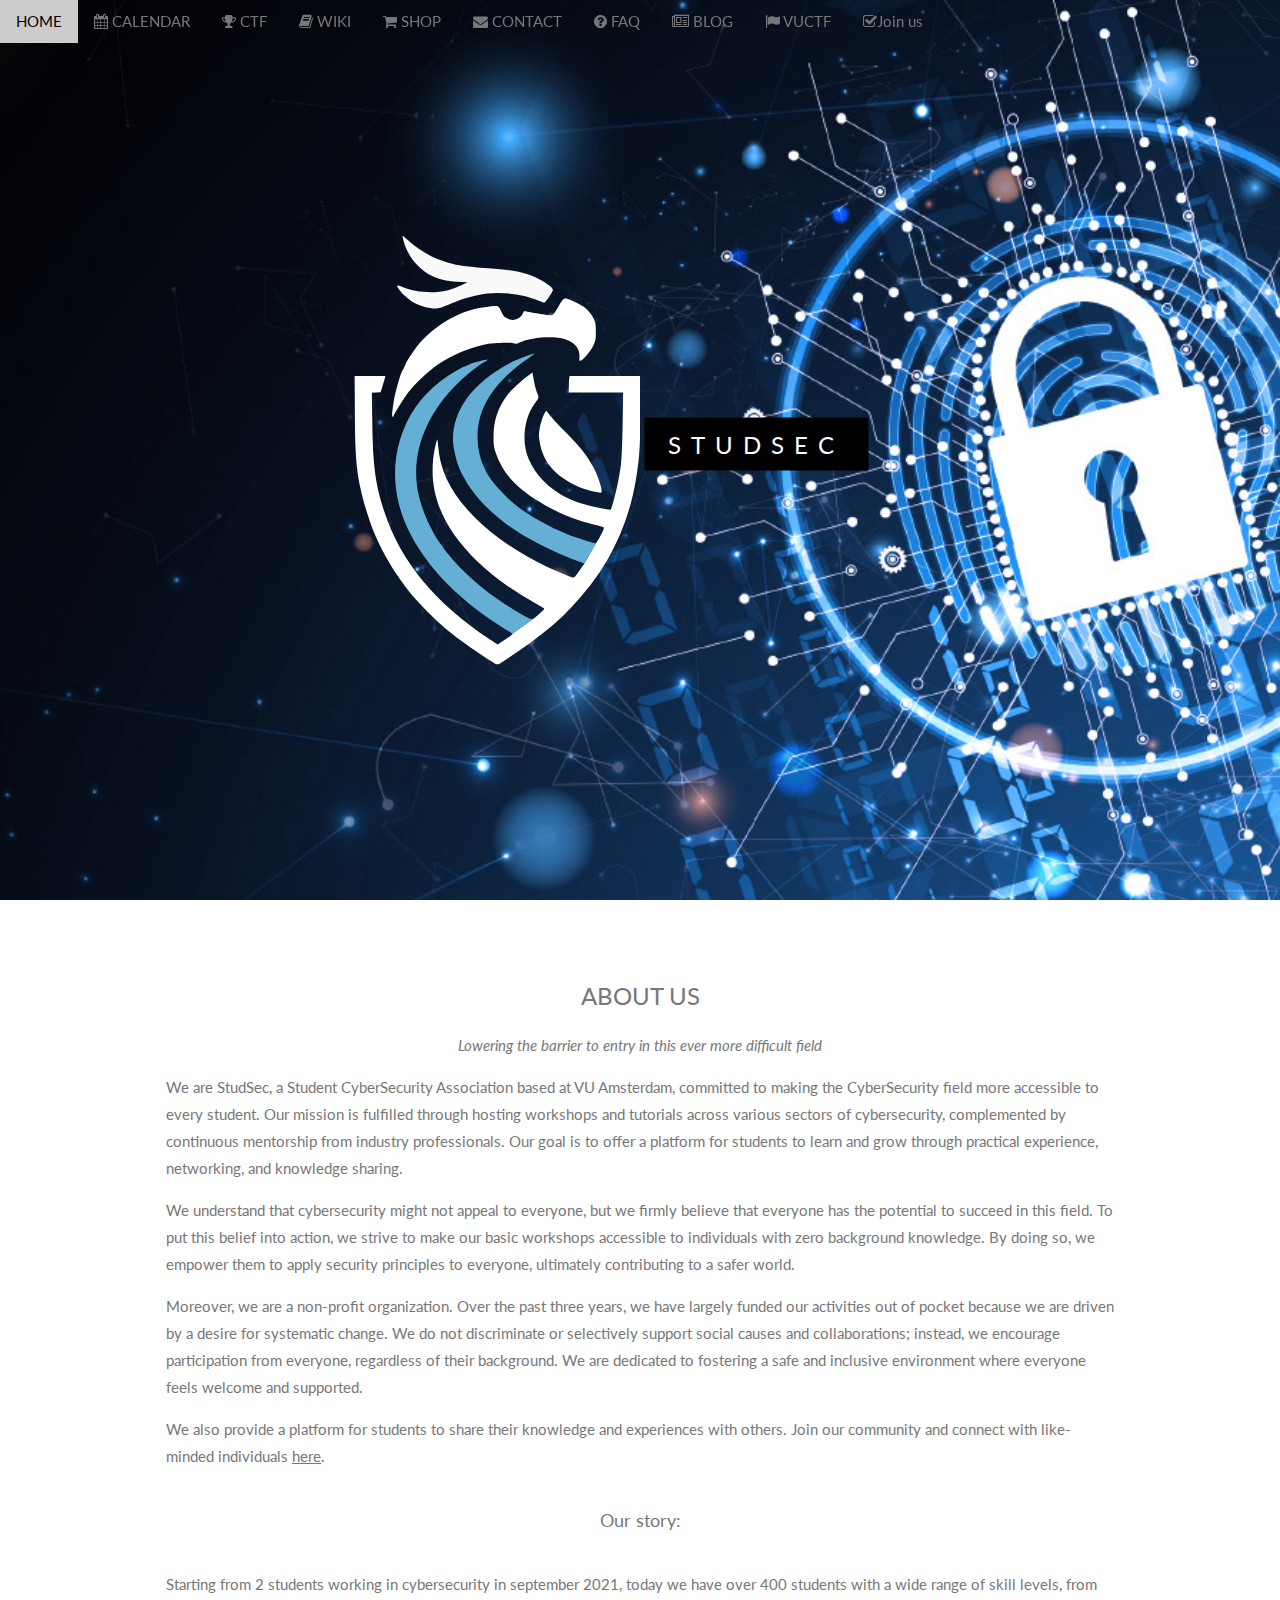
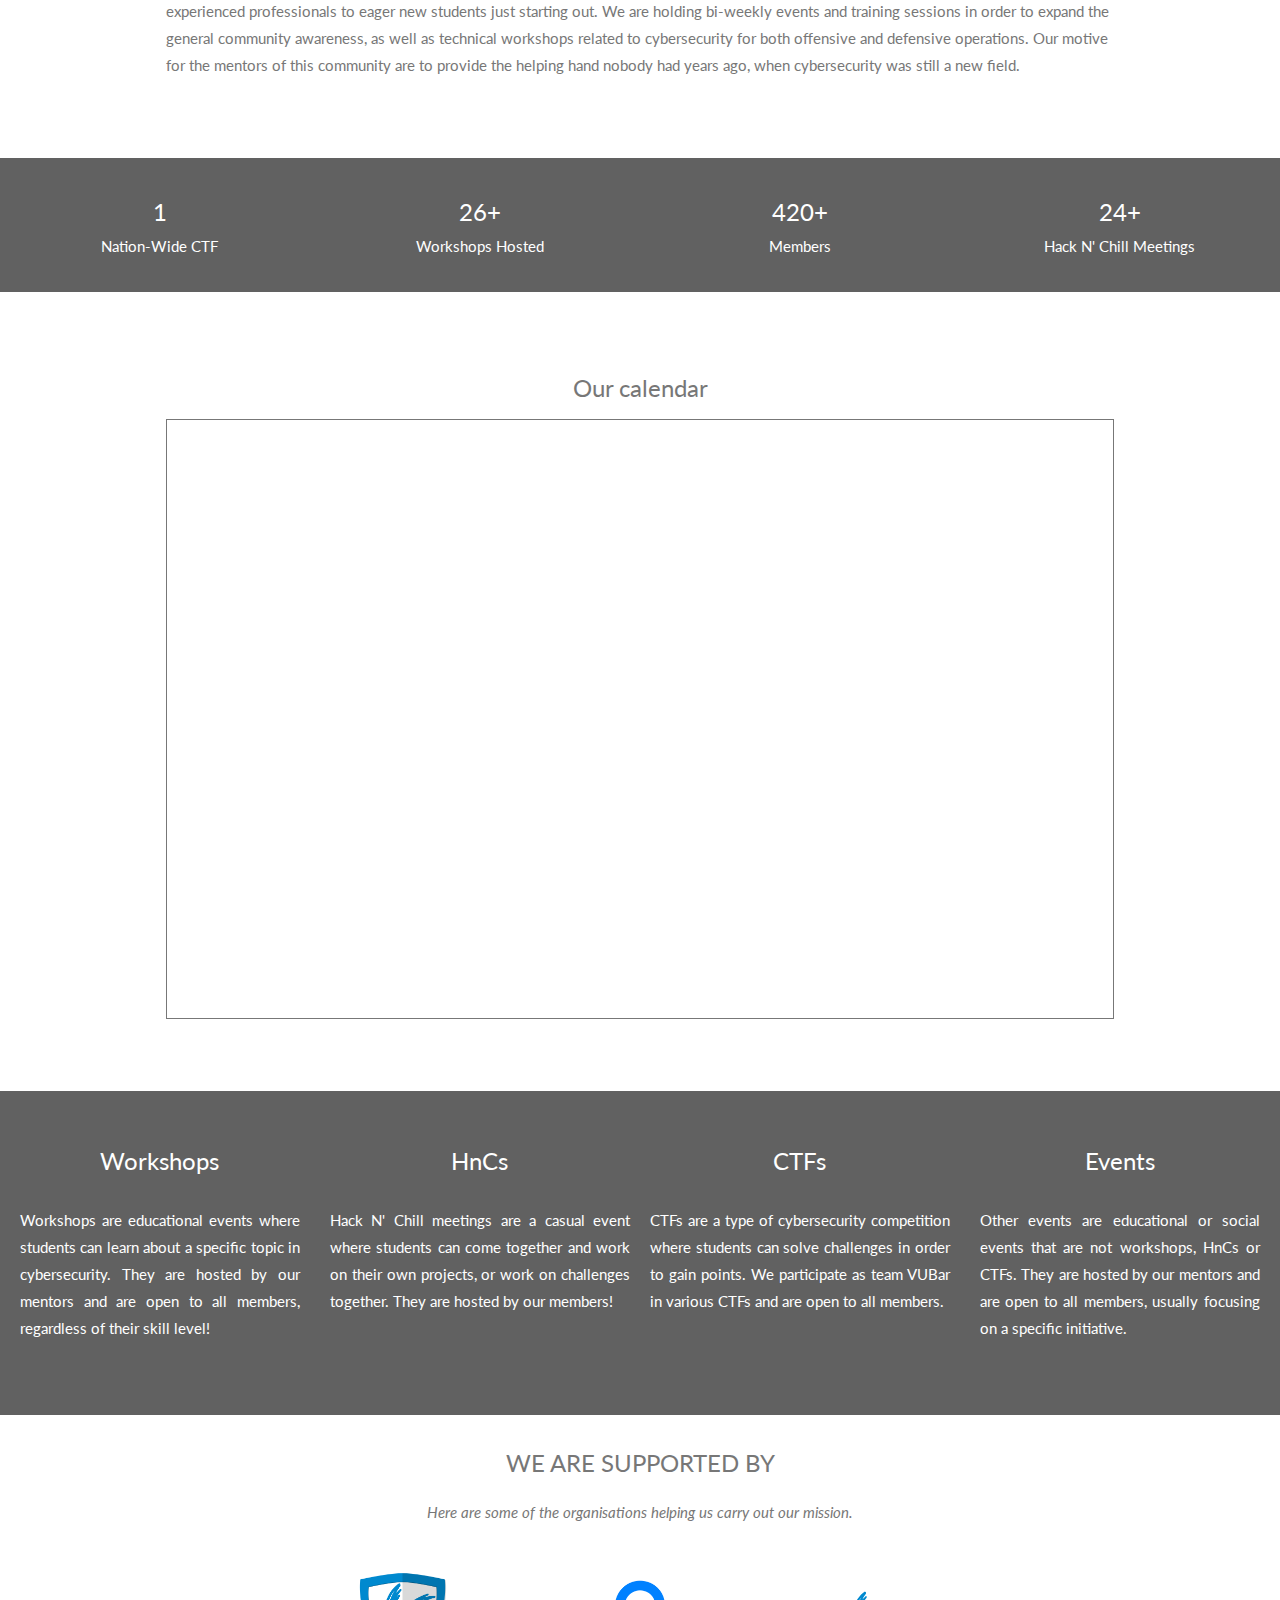
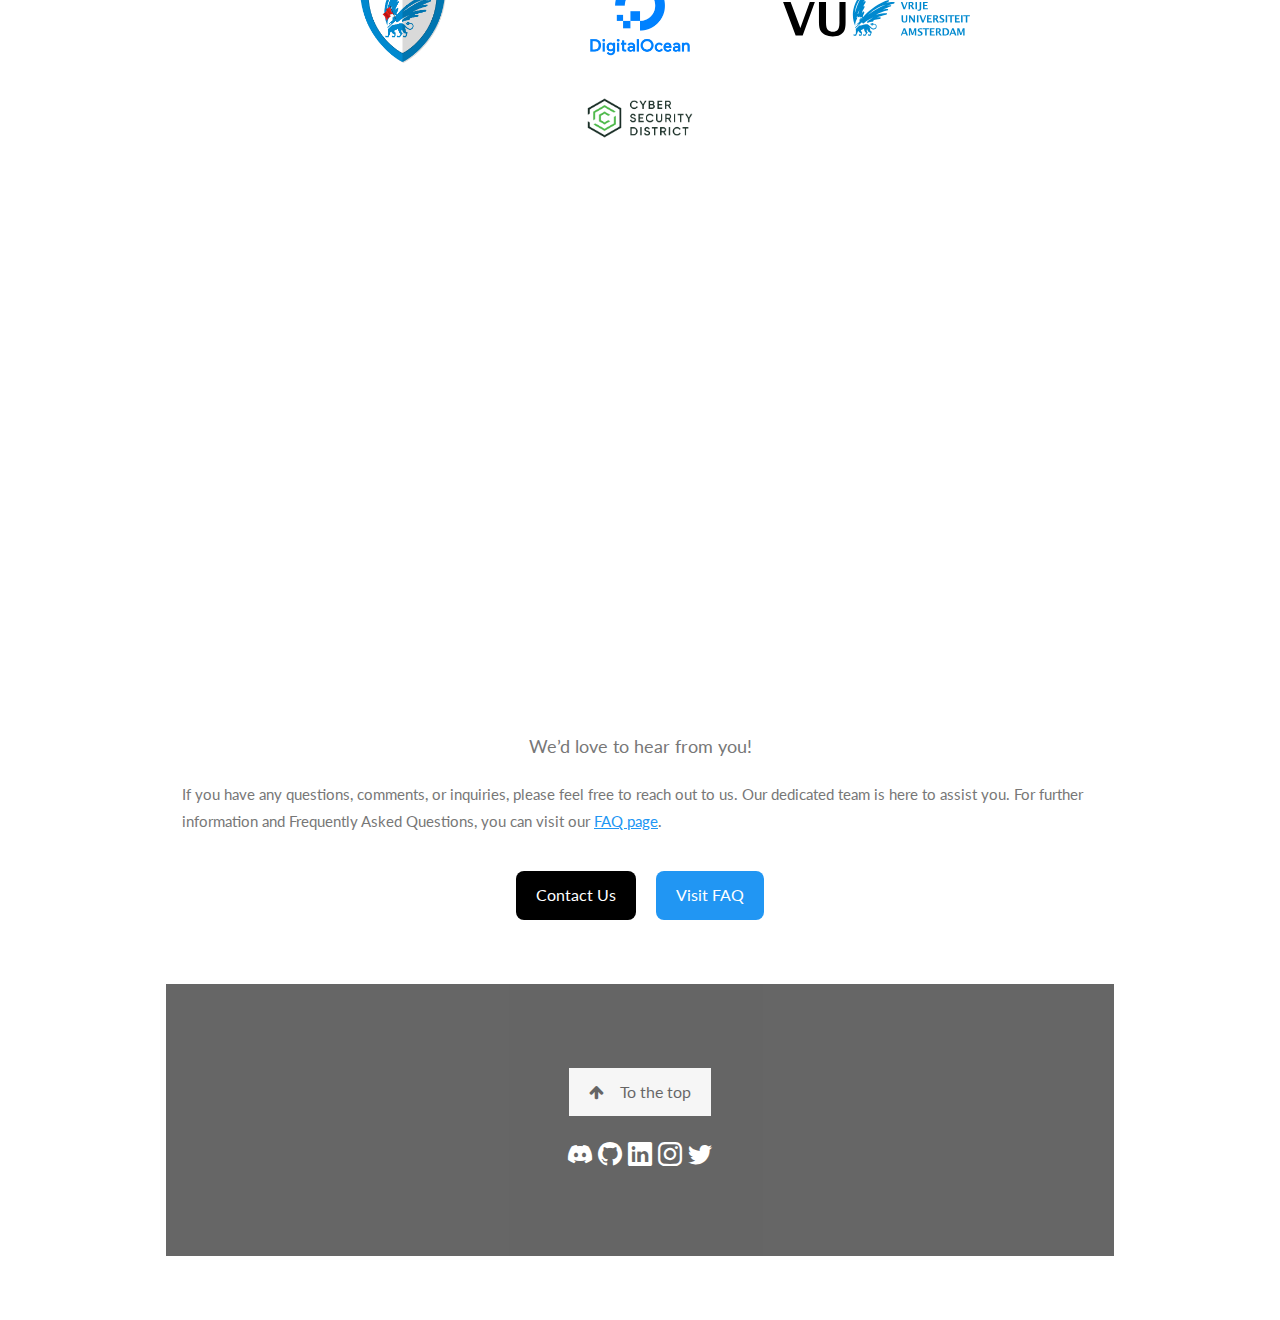
<file: index.html>
<!DOCTYPE html>
<html>
<head>
<title>StudSec</title>
<meta charset="UTF-8">
<meta name="viewport" content="width=device-width, initial-scale=1">
<meta name="description" content="VU Student CyberSecurity Association">
<!-- meta tags for linkedin cause we ARE NOT STORM-->
<meta name="title" property="og:title" content="StudSec">
<meta property="og:type" content="Informative Website">
<meta name="image" property="og:image" content="https://studsec.nl/images/studsec_with_background_unoptimized.png">
<meta name="description" property="og:description" content="Lowering the barrier to entry in this ever more difficult field We are StudSec,a CyberSecurity Association within VU Amsterdam dedicated to lowering the barrier to entry in the CyberSecurity field.">
<link rel="stylesheet" href="https://www.w3schools.com/w3css/4/w3.css">
<link rel="stylesheet" href="https://fonts.googleapis.com/css?family=Lato">
<link rel="stylesheet" href="https://cdnjs.cloudflare.com/ajax/libs/font-awesome/4.7.0/css/font-awesome.min.css">
<!-- Import bootstrap -->
<link rel="stylesheet" href="https://cdn.jsdelivr.net/npm/bootstrap-icons@1.7.2/font/bootstrap-icons.css">    
<link rel="icon" href="images/favi.png">
<script src="js/nav.js"></script>

<link rel="stylesheet" href="css/index.css">
</head>
<body>

<!-- Navbar (sit on top) -->
<div class="w3-top">
  <div class="w3-bar" id="myNavbar">
    <a class="w3-bar-item w3-button w3-hover-black w3-hide-medium w3-hide-large w3-right" 
       href="javascript:void(0);" onclick="toggleFunction()" title="Toggle Navigation Menu">
       <i class="fa fa-bars"></i>
    </a>
    <a href="index.html#home" class="w3-bar-item w3-button">HOME</a>
    <a href="index.html#calendar" class="w3-bar-item w3-button w3-hide-small"><i class="fa fa-calendar"></i> CALENDAR</a>
    <a href="https://ctf.studsec.nl" class="w3-bar-item w3-button w3-hide-small"><i class="fa fa-trophy"></i> CTF</a>
    <a href="https://wiki.studsec.nl" class="w3-bar-item w3-button w3-hide-small"><i class="fa fa-book"></i> WIKI</a>
    <a href="https://shop.studsec.nl" class="w3-bar-item w3-button w3-hide-small"><i class="fa fa-shopping-cart"></i> SHOP</a>
    <a href="contact.html#contact" class="w3-bar-item w3-button w3-hide-small"><i class="fa fa-envelope"></i> CONTACT</a>
    <a href="contact.html#faq" class="w3-bar-item w3-button w3-hide-small"><i class="fa fa-question-circle"></i> FAQ</a>
    <a href="https://blog.studsec.nl" class="w3-bar-item w3-button w3-hide-small"><i class="fa fa-newspaper-o"></i> BLOG</a>
    <a href="https://studsec.nl/vuctf" class="w3-bar-item w3-button w3-hide-small"><i class="fa fa-flag"></i> VUCTF</a>
    <a href="signup.html" class="w3-button w3-round-large" id="signup-button"><i class="fa fa-check-square-o"></i>Join us</a>
  </div>

  <div id="navDemo" class="w3-bar-block w3-white w3-hide w3-hide-large w3-hide-medium">
    <!-- Navbar on small screens -->
    <a href="#home" class="w3-bar-item w3-button" onclick="toggleFunction()">HOME</a>
    <a href="index.html#calendar" class="w3-bar-item w3-button" onclick="toggleFunction()"><i class="fa fa-calendar"></i> CALENDAR</a>
    <a href="https://ctf.studsec.nl" class="w3-bar-item w3-button" onclick="toggleFunction()"><i class="fa fa-trophy"></i> CTF</a>
    <a href="https://wiki.studsec.nl" class="w3-bar-item w3-button" onclick="toggleFunction()"><i class="fa fa-book"></i> WIKI</a>
    <a href="https://shop.studsec.nl" class="w3-bar-item w3-button" onclick="toggleFunction()"><i class="fa fa-shopping-cart"></i> SHOP</a>
    <a href="contact.html#contact" class="w3-bar-item w3-button" onclick="toggleFunction()"><i class="fa fa-envelope"></i> CONTACT</a>
    <a href="contact.html#faq" class="w3-bar-item w3-button" onclick="toggleFunction()"><i class="fa fa-question-circle"></i> FAQ</a>
    <a href="https://blog.studsec.nl" class="w3-bar-item w3-button" onclick="toggleFunction()"><i class="fa fa-newspaper"></i> BLOG</a>
    <a href="https://studsec.nl/vuctf" class="w3-bar-item w3-button" onclick="toggleFunction()"><i class="fa fa-flag"></i> VUCTF</a>
    <a href="signup.html" class="w3-bar-item w3-button w3-round-large" onclick="toggleFunction()"><i class="fa fa-check-square-o"></i> Join us</a>
  </div>
</div>

<!-- First Parallax Image with Logo Text -->
<div class="bgimg-1 w3-display-container " id="home">
  <div class="w3-display-middle" style="white-space:nowrap;">
    <img class="logo-title" src="images/studsec-wbg.svg" alt="Logo" style="width:50%;">
    <!-- put studsec_logo.png in the logo-->
    <span class="logo-title w3-center w3-padding-large w3-black w3-xlarge w3-wide ">  STUDSEC</span>
  </div>
</div>

<!-- Container (About Section) -->
<div class="w3-content w3-container w3-padding-64" id="about">
  <h3 class="w3-center">ABOUT US</h3>
  <p class="w3-center"><em>Lowering the barrier to entry in this ever more difficult field</em></p>
  <p>
    We are StudSec, a Student CyberSecurity Association based at VU Amsterdam, committed to making the CyberSecurity field more accessible to every student. Our mission is fulfilled through hosting workshops and tutorials across various sectors of cybersecurity, complemented by continuous mentorship from industry professionals. Our goal is to offer a platform for students to learn and grow through practical experience, networking, and knowledge sharing.
  </p>
  <p>
    We understand that cybersecurity might not appeal to everyone, but we firmly believe that everyone has the potential to succeed in this field. To put this belief into action, we strive to make our basic workshops accessible to individuals with zero background knowledge. By doing so, we empower them to apply security principles to everyone, ultimately contributing to a safer world.
  </p>
  <p>
    Moreover, we are a non-profit organization. Over the past three years, we have largely funded our activities out of pocket because we are driven by a desire for systematic change. We do not discriminate or selectively support social causes and collaborations; instead, we encourage participation from everyone, regardless of their background. We are dedicated to fostering a safe and inclusive environment where everyone feels welcome and supported.
  </p>
  <p>
    We also provide a platform for students to share their knowledge and experiences with others. Join our community and connect with like-minded individuals <a target="_blank" href="https://discord.gg/Ce5mrVBzqP">here</a>.
  </p>
  <p class="w3-large w3-center w3-padding-16">Our story:</p>
  <p>
    Starting from 2 students working in cybersecurity in september 2021, today 
    we have over 400 students with a wide range of skill levels, from experienced professionals to eager new students just starting out. 
    We are holding bi-weekly events and training sessions in order to expand the general community awareness, 
    as well as technical workshops related to cybersecurity for both offensive and defensive operations. 
    Our motive for the mentors of this community are to provide the helping hand nobody had years ago, when cybersecurity was still a new field.
  </p>
</div>
  
<div class="w3-row w3-center w3-dark-grey w3-padding-16">
  
    <div class="w3-quarter w3-section">
    <span class="w3-xlarge">1</span><br>
    Nation-Wide CTF
  </div>
  <div class="w3-quarter w3-section">
    <span class="w3-xlarge">26+</span><br>
    Workshops Hosted
  </div>
  <div class="w3-quarter w3-section">
    <span class="w3-xlarge">420+</span><br>
    Members
  </div>
  <div class="w3-quarter w3-section">
    <span class="w3-xlarge">24+</span><br>
    Hack N' Chill Meetings
  </div>
</div>

<div class="w3-content w3-container w3-padding-64" id="calendar">  
<h3 class="w3-center">Our calendar</h3> 
<iframe src="https://calendar.google.com/calendar/embed?height=600&wkst=1&ctz=Europe%2FBrussels&bgcolor=%23ffffff&title=StudSec&src=c_7973268d7a019bd2b163e02c1af626467a52ad62d02ccb71f6d6c16c5a2ec694%40group.calendar.google.com&src=Y19lZWQwYmM4NjM0MDdmZjdiZGY3NmNlOTAwYjgwODJmNTZlZmQyNGZkMTcxMDQ1YzQzNGZlMDg4MzA0YWE1MmQzQGdyb3VwLmNhbGVuZGFyLmdvb2dsZS5jb20&color=%23EF6C00" style="border:solid 1px #777; width: 100%;" height="600" frameborder="0" scrolling="no" class="w3-center gcalendar"></iframe></div>
</div>
<div class="w3-row w3-center w3-dark-grey w3-padding-16">
  <div class="w3-quarter w3-section w3-padding-16">
    <span class="w3-xlarge w3-center-align">Workshops</span><br>
    <p style="text-align: justify;padding: 10px; padding-left: 20px; padding-right: 20px;">Workshops are educational events where students can learn about a specific topic in cybersecurity. They are hosted by our mentors and are open to all members, regardless of their skill level!</p>
  </div>
  <div class="w3-quarter w3-section w3-padding-16">
    <span class="w3-xlarge">HnCs</span><br>
    <p style="text-align: justify; padding: 10px;">Hack N' Chill meetings are a casual event where students can come together and work on their own projects, or work on challenges together. They are hosted by our members!</p>
  </div>
  <div class="w3-quarter w3-section w3-padding-16">
    <span class="w3-xlarge">CTFs</span><br>
    <p style="text-align: justify; padding: 10px;">CTFs are a type of cybersecurity competition where students can solve challenges in order to gain points. We participate as team VUBar in various CTFs and are open to all members.</p>
  </div>
  <div class="w3-quarter w3-section w3-padding-16">
    <span class="w3-xlarge">Events</span><br>
    <p style="text-align: justify; padding: 10px; padding-left: 20px; padding-right: 20px">Other events are educational or social events that are not workshops, HnCs or CTFs. They are hosted by our mentors and are open to all members, usually focusing on a specific initiative.</p>
  </div>
</div>

<!-- Container (Portfolio Section) -->
<div class="w3-content w3-container w3-padding-16" id="portfolio">
  <h3 class="w3-center">WE ARE SUPPORTED BY</h3>
  <p class="w3-center"><em>Here are some of the organisations helping us carry out our mission.</em></p><br>

  <!-- Responsive Grid. Four columns on tablets, laptops and desktops. Will stack on mobile devices/small screens (100% width) -->
  <div class="w3-row-padding w3-center">
    <div class="w3-col s3 m3">
      <img src="images/vubar.png" class="w3-hover-opacity sponsor-logo" alt="vubar logo" onclick="window.open('https://vusec.net/', '_blank')">
    </div>
    <div class="w3-col s3 m3">
      <img src="images/do.png" class="w3-hover-opacity sponsor-logo" alt="do logo" onclick="window.open('https://www.digitalocean.com/', '_blank')">
    </div>
    <div class="w3-col s3 m3">
      <img src="images/VU-logo-RGB.svg" class="w3-hover-opacity sponsor-logo" alt="vu logo" onclick="window.open('https://www.vu.nl/', '_blank')">
    </div>
    <div class="w3-col s3 m3">
      <img src="images/csd.png" class="w3-hover-opacity sponsor-logo" alt="csd logo" onclick="window.open('https://www.cybersecuritydistrict.com/', '_blank')">
    </div>
  </div>
</div>

<!-- Modal for full size images on click-->
<div id="modal01" class="w3-modal w3-black" onclick="this.style.display='none'">
  <span class="w3-button w3-large w3-black w3-display-topright" title="Close Modal Image"><i class="fa fa-remove"></i></span>
  <div class="w3-modal-content w3-animate-zoom w3-center w3-transparent w3-padding-64">
    <img id="img01" class="w3-image">
    <p id="caption" class="w3-opacity w3-large"></p>
  </div>
</div>

<!-- Third Parallax Image with Portfolio Text -->
<div class="bgimg-3 w3-display-container w3-opacity-min">
  <div class="w3-display-middle">
     <span class="w3-xxlarge w3-text-white w3-wide">Get in Touch</span>
  </div>
</div>

<!-- Container (Contact Section) -->
<div class="w3-content w3-container w3-padding-64" id="contact">

<!-- Contact Section -->
<!-- Contact Section --> 
<!-- Contact Section --> 
<div class="w3-content w3-container w3-padding-64" id="contact"> 
    <p class="w3-center w3-large">We’d love to hear from you!</p>
    
    <p>If you have any questions, comments, or inquiries, please feel free to reach out to us. Our dedicated team is here to assist you. For further information and Frequently Asked Questions, you can visit our <a href="contact.html#faq" class="w3-text-blue">FAQ page</a>.</p> 

    <div class="w3-center w3-margin-top">
        <a href="/contact.html#contact" class="w3-button w3-black w3-hover-orange w3-round-large w3-margin-right">Contact Us</a>
        <a href="/contact.html#faq" class="w3-button w3-blue w3-hover-light-blue w3-round-large">Visit FAQ</a>
    </div>
</div>
</body>

<!-- Footer -->
<footer class="w3-center w3-black w3-padding-64 w3-opacity w3-hover-opacity-off">
  <a href="#home" class="w3-button w3-light-grey"><i class="fa fa-arrow-up w3-margin-right"></i>To the top</a>
  <div class="w3-xlarge w3-section">
    <i class="fa bi bi-discord w3-hover-opacity" onclick="window.open('https://url.studsec.nl/discord', '_blank')"></i>
    <i class="fa bi bi-github w3-hover-opacity" onclick="window.open('https://github.com/StudSec/', '_blank')"></i>	
    <i class="fa bi bi-linkedin w3-hover-opacity" onclick="window.open('https://www.linkedin.com/company/vustudsec/', '_blank')"></i>
    <i class="fa bi bi-instagram w3-hover-opacity" onclick="window.open('https://www.instagram.com/studsec.nl/', '_blank')"></i>
    <i class="fa bi bi-twitter w3-hover-opacity" onclick="window.open('https://twitter.com/vustudsec/', '_blank')"></i>
  </div>
</footer>
 

</html>
</file>
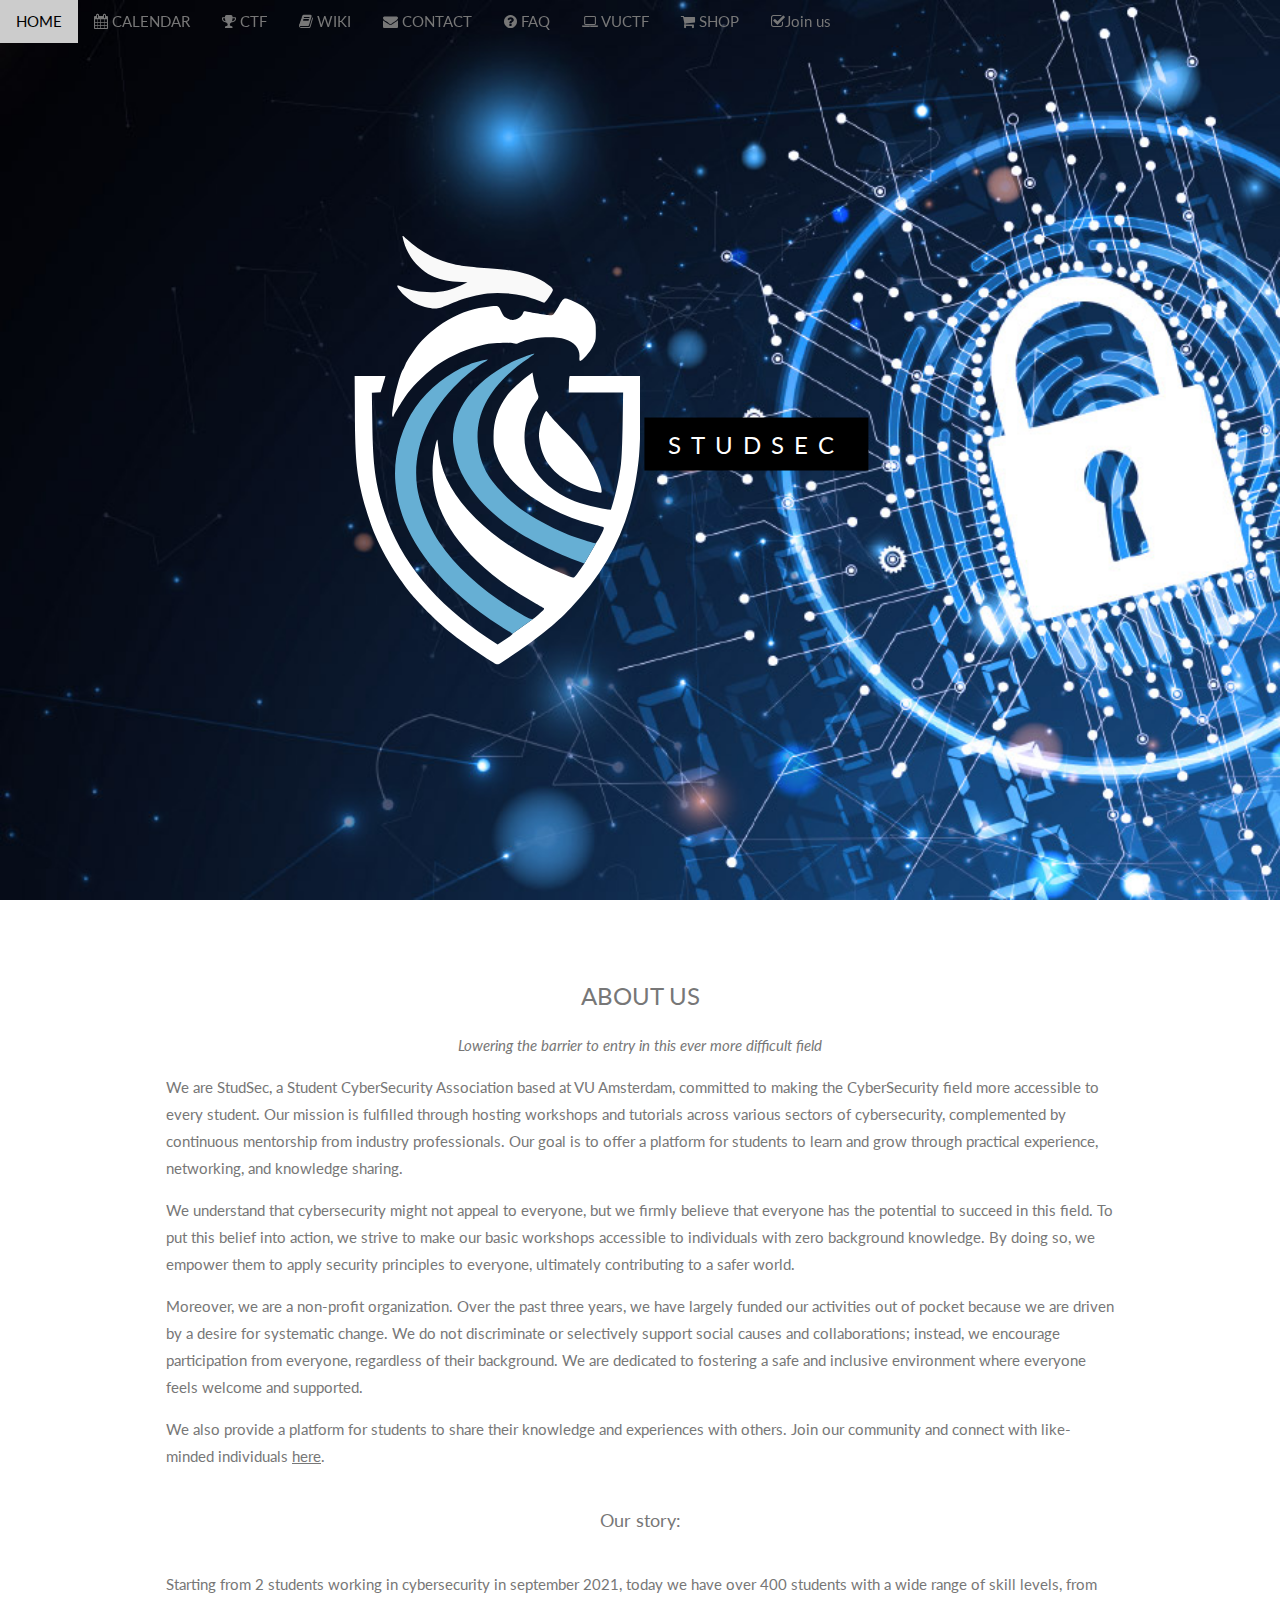
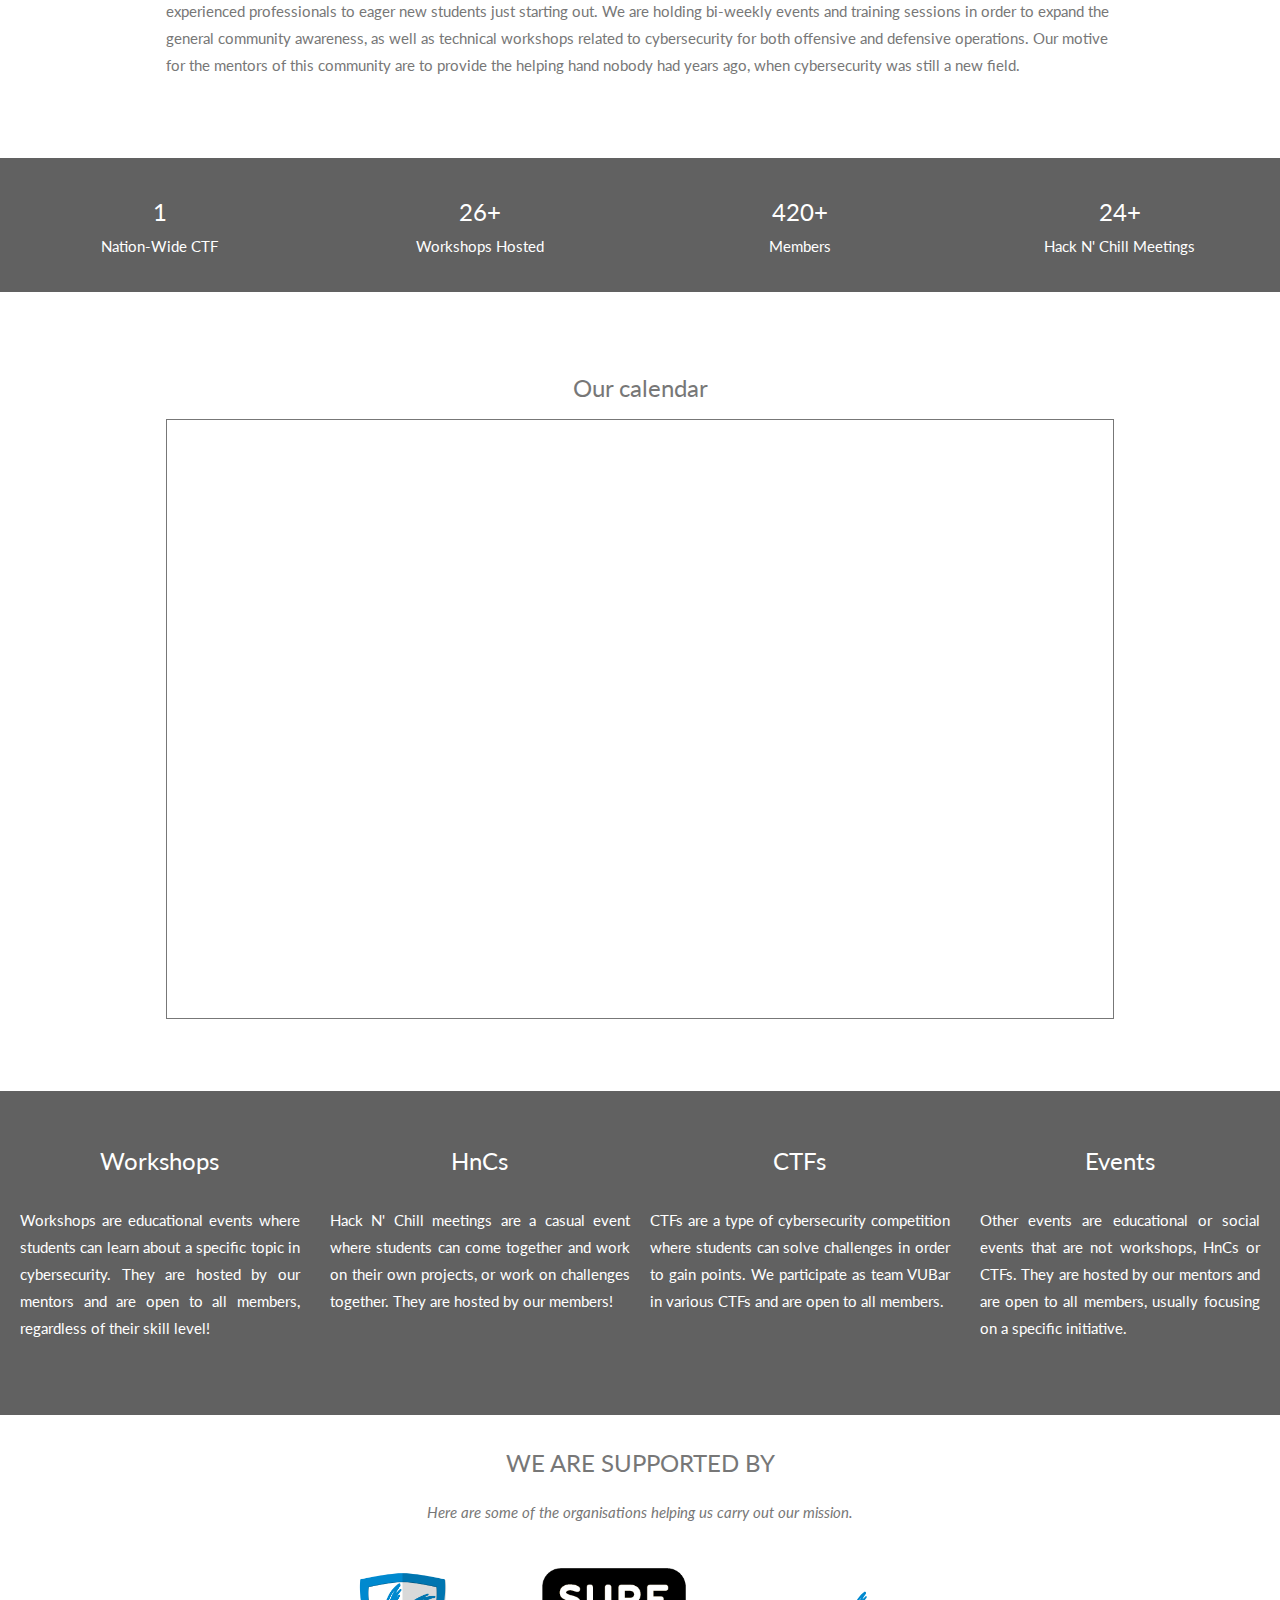
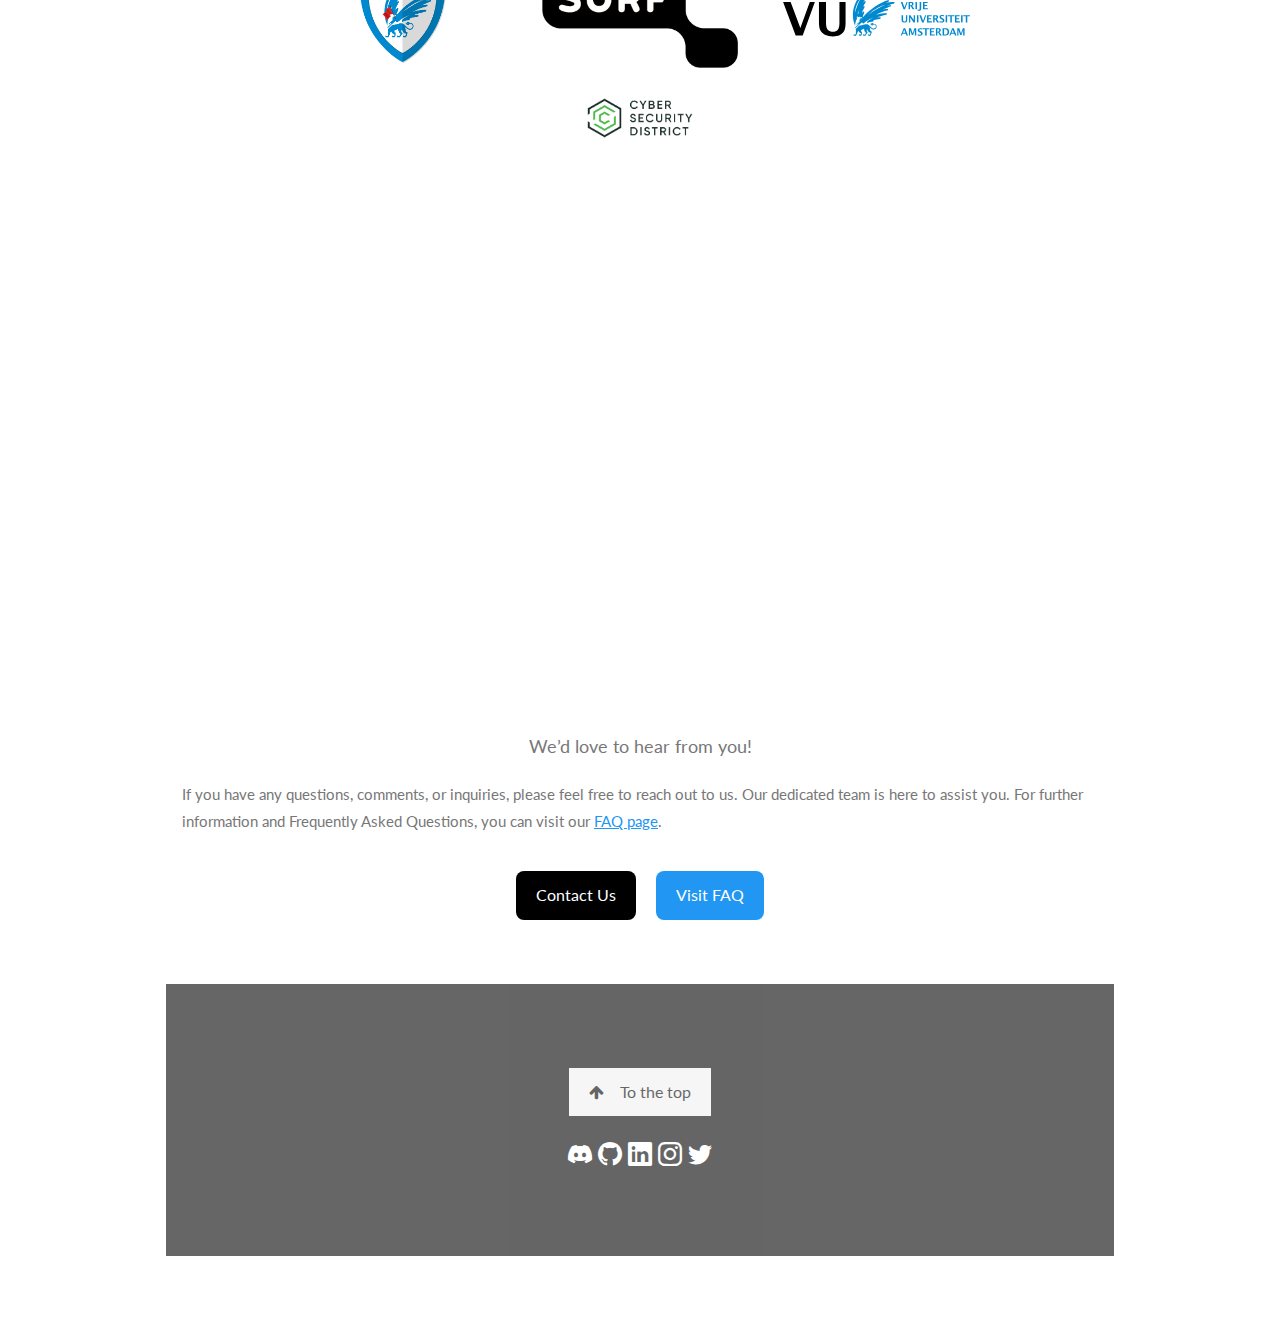
<file: html/index.html>
<!DOCTYPE html>
<html>

<head>
  <title>StudSec</title>
  <meta charset="UTF-8">
  <meta name="viewport" content="width=device-width, initial-scale=1">
  <meta name="description" content="VU Student CyberSecurity Association">
  <!-- meta tags for linkedin cause we ARE NOT STORM-->
  <meta name="title" property="og:title" content="StudSec">
  <meta property="og:type" content="Informative Website">
  <meta name="image" property="og:image" content="https://studsec.nl/images/studsec_with_background_unoptimized.png">
  <meta name="description" property="og:description"
    content="Lowering the barrier to entry in this ever more difficult field We are StudSec,a CyberSecurity Association within VU Amsterdam dedicated to lowering the barrier to entry in the CyberSecurity field.">
  <link rel="stylesheet" href="https://www.w3schools.com/w3css/4/w3.css">
  <link rel="stylesheet" href="https://fonts.googleapis.com/css?family=Lato">
  <link rel="stylesheet" href="https://cdnjs.cloudflare.com/ajax/libs/font-awesome/4.7.0/css/font-awesome.min.css">
  <!-- Import bootstrap -->
  <link rel="stylesheet" href="https://cdn.jsdelivr.net/npm/bootstrap-icons@1.7.2/font/bootstrap-icons.css">
  <link rel="icon" href="images/favi.png">
  <script src="js/nav.js"></script>

  <link rel="stylesheet" href="css/index.css">
</head>

<body>

  <!-- Navbar (sit on top) -->
  <div class="w3-top">
    <div class="w3-bar" id="myNavbar">
      <a class="w3-bar-item w3-button w3-hover-black w3-hide-medium w3-hide-large w3-right" href="javascript:void(0);"
        onclick="toggleFunction()" title="Toggle Navigation Menu">
        <i class="fa fa-bars"></i>
      </a>
      <a href="index.html#home" class="w3-bar-item w3-button">HOME</a>
      <a href="index.html#calendar" class="w3-bar-item w3-button w3-hide-small"><i class="fa fa-calendar"></i>
        CALENDAR</a>
      <a href="https://ctf.studsec.nl" class="w3-bar-item w3-button w3-hide-small"><i class="fa fa-trophy"></i> CTF</a>
      <a href="https://wiki.studsec.nl" class="w3-bar-item w3-button w3-hide-small"><i class="fa fa-book"></i> WIKI</a>
      <a href="contact.html#contact" class="w3-bar-item w3-button w3-hide-small"><i class="fa fa-envelope"></i>
        CONTACT</a>
      <a href="contact.html#faq" class="w3-bar-item w3-button w3-hide-small"><i class="fa fa-question-circle"></i>
        FAQ</a>
      <a href="vuctf.html" class="w3-bar-item w3-button w3-hide-small"><i class="fa fa-laptop"></i>
        VUCTF</a>
      <a href="shop.html" class="w3-bar-item w3-button" onclick="toggleFunction()"><i class="fa fa-shopping-cart"></i>
        SHOP</a>
      <a href="signup.html" class="w3-button w3-round-large" id="signup-button"><i class="fa fa-check-square-o"></i>Join
        us</a>
    </div>

    <div id="navDemo" class="w3-bar-block w3-white w3-hide w3-hide-large w3-hide-medium">
      <!-- Navbar on small screens -->
      <a href="#home" class="w3-bar-item w3-button" onclick="toggleFunction()">HOME</a>
      <a href="index.html#calendar" class="w3-bar-item w3-button" onclick="toggleFunction()"><i
          class="fa fa-calendar"></i> CALENDAR</a>
      <a href="https://ctf.studsec.nl" class="w3-bar-item w3-button" onclick="toggleFunction()"><i
          class="fa fa-trophy"></i> CTF</a>
      <a href="https://wiki.studsec.nl" class="w3-bar-item w3-button" onclick="toggleFunction()"><i
          class="fa fa-book"></i> WIKI</a>
      <a href="contact.html#contact" class="w3-bar-item w3-button" onclick="toggleFunction()"><i
          class="fa fa-envelope"></i> CONTACT</a>
      <a href="contact.html#faq" class="w3-bar-item w3-button" onclick="toggleFunction()"><i
          class="fa fa-question-circle"></i> FAQ</a>
      <a href="vuctf.html" class="w3-bar-item w3-button" onclick="toggleFunction()"><i class="fa fa-laptop"></i>
        VUCTF</a>
      <a href="shop.html" class="w3-bar-item w3-button" onclick="toggleFunction()"><i class="fa fa-shopping-cart"></i>
        SHOP</a>
      <a href="signup.html" class="w3-bar-item w3-button w3-round-large" onclick="toggleFunction()"><i
          class="fa fa-check-square-o"></i> Join us</a>
    </div>
  </div>

  <!-- First Parallax Image with Logo Text -->
  <div class="bgimg-1 w3-display-container " id="home">
    <div class="w3-display-middle" style="white-space:nowrap;">
      <img class="logo-title" src="images/studsec-wbg.svg" alt="Logo" style="width:50%;">
      <!-- put studsec_logo.png in the logo-->
      <span class="logo-title w3-center w3-padding-large w3-black w3-xlarge w3-wide "> STUDSEC</span>
    </div>
  </div>

  <!-- Container (About Section) -->
  <div class="w3-content w3-container w3-padding-64" id="about">
    <h3 class="w3-center">ABOUT US</h3>
    <p class="w3-center"><em>Lowering the barrier to entry in this ever more difficult field</em></p>
    <p>
      We are StudSec, a Student CyberSecurity Association based at VU Amsterdam, committed to making the CyberSecurity
      field more accessible to every student. Our mission is fulfilled through hosting workshops and tutorials across
      various sectors of cybersecurity, complemented by continuous mentorship from industry professionals. Our goal is
      to offer a platform for students to learn and grow through practical experience, networking, and knowledge
      sharing.
    </p>
    <p>
      We understand that cybersecurity might not appeal to everyone, but we firmly believe that everyone has the
      potential to succeed in this field. To put this belief into action, we strive to make our basic workshops
      accessible to individuals with zero background knowledge. By doing so, we empower them to apply security
      principles to everyone, ultimately contributing to a safer world.
    </p>
    <p>
      Moreover, we are a non-profit organization. Over the past three years, we have largely funded our activities out
      of pocket because we are driven by a desire for systematic change. We do not discriminate or selectively support
      social causes and collaborations; instead, we encourage participation from everyone, regardless of their
      background. We are dedicated to fostering a safe and inclusive environment where everyone feels welcome and
      supported.
    </p>
    <p>
      We also provide a platform for students to share their knowledge and experiences with others. Join our community
      and connect with like-minded individuals <a target="_blank" href="https://discord.gg/Ce5mrVBzqP">here</a>.
    </p>
    <p class="w3-large w3-center w3-padding-16">Our story:</p>
    <p>
      Starting from 2 students working in cybersecurity in september 2021, today
      we have over 400 students with a wide range of skill levels, from experienced professionals to eager new students
      just starting out.
      We are holding bi-weekly events and training sessions in order to expand the general community awareness,
      as well as technical workshops related to cybersecurity for both offensive and defensive operations.
      Our motive for the mentors of this community are to provide the helping hand nobody had years ago, when
      cybersecurity was still a new field.
    </p>
  </div>

  <div class="w3-row w3-center w3-dark-grey w3-padding-16">

    <div class="w3-quarter w3-section">
      <span class="w3-xlarge">1</span><br>
      Nation-Wide CTF
    </div>
    <div class="w3-quarter w3-section">
      <span class="w3-xlarge">26+</span><br>
      Workshops Hosted
    </div>
    <div class="w3-quarter w3-section">
      <span class="w3-xlarge">420+</span><br>
      Members
    </div>
    <div class="w3-quarter w3-section">
      <span class="w3-xlarge">24+</span><br>
      Hack N' Chill Meetings
    </div>
  </div>

  <div class="w3-content w3-container w3-padding-64" id="calendar">
    <h3 class="w3-center">Our calendar</h3>
    <iframe
      src="https://calendar.google.com/calendar/embed?height=600&wkst=1&ctz=Europe%2FBrussels&bgcolor=%23ffffff&title=StudSec&src=c_7973268d7a019bd2b163e02c1af626467a52ad62d02ccb71f6d6c16c5a2ec694%40group.calendar.google.com&src=Y19lZWQwYmM4NjM0MDdmZjdiZGY3NmNlOTAwYjgwODJmNTZlZmQyNGZkMTcxMDQ1YzQzNGZlMDg4MzA0YWE1MmQzQGdyb3VwLmNhbGVuZGFyLmdvb2dsZS5jb20&color=%23EF6C00"
      style="border:solid 1px #777; width: 100%;" height="600" frameborder="0" scrolling="no"
      class="w3-center gcalendar"></iframe>
  </div>
  </div>
  <div class="w3-row w3-center w3-dark-grey w3-padding-16">
    <div class="w3-quarter w3-section w3-padding-16">
      <span class="w3-xlarge w3-center-align">Workshops</span><br>
      <p style="text-align: justify;padding: 10px; padding-left: 20px; padding-right: 20px;">Workshops are educational
        events where students can learn about a specific topic in cybersecurity. They are hosted by our mentors and are
        open to all members, regardless of their skill level!</p>
    </div>
    <div class="w3-quarter w3-section w3-padding-16">
      <span class="w3-xlarge">HnCs</span><br>
      <p style="text-align: justify; padding: 10px;">Hack N' Chill meetings are a casual event where students can come
        together and work on their own projects, or work on challenges together. They are hosted by our members!</p>
    </div>
    <div class="w3-quarter w3-section w3-padding-16">
      <span class="w3-xlarge">CTFs</span><br>
      <p style="text-align: justify; padding: 10px;">CTFs are a type of cybersecurity competition where students can
        solve challenges in order to gain points. We participate as team VUBar in various CTFs and are open to all
        members.</p>
    </div>
    <div class="w3-quarter w3-section w3-padding-16">
      <span class="w3-xlarge">Events</span><br>
      <p style="text-align: justify; padding: 10px; padding-left: 20px; padding-right: 20px">Other events are
        educational or social events that are not workshops, HnCs or CTFs. They are hosted by our mentors and are open
        to all members, usually focusing on a specific initiative.</p>
    </div>
  </div>

  <!-- Container (Portfolio Section) -->
  <div class="w3-content w3-container w3-padding-16" id="portfolio">
    <h3 class="w3-center">WE ARE SUPPORTED BY</h3>
    <p class="w3-center"><em>Here are some of the organisations helping us carry out our mission.</em></p><br>

    <!-- Responsive Grid. Four columns on tablets, laptops and desktops. Will stack on mobile devices/small screens (100% width) -->
    <div class="w3-row-padding w3-center">
      <div class="w3-col s3 m3">
        <img src="images/vubar.png" class="w3-hover-opacity sponsor-logo" alt="vubar logo"
          onclick="window.open('https://vusec.net/', '_blank')">
      </div>
      <div class="w3-col s3 m3">
        <img src="images/SURF_fc.png" class="w3-hover-opacity sponsor-logo" alt="surf logo"
          onclick="window.open('https://www.surf.nl/', '_blank')">
      </div>
      <div class="w3-col s3 m3">
        <img src="images/VU-logo-RGB.svg" class="w3-hover-opacity sponsor-logo" alt="vu logo"
          onclick="window.open('https://www.vu.nl/', '_blank')">
      </div>
      <div class="w3-col s3 m3">
        <img src="images/csd.png" class="w3-hover-opacity sponsor-logo" alt="csd logo"
          onclick="window.open('https://www.cybersecuritydistrict.com/', '_blank')">
      </div>
    </div>
  </div>

  <!-- Modal for full size images on click-->
  <div id="modal01" class="w3-modal w3-black" onclick="this.style.display='none'">
    <span class="w3-button w3-large w3-black w3-display-topright" title="Close Modal Image"><i
        class="fa fa-remove"></i></span>
    <div class="w3-modal-content w3-animate-zoom w3-center w3-transparent w3-padding-64">
      <img id="img01" class="w3-image">
      <p id="caption" class="w3-opacity w3-large"></p>
    </div>
  </div>

  <!-- Third Parallax Image with Portfolio Text -->
  <div class="bgimg-3 w3-display-container w3-opacity-min">
    <div class="w3-display-middle">
      <span class="w3-xxlarge w3-text-white w3-wide">Get in Touch</span>
    </div>
  </div>

  <!-- Container (Contact Section) -->
  <div class="w3-content w3-container w3-padding-64" id="contact">

    <!-- Contact Section -->
    <!-- Contact Section -->
    <!-- Contact Section -->
    <div class="w3-content w3-container w3-padding-64" id="contact">
      <p class="w3-center w3-large">We’d love to hear from you!</p>

      <p>If you have any questions, comments, or inquiries, please feel free to reach out to us. Our dedicated team is
        here to assist you. For further information and Frequently Asked Questions, you can visit our <a
          href="contact.html#faq" class="w3-text-blue">FAQ page</a>.</p>

      <div class="w3-center w3-margin-top">
        <a href="/contact.html#contact"
          class="w3-button w3-black w3-hover-orange w3-round-large w3-margin-right">Contact Us</a>
        <a href="/contact.html#faq" class="w3-button w3-blue w3-hover-light-blue w3-round-large">Visit FAQ</a>
      </div>
    </div>
</body>

<!-- Footer -->
<footer class="w3-center w3-black w3-padding-64 w3-opacity w3-hover-opacity-off">
  <a href="#home" class="w3-button w3-light-grey"><i class="fa fa-arrow-up w3-margin-right"></i>To the top</a>
  <div class="w3-xlarge w3-section">
    <i class="fa bi bi-discord w3-hover-opacity" onclick="window.open('https://url.studsec.nl/discord', '_blank')"></i>
    <i class="fa bi bi-github w3-hover-opacity" onclick="window.open('https://github.com/StudSec/', '_blank')"></i>
    <i class="fa bi bi-linkedin w3-hover-opacity"
      onclick="window.open('https://www.linkedin.com/company/vustudsec/', '_blank')"></i>
    <i class="fa bi bi-instagram w3-hover-opacity"
      onclick="window.open('https://www.instagram.com/studsec.nl/', '_blank')"></i>
    <i class="fa bi bi-twitter w3-hover-opacity" onclick="window.open('https://twitter.com/vustudsec/', '_blank')"></i>
  </div>
</footer>


</html>
</file>
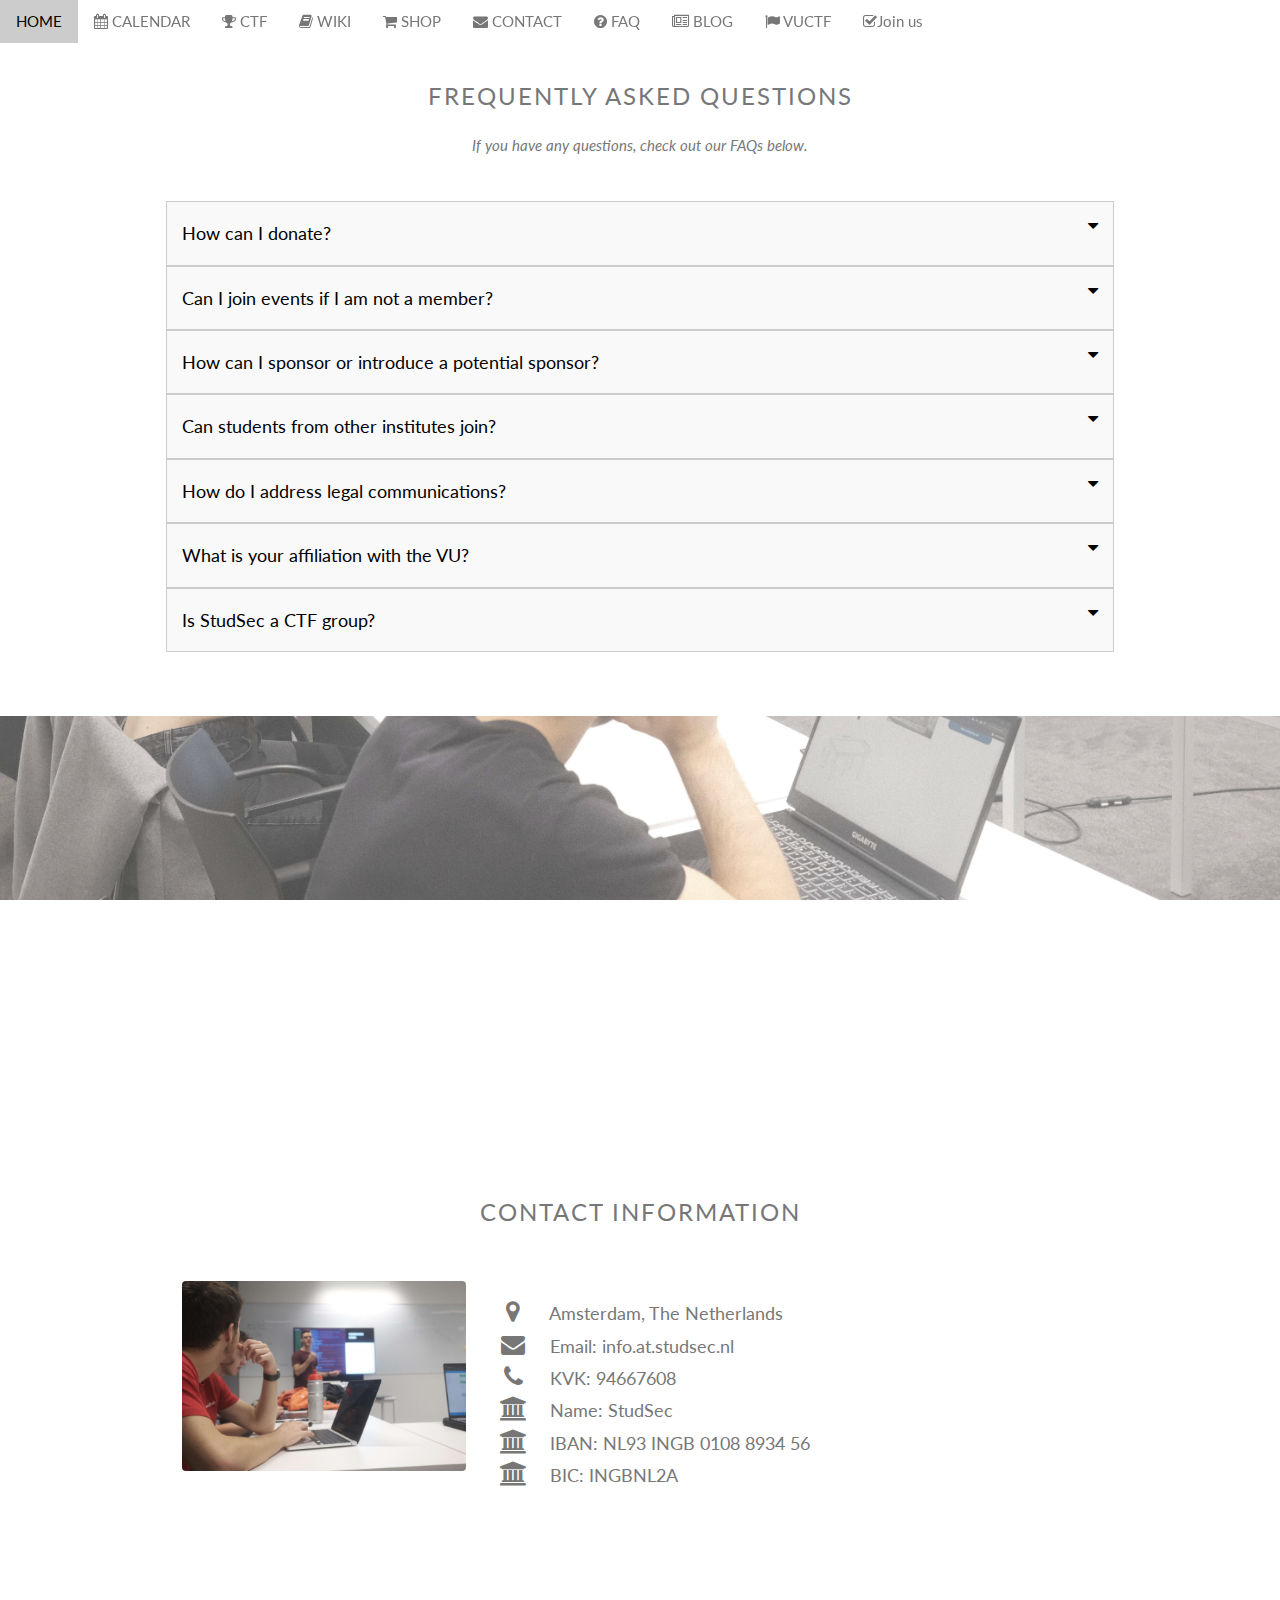
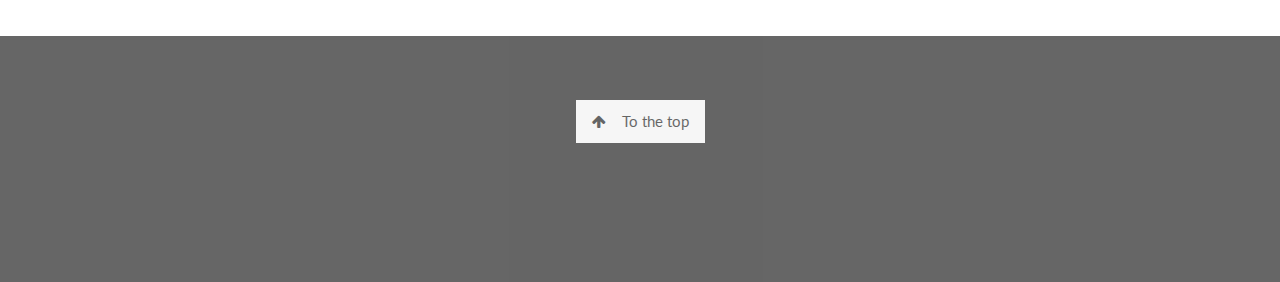
<file: contact.html>
<!DOCTYPE html>
<html>
<head>
    <title>Contact & FAQ - VU StudSec</title>
    <meta charset="UTF-8">
    <meta name="viewport" content="width=device-width, initial-scale=1">
    <script src="js/nav.js"></script>
    <link rel="stylesheet" href="css/contact.css">
    <link rel="stylesheet" href="https://www.w3schools.com/w3css/4/w3.css">
    <link rel="stylesheet" href="https://fonts.googleapis.com/css?family=Lato">
    <link rel="stylesheet" href="https://cdnjs.cloudflare.com/ajax/libs/font-awesome/4.7.0/css/font-awesome.min.css">
    <link rel="stylesheet" href="css/index.css">
    <link rel="icon" href="images/favi.png">
    <style>
        .contact-header, .faq-header {
            text-transform: uppercase;
            letter-spacing: 2px;
        }

        .contact-container {
            background: url('./images/bg.jpg') no-repeat center center fixed;
            background-size: cover;
            color: #fff;
        }

        .contact-details {
            background: rgba(0, 0, 0, 0.7);
            border-radius: 10px;
            padding: 20px;
        }

        .faq-button {
            background: #f9f9f9;
            border: 1px solid #ccc;
            cursor: pointer;
            padding: 15px;
            width: 100%;
            text-align: left;
            outline: none;
            font-size: 18px;
            transition: 0.3s;
        }

        .faq-button:hover {
            background-color: #ddd;
        }

        .faq-content {
            padding: 0 18px;
            display: none;
            overflow: hidden;
            background-color: white;
            border-left: 4px solid #ccc;
            margin-top: 5px;
        }
    </style>
</head>
<body>
    <div class="w3-top">
        <div class="w3-bar" id="myNavbar">
          <a class="w3-bar-item w3-button w3-hover-black w3-hide-medium w3-hide-large w3-right" 
             href="javascript:void(0);" onclick="toggleFunction()" title="Toggle Navigation Menu">
             <i class="fa fa-bars"></i>
          </a>
          <a href="index.html#home" class="w3-bar-item w3-button">HOME</a>
          <a href="index.html#calendar" class="w3-bar-item w3-button w3-hide-small"><i class="fa fa-calendar"></i> CALENDAR</a>
          <a href="https://ctf.studsec.nl" class="w3-bar-item w3-button w3-hide-small"><i class="fa fa-trophy"></i> CTF</a>
          <a href="https://wiki.studsec.nl" class="w3-bar-item w3-button w3-hide-small"><i class="fa fa-book"></i> WIKI</a>
          <a href="https://shop.studsec.nl" class="w3-bar-item w3-button w3-hide-small"><i class="fa fa-shopping-cart"></i> SHOP</a>
          <a href="contact.html#contact" class="w3-bar-item w3-button w3-hide-small"><i class="fa fa-envelope"></i> CONTACT</a>
          <a href="contact.html#faq" class="w3-bar-item w3-button w3-hide-small"><i class="fa fa-question-circle"></i> FAQ</a>
          <a href="https://blog.studsec.nl" class="w3-bar-item w3-button w3-hide-small"><i class="fa fa-newspaper-o"></i> BLOG</a>
          <a href="https://studsec.nl/vuctf" class="w3-bar-item w3-button w3-hide-small"><i class="fa fa-flag"></i> VUCTF</a>
          <a href="signup.html" class="w3-button w3-round-large" id="signup-button"><i class="fa fa-check-square-o"></i>Join us</a>
        </div>
      
        <div id="navDemo" class="w3-bar-block w3-white w3-hide w3-hide-large w3-hide-medium">
          <!-- Navbar on small screens -->
          <a href="#home" class="w3-bar-item w3-button" onclick="toggleFunction()">HOME</a>
          <a href="index.html#calendar" class="w3-bar-item w3-button" onclick="toggleFunction()"><i class="fa fa-calendar"></i> CALENDAR</a>
          <a href="https://ctf.studsec.nl" class="w3-bar-item w3-button" onclick="toggleFunction()"><i class="fa fa-trophy"></i> CTF</a>
          <a href="https://wiki.studsec.nl" class="w3-bar-item w3-button" onclick="toggleFunction()"><i class="fa fa-book"></i> WIKI</a>
          <a href="https://shop.studsec.nl" class="w3-bar-item w3-button" onclick="toggleFunction()"><i class="fa fa-shopping-cart"></i> SHOP</a>
          <a href="contact.html#contact" class="w3-bar-item w3-button" onclick="toggleFunction()"><i class="fa fa-envelope"></i> CONTACT</a>
          <a href="contact.html#faq" class="w3-bar-item w3-button" onclick="toggleFunction()"><i class="fa fa-question-circle"></i> FAQ</a>
          <a href="https://blog.studsec.nl" class="w3-bar-item w3-button" onclick="toggleFunction()"><i class="fa fa-newspaper"></i> BLOG</a>
          <a href="https://studsec.nl/vuctf" class="w3-bar-item w3-button" onclick="toggleFunction()"><i class="fa fa-flag"></i> VUCTF</a>
          <a href="signup.html" class="w3-bar-item w3-button w3-round-large" onclick="toggleFunction()"><i class="fa fa-check-square-o"></i> Join us</a>
        </div>
      </div>
    <!-- FAQ Section -->
    <div class="w3-content w3-container w3-padding-64 w3-center" id="faq">
        <h3 class="w3-center faq-header">Frequently Asked Questions</h3>
        <p class="w3-center"><em>If you have any questions, check out our FAQs below.</em></p><br>
        <button class="faq-button" onclick="toggleFaq('faq-donate')">How can I donate?<i class="fa fa-caret-down w3-right"></i></button>
        <div id="faq-donate" class="faq-content">
            <p>We deeply appreciate your generosity. You can donate by transferring the desired amount to the account details listed below. For additional privacy and security, please ensure the details are correct before proceeding. Thank you for your support!</p>
            <p>
                <b>Account Name:</b> StudSec 
                <b> IBAN:</b> NL93 INGB 0108 8934 56
                <b> BIC: </b>INGBNL2A
            </p>
        </div>
        
        <button class="faq-button" onclick="toggleFaq('faq-nonmember-events')">Can I join events if I am not a member? <i class="fa fa-caret-down w3-right"></i></button>
        <div id="faq-nonmember-events" class="faq-content">
            <p>Absolutely! Our basic workshops are open to everyone, including non-members. Some special collaboration workshops may also be accessible to non-members if specified in the event description. However, participation in most other events requires a membership. You can sign up for membership <a href="signup">here</a>.</p>
        </div>
        
        <button class="faq-button" onclick="toggleFaq('faq-sponsorship')">How can I sponsor or introduce a potential sponsor? <i class="fa fa-caret-down w3-right"></i></button>
        <div id="faq-sponsorship" class="faq-content">
            <p>Thank you for your interest in sponsorship! We are always open to collaborations to create a safer environment. Please reach out to us at <a href="mailto:info<@>studsec.nl">info.at.studsec.nl</a> to discuss sponsorship opportunities.</p>
        </div>
        
        <button class="faq-button" onclick="toggleFaq('faq-other-students')">Can students from other institutes join? <i class="fa fa-caret-down w3-right"></i></button>
        <div id="faq-other-students" class="faq-content">
            <p>Yes, we welcome students from all institutes across the Netherlands. We believe in creating a diverse and inclusive community. Feel free to sign up!</p>
        </div>
        
        <button class="faq-button" onclick="toggleFaq('faq-legal-communication')">How do I address legal communications? <i class="fa fa-caret-down w3-right"></i></button>
        <div id="faq-legal-communication" class="faq-content">
            <p>We regret any issues causing the need for legal communication. Please send any official emails to <a href="mailto:board<@>studsec.nl">board.at.studsec.nl</a>. For legal correspondence, refer to the KVK-register. Please note that unsolicited advertisements will be reported.</p>
        </div>

        <button class="faq-button" onclick="toggleFaq('faq-affiliation-vu')">What is your affiliation with the VU? <i class="fa fa-caret-down w3-right"></i></button>
        <div id="faq-affiliation-vu" class="faq-content">
        <p>We maintain a strategic and academic partnership with the Vrije Universiteit, recognized by the Computer Science Department of the BETA Faculty. However, we are not yet officially acknowledged as a student association, but we are hopeful to receive official recognition in the coming year.</p>
        <!-- We also love VU IT <3 -->    
        </div>

        <button class="faq-button" onclick="toggleFaq('faq-ctf-group')">Is StudSec a CTF group? <i class="fa fa-caret-down w3-right"></i></button>
        <div id="faq-ctf-group" class="faq-content">
        <p>StudSec is the first official student cybersecurity <b>association</b> dedicated in increasing accessibility of cybersecurity. Our primary focus is education, and through our many other activities, including ctfs we aim to achieve that. It is a common misconception, but for referrals, feel free to use this definition.</p>
        </div>
        
    </div>
<!-- Third Parallax Image with Portfolio Text -->
<div class="bgimg-3 w3-display-container w3-opacity-min">
    <div class="w3-display-middle">
       <span class="w3-xxlarge w3-text-white w3-wide">CONTACT</span>
    </div>
  </div>
  
  <!-- Container (Contact Section) -->
  <div class="w3-content w3-container w3-padding-64" id="contact">
        <h3 class="w3-center contact-header">Contact Information</h3>
      <div class="w3-row w3-padding-32 w3-section">
          <div class="w3-col m4 w3-container">
              <img src="images/sitting_looking_at_philippos.jpg" class="w3-image w3-round" style="width:100%">
          </div>
          <div class="w3-col m8 w3-panel">
              <div class="w3-large w3-margin-bottom">
                  <i class="fa fa-map-marker fa-fw w3-hover-text-black w3-xlarge w3-margin-right"></i> Amsterdam, The Netherlands<br>
                  <i class="fa fa-envelope fa-fw w3-hover-text-black w3-xlarge w3-margin-right"></i> Email: info.at.studsec.nl<br>
                  <i class="fa fa-phone fa-fw w3-hover-text-black w3-xlarge w3-margin-right"></i> KVK: 94667608<br>
                  <!-- Bank Details -->
                  <i class="fa fa-bank fa-fw w3-hover-text-black w3-xlarge w3-margin-right"></i> Name: StudSec <br>
                  <i class="fa fa-bank fa-fw w3-hover-text-black w3-xlarge w3-margin-right"></i> IBAN: NL93 INGB 0108 8934 56<br>
                  <i class="fa fa-bank fa-fw w3-hover-text-black w3-xlarge w3-margin-right"></i> BIC: INGBNL2A<br>
              </div>
          </div>
      </div>
  </div>



    <!-- Footer -->
    <footer class="w3-center w3-black w3-padding-64 w3-opacity w3-hover-opacity-off">
        <a href="#faq" class="w3-button w3-light-grey"><i class="fa fa-arrow-up w3-margin-right"></i>To the top</a>
        <div class="w3-xlarge w3-section">
            <i class="fa bi bi-discord w3-hover-opacity" onclick="window.open('https://url.studsec.nl/discord', '_blank')"></i>
            <i class="fa bi bi-github w3-hover-opacity" onclick="window.open('https://github.com/StudSec/', '_blank')"></i>
            <i class="fa bi bi-linkedin w3-hover-opacity" onclick="window.open('https://www.linkedin.com/company/vustudsec/', '_blank')"></i>
            <i class="fa bi bi-instagram w3-hover-opacity" onclick="window.open('https://www.instagram.com/studsec.nl/', '_blank')"></i>
            <i class="fa bi bi-twitter w3-hover-opacity" onclick="window.open('https://twitter.com/vustudsec/', '_blank')"></i>
        </div>
    </footer>

    <script>
        // Function to toggle the FAQ sections
        function toggleFaq(id) {
            var x = document.getElementById(id);
            if (x.style.display === "block") {
                x.style.display = "none";
            } else {
                x.style.display = "block";
            }
        }

        // Used to toggle the menu on small screens when clicking on the menu button
        function toggleFunction() {
            var x = document.getElementById("navDemo");
            if (x.className.indexOf("w3-show") == -1) {
                x.className += " w3-show";
            } else {
                x.className = x.className.replace(" w3-show", "");
            }
        }
    </script>

</body>

</html>
</file>
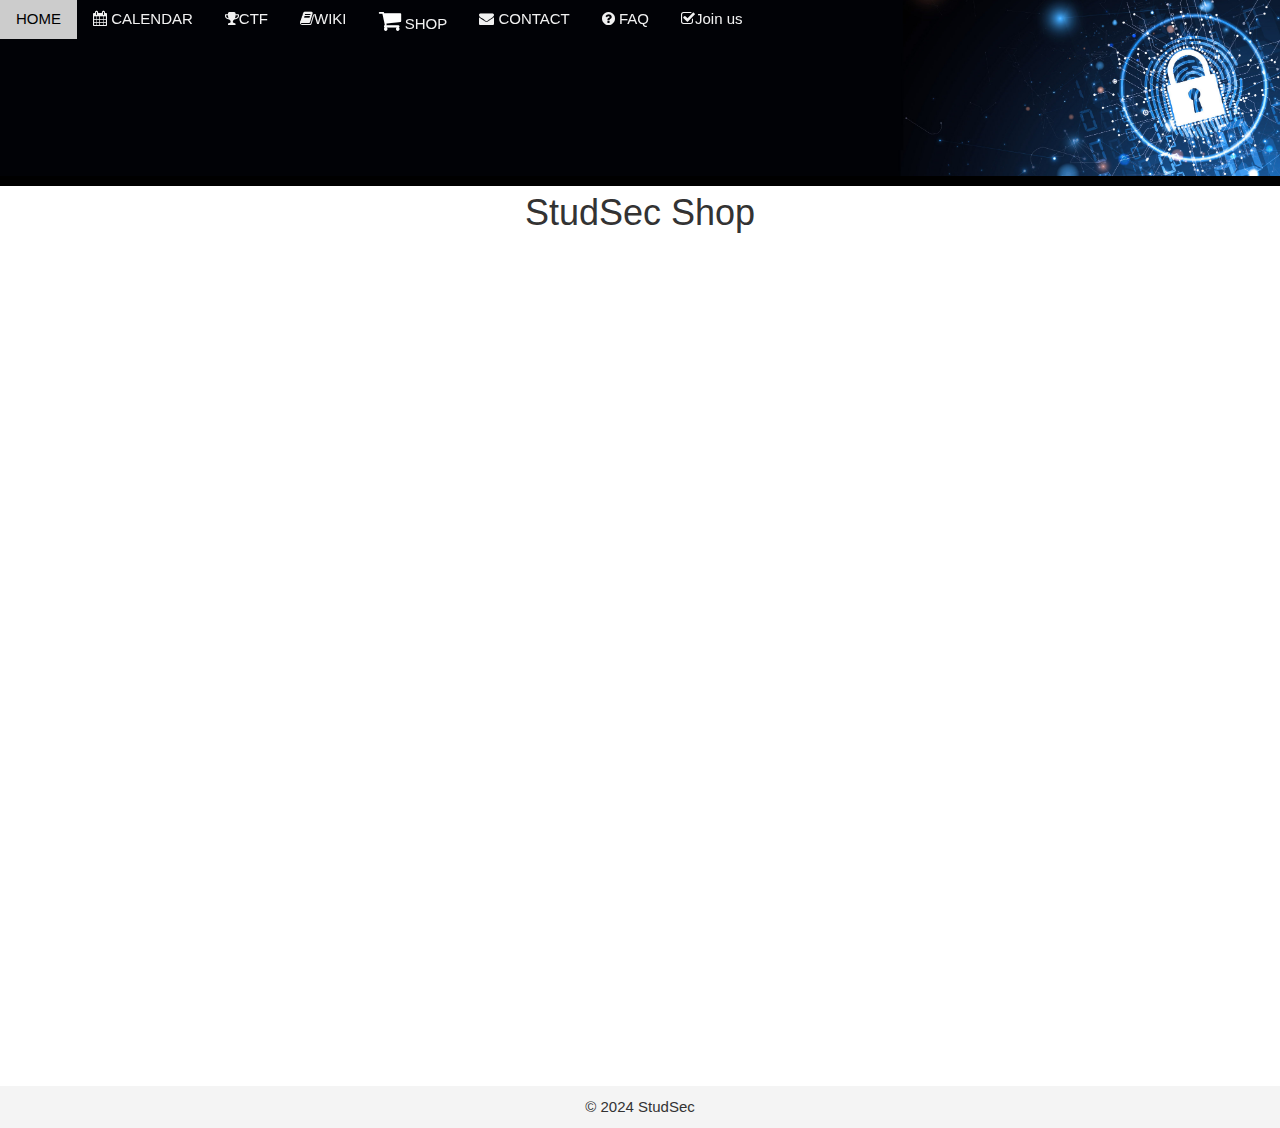
<file: shop.html>
<!DOCTYPE html>
<html lang="en">
    <head>
        <meta charset="UTF-8">
        <meta name="viewport" content="width=device-width, initial-scale=1.0">
        <title>StudSec Webshop</title>
        <link href="css/webshop.css" rel="stylesheet">
        <link rel="stylesheet" href="https://www.w3schools.com/w3css/4/w3.css">
        <link rel="stylesheet" href="https://fonts.googleapis.com/css?family=Lato">
        <link rel="stylesheet" href="https://cdnjs.cloudflare.com/ajax/libs/font-awesome/4.7.0/css/font-awesome.min.css">
        <link href="https://fonts.googleapis.com/css2?family=Material+Symbols+Outlined" rel="stylesheet" />
    </head>

    <body>
        <header>
            <img class="image" src="images/main_image.jpg" alt="Main Picture">
            <!-- <div class="logo"> -->
            </div>
                    <!-- Navbar (sit on top) -->
                    <div class="w3-top">
                        <div class="w3-bar" id="myNavbar">
                        <a class="w3-bar-item w3-button w3-hover-black w3-hide-medium w3-hide-large w3-right" href="javascript:void(0);" onclick="toggleFunction()" title="Toggle Navigation Menu">
                            <i class="fa fa-bars"></i>
                        </a>
                        <a href="#home" class="w3-bar-item w3-button w3-text-light-grey">HOME</a>
                        <a href="index.html#calendar" class="w3-bar-item w3-button w3-hide-small w3-text-light-grey"><i class="fa fa-calendar"></i> CALENDAR</a>
                        <a href="https://ctf.studsec.nl" class="w3-bar-item w3-button w3-hide-small w3-text-light-grey"><i class="fa fa-trophy"></i>CTF</a>
                        <a href="https://wiki.studsec.nl" class="w3-bar-item w3-button w3-hide-small w3-text-light-grey"><i class="fa fa fa-book"></i>WIKI</a>
                        <a href="shop.html" class="w3-bar-item w3-button w3-hide-small w3-text-light-grey"><i class="fa fa-shopping-cart"></i> SHOP</a>
                        <a href="contact.html#contact" class="w3-bar-item w3-button w3-hide-small w3-text-light-grey"><i class="fa fa-envelope"></i> CONTACT</a>
                        <a href="contact.html#faq" class="w3-bar-item w3-button w3-hide-small w3-text-light-grey"><i class="fa fa-question-circle"></i> FAQ</a>
                        <a href="signup.html" class="w3-button w3-round-large w3-text-light-grey" id="signup-button"><i class="fa fa-check-square-o"></i>Join us</a>
                        </div>
                    
                        <!-- Navbar on small screens -->
                        <div id="navDemo" class="w3-bar-block w3-white w3-hide w3-hide-large w3-hide-medium">
                        <a href="#home" class="w3-bar-item w3-button" onclick="toggleFunction()">HOME</a>
                        <a href="index.html#calendar" class="w3-bar-item w3-button" onclick="toggleFunction()"><i class="fa fa-calendar"></i> CALENDAR</a>
                        <a href="https://ctf.studsec.nl" class="w3-bar-item w3-button" onclick="toggleFunction()"><i class="fa fa-trophy"></i> CTF</a>
                        <a href="https://wiki.studsec.nl" class="w3-bar-item w3-button" onclick="toggleFunction()"><i class="fa fa fa-book"></i> WIKI</a>
                        <a href="shop.html" class="w3-bar-item w3-button" onclick="toggleFunction()"><i class="fa fa-shopping-cart"></i> SHOP</a>
                        <a href="contact.html#contact" class="w3-bar-item w3-button" onclick="toggleFunction()"><i class="fa fa-envelope"></i> CONTACT</a>
                        <a href="contact.html#faq" class="w3-bar-item w3-button w3-hide-small" onclick="toggleFunction()"><i class="fa fa-question-circle"></i> FAQ</a>
                        <a href="signup.html" class="w3-bar-item w3-button w3-round-large" onclick="toggleFunction()"><i class="fa fa-check-square-o"></i> Join us</a>
                        </div>
                    </div>
        
                </div>
        </header>



        <main>
            <h1>StudSec Shop</h1>
            <div class="container_all">
                <div id='collection-component-1738588488448'></div>
                <script type="text/javascript">
                /*<![CDATA[*/
                (function () {
                  var scriptURL = 'https://sdks.shopifycdn.com/buy-button/latest/buy-button-storefront.min.js';
                  if (window.ShopifyBuy) {
                    if (window.ShopifyBuy.UI) {
                      ShopifyBuyInit();
                    } else {
                      loadScript();
                    }
                  } else {
                    loadScript();
                  }
                  function loadScript() {
                    var script = document.createElement('script');
                    script.async = true;
                    script.src = scriptURL;
                    (document.getElementsByTagName('head')[0] || document.getElementsByTagName('body')[0]).appendChild(script);
                    script.onload = ShopifyBuyInit;
                  }
                  function ShopifyBuyInit() {
                    var client = ShopifyBuy.buildClient({
                      domain: '110zvm-k0.myshopify.com',
                      storefrontAccessToken: '2c53d0914ddcc03d9b1489ec2ad7b743',
                    });
                    ShopifyBuy.UI.onReady(client).then(function (ui) {
                      ui.createComponent('collection', {
                        id: '645984518469',
                        node: document.getElementById('collection-component-1738588488448'),
                        moneyFormat: '%E2%82%AC%7B%7Bamount_with_comma_separator%7D%7D',
                        options: {
                  "product": {
                    "styles": {
                      "product": {
                        "@media (min-width: 601px)": {
                          "max-width": "calc(25% - 20px)",
                          "margin-left": "20px",
                          "margin-bottom": "50px",
                          "width": "calc(25% - 20px)"
                        },
                        "img": {
                          "height": "calc(100% - 15px)",
                          "position": "absolute",
                          "left": "0",
                          "right": "0",
                          "top": "0"
                        },
                        "imgWrapper": {
                          "padding-top": "calc(75% + 15px)",
                          "position": "relative",
                          "height": "0"
                        }
                      },
                      "button": {
                        "font-family": "Avant Garde, sans-serif",
                        ":hover": {
                          "background-color": "#006ba1"
                        },
                        "background-color": "#0077b3",
                        ":focus": {
                          "background-color": "#006ba1"
                        },
                        "border-radius": "40px"
                      }
                    },
                    "buttonDestination": "modal",
                    "contents": {
                      "options": false
                    },
                    "text": {
                      "button": "View product"
                    }
                  },
                  "productSet": {
                    "styles": {
                      "products": {
                        "@media (min-width: 601px)": {
                          "margin-left": "-20px"
                        }
                      }
                    }
                  },
                  "modalProduct": {
                    "contents": {
                      "img": false,
                      "imgWithCarousel": true,
                      "button": false,
                      "buttonWithQuantity": true
                    },
                    "styles": {
                      "product": {
                        "@media (min-width: 601px)": {
                          "max-width": "100%",
                          "margin-left": "0px",
                          "margin-bottom": "0px"
                        }
                      },
                      "button": {
                        "font-family": "Avant Garde, sans-serif",
                        ":hover": {
                          "background-color": "#006ba1"
                        },
                        "background-color": "#0077b3",
                        ":focus": {
                          "background-color": "#006ba1"
                        },
                        "border-radius": "40px"
                      }
                    },
                    "text": {
                      "button": "Add to cart"
                    }
                  },
                  "option": {},
                  "cart": {
                    "styles": {
                      "button": {
                        "font-family": "Avant Garde, sans-serif",
                        ":hover": {
                          "background-color": "#006ba1"
                        },
                        "background-color": "#0077b3",
                        ":focus": {
                          "background-color": "#006ba1"
                        },
                        "border-radius": "40px"
                      }
                    },
                    "text": {
                      "total": "Subtotal",
                      "notice": "Discount codes are added at checkout.",
                      "button": "Checkout"
                    }
                  },
                  "toggle": {
                    "styles": {
                      "toggle": {
                        "font-family": "Avant Garde, sans-serif",
                        "background-color": "#0077b3",
                        ":hover": {
                          "background-color": "#006ba1"
                        },
                        ":focus": {
                          "background-color": "#006ba1"
                        }
                      }
                    }
                  }
                },
                      });
                    });
                  }
                })();
                /*]]>*/
                </script>            
                </div>
        </main>

        <footer>
            <p>© 2024 StudSec</p>
        </footer>

        <script src="js/webshop.js"></script>

        
    </body>
</html>
</file>
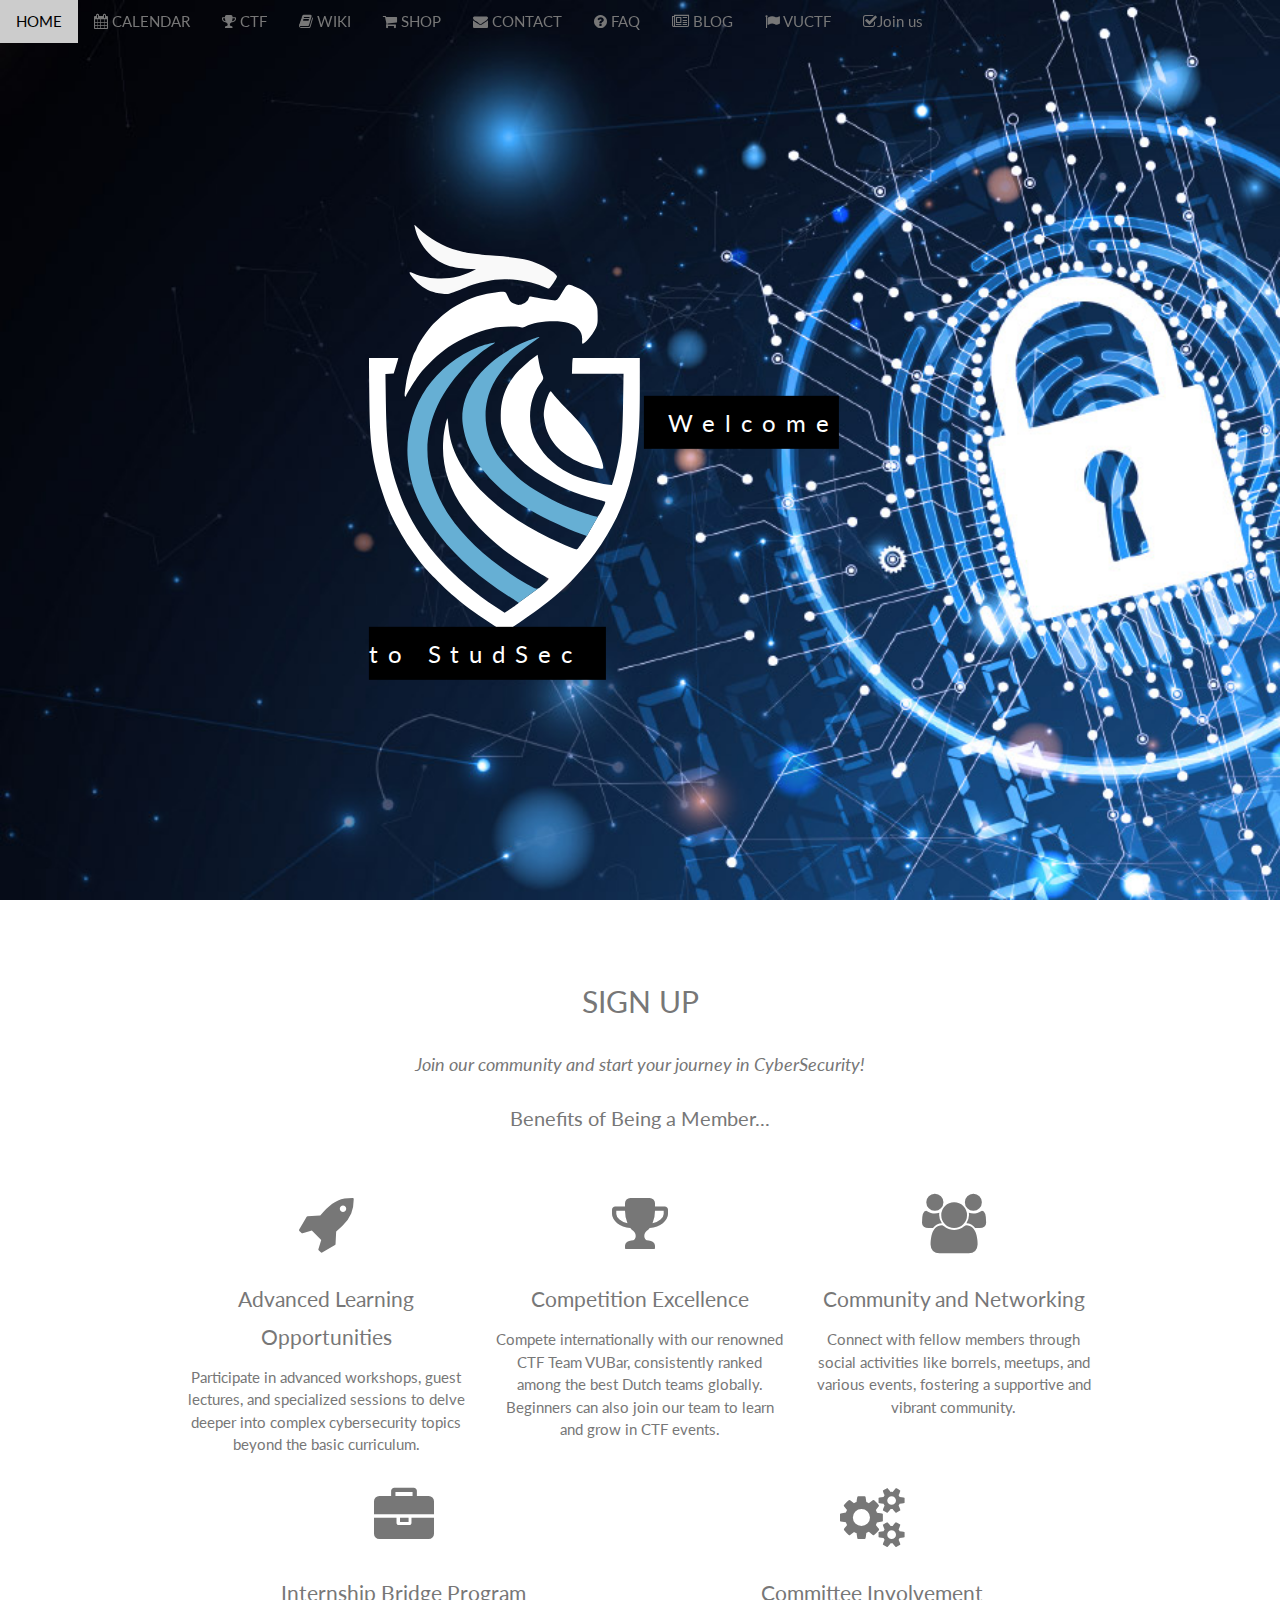
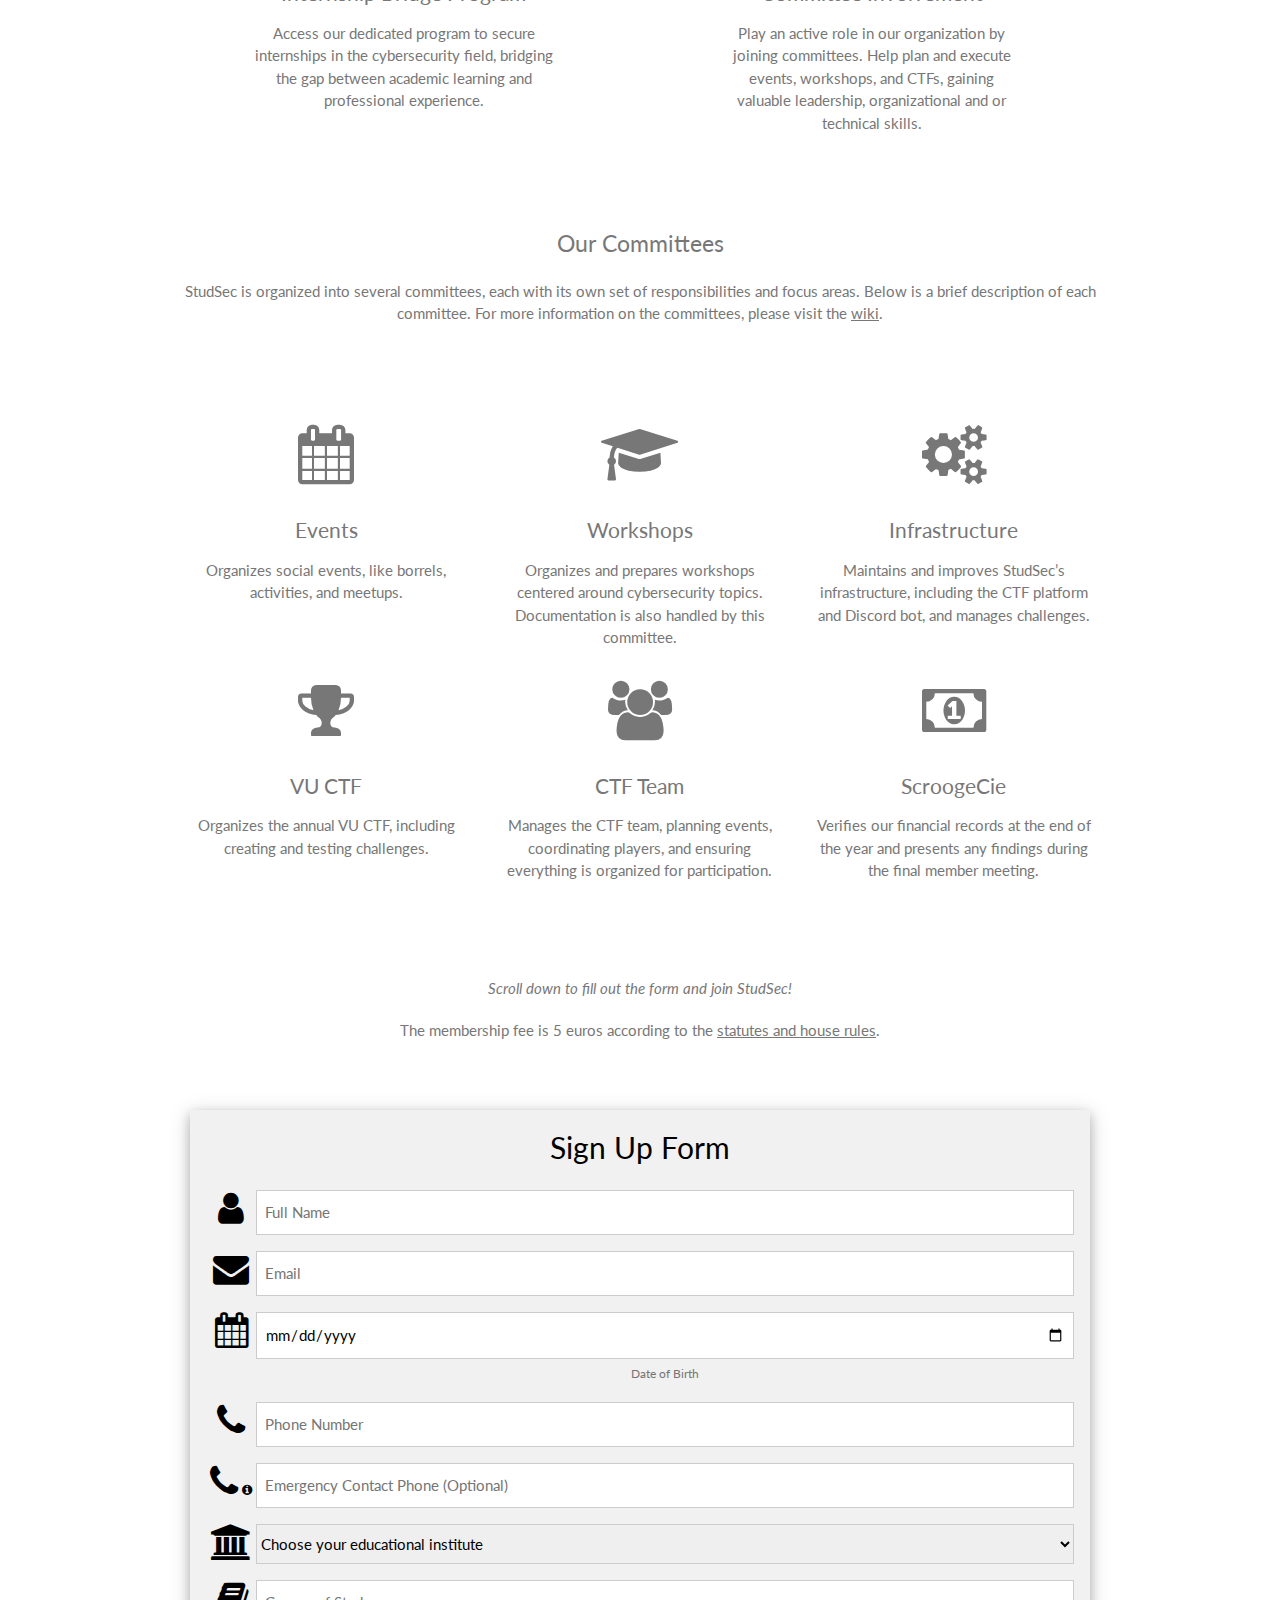
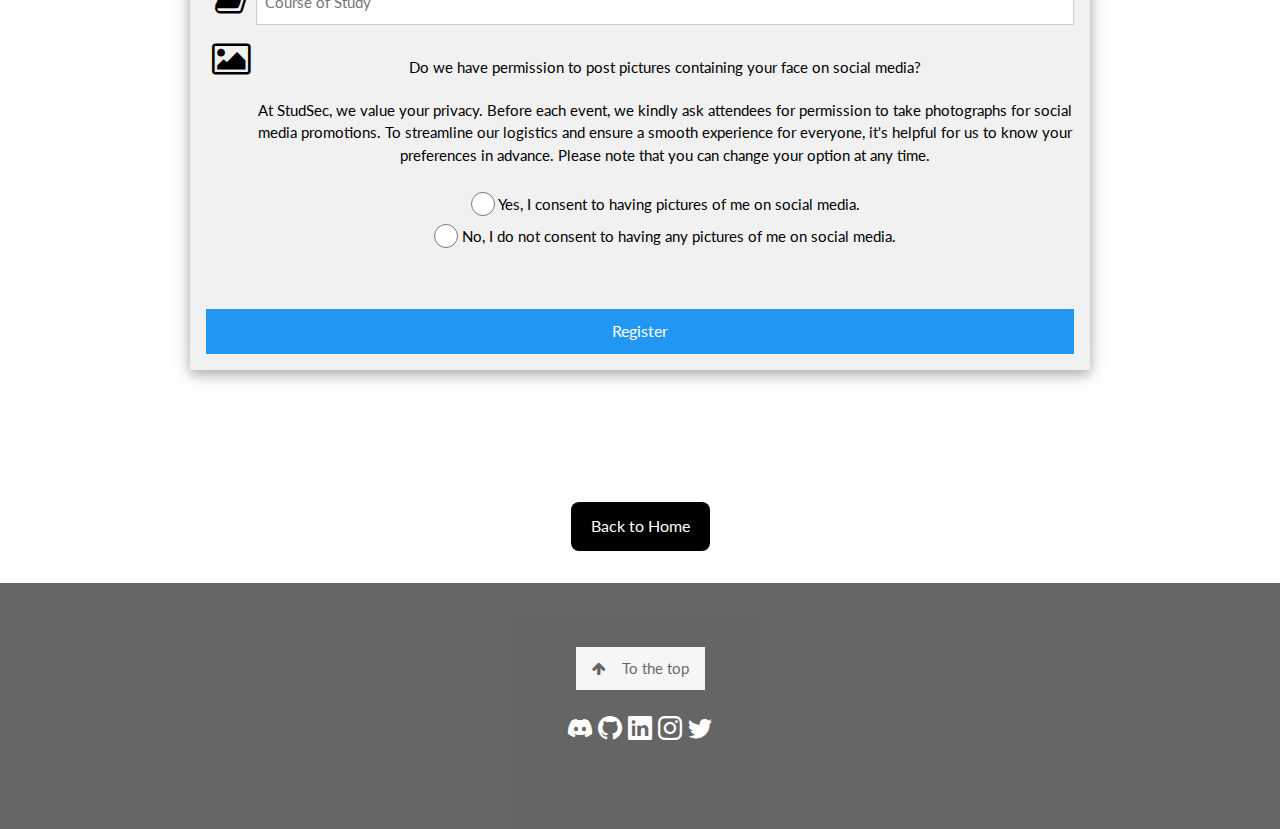
<file: signup.html>
<!DOCTYPE html>
<html>

<head>
    <title>Sign Up - StudSec</title>
    <meta charset="UTF-8">
    <script src="js/nav.js"></script>
    <meta name="viewport" content="width=device-width, initial-scale=1">
    <meta name="description" content="Sign up for StudSec, the CyberSecurity Association at VU Amsterdam">
    <!-- meta tags for linkedin cause we ARE NOT STORM-->
    <meta name="title" property="og:title" content="Sign Up - StudSec">
    <meta property="og:type" content="Informative Website">
    <meta name="image" property="og:image" content="https://studsec.nl/images/studsec_with_background_unoptimized.png">
    <meta name="description" property="og:description"
        content="Join StudSec and become a part of a dedicated CyberSecurity community.">
    <link rel="stylesheet" href="https://www.w3schools.com/w3css/4/w3.css">
    <link rel="stylesheet" href="https://fonts.googleapis.com/css?family=Lato">
    <link rel="stylesheet"
        href="https://cdnjs.cloudflare.com/ajax/libs/font-awesome/4.7.0/css/font-awesome.min.css">
    <!-- Import bootstrap -->
    <link rel="stylesheet" href="https://cdn.jsdelivr.net/npm/bootstrap-icons@1.7.2/font/bootstrap-icons.css">
    <link rel="icon" href="images/favi.png">
    <link rel="stylesheet" href="css/signup.css">
</head>

<body>

  <div class="w3-top">
    <div class="w3-bar" id="myNavbar">
      <a class="w3-bar-item w3-button w3-hover-black w3-hide-medium w3-hide-large w3-right" 
         href="javascript:void(0);" onclick="toggleFunction()" title="Toggle Navigation Menu">
         <i class="fa fa-bars"></i>
      </a>
      <a href="index.html#home" class="w3-bar-item w3-button">HOME</a>
      <a href="index.html#calendar" class="w3-bar-item w3-button w3-hide-small"><i class="fa fa-calendar"></i> CALENDAR</a>
      <a href="https://ctf.studsec.nl" class="w3-bar-item w3-button w3-hide-small"><i class="fa fa-trophy"></i> CTF</a>
      <a href="https://wiki.studsec.nl" class="w3-bar-item w3-button w3-hide-small"><i class="fa fa-book"></i> WIKI</a>
      <a href="https://shop.studsec.nl" class="w3-bar-item w3-button w3-hide-small"><i class="fa fa-shopping-cart"></i> SHOP</a>
      <a href="contact.html#contact" class="w3-bar-item w3-button w3-hide-small"><i class="fa fa-envelope"></i> CONTACT</a>
      <a href="contact.html#faq" class="w3-bar-item w3-button w3-hide-small"><i class="fa fa-question-circle"></i> FAQ</a>
      <a href="https://blog.studsec.nl" class="w3-bar-item w3-button w3-hide-small"><i class="fa fa-newspaper-o"></i> BLOG</a>
      <a href="https://studsec.nl/vuctf" class="w3-bar-item w3-button w3-hide-small"><i class="fa fa-flag"></i> VUCTF</a>
      <a href="signup.html" class="w3-button w3-round-large" id="signup-button"><i class="fa fa-check-square-o"></i>Join us</a>
    </div>
  
    <div id="navDemo" class="w3-bar-block w3-white w3-hide w3-hide-large w3-hide-medium">
      <!-- Navbar on small screens -->
      <a href="#home" class="w3-bar-item w3-button" onclick="toggleFunction()">HOME</a>
      <a href="index.html#calendar" class="w3-bar-item w3-button" onclick="toggleFunction()"><i class="fa fa-calendar"></i> CALENDAR</a>
      <a href="https://ctf.studsec.nl" class="w3-bar-item w3-button" onclick="toggleFunction()"><i class="fa fa-trophy"></i> CTF</a>
      <a href="https://wiki.studsec.nl" class="w3-bar-item w3-button" onclick="toggleFunction()"><i class="fa fa-book"></i> WIKI</a>
      <a href="https://shop.studsec.nl" class="w3-bar-item w3-button" onclick="toggleFunction()"><i class="fa fa-shopping-cart"></i> SHOP</a>
      <a href="contact.html#contact" class="w3-bar-item w3-button" onclick="toggleFunction()"><i class="fa fa-envelope"></i> CONTACT</a>
      <a href="contact.html#faq" class="w3-bar-item w3-button" onclick="toggleFunction()"><i class="fa fa-question-circle"></i> FAQ</a>
      <a href="https://blog.studsec.nl" class="w3-bar-item w3-button" onclick="toggleFunction()"><i class="fa fa-newspaper"></i> BLOG</a>
      <a href="https://studsec.nl/vuctf" class="w3-bar-item w3-button" onclick="toggleFunction()"><i class="fa fa-flag"></i> VUCTF</a>
      <a href="signup.html" class="w3-bar-item w3-button w3-round-large" onclick="toggleFunction()"><i class="fa fa-check-square-o"></i> Join us</a>
    </div>
  </div>
<div class="bgimg-1 w3-display-container " id="home">
  <div class="w3-display-middle" style="white-space:nowrap;">
    <img class="logo-title" src="images/studsec-wbg.svg" alt="Logo" style="width:50%;">
    <!-- put studsec_logo.png in the logo-->
    <span class="logo-title w3-center w3-padding-large w3-black w3-xlarge w3-wide ">Welcome <br> to StudSec</span>
  </div>
</div>


    <!-- Container (Sign Up Section) -->
    <div class="w3-content w3-container w3-padding-64" id="signup">
    <h3 class="w3-center">SIGN UP</h3>
    <p class="w3-center"><em>Join our community and start your journey in CyberSecurity!</em></p>
    <!-- Enhanced section for committees description -->

    <!-- Enhanced section for committees description -->
    <h4 class="w3-center">Benefits of Being a Member...</h4>
    <div class="w3-row-padding w3-center w3-padding-32" id="committees">
      <div class="w3-third w3-section">
        <i class="fa fa-rocket fa-2x w3-margin-bottom"></i>
        <h4>Advanced Learning Opportunities</h4>
        <p>Participate in advanced workshops, guest lectures, and specialized sessions to delve deeper into complex cybersecurity topics beyond the basic curriculum.</p>
      </div>
      <div class="w3-third w3-section">
        <i class="fa fa-trophy fa-2x w3-margin-bottom"></i>
        <h4>Competition Excellence</h4>
        <p>Compete internationally with our renowned CTF Team VUBar, consistently ranked among the best Dutch teams globally. Beginners can also join our team to learn and grow in CTF events.</p>
      </div>
      <div class="w3-third w3-section">
        <i class="fa fa-users fa-2x w3-margin-bottom"></i>
        <h4>Community and Networking</h4>
        <p>Connect with fellow members through social activities like borrels, meetups, and various events, fostering a supportive and vibrant community.</p>
      </div>
      <div class="w3-third w3-section">
        <i class="fa fa-briefcase fa-2x w3-margin-bottom"></i>
        <h4>Internship Bridge Program</h4>
        <p>Access our dedicated program to secure internships in the cybersecurity field, bridging the gap between academic learning and professional experience.</p>
      </div>
      <div class="w3-third w3-section">
        <i class="fa fa-cogs fa-2x w3-margin-bottom"></i>
        <h4>Committee Involvement</h4>
        <p>Play an active role in our organization by joining committees. Help plan and execute events, workshops, and CTFs, gaining valuable leadership, organizational and or technical skills.</p>
      </div>
  </div>


    <!-- New section for committees description -->
    <div class="w3-center w3-padding-32">
      <h4>Our Committees</h4>
      <p>StudSec is organized into several committees, each with its own set of responsibilities and focus areas. Below is a brief description of each committee. 
         For more information on the committees, please visit the <a href="https://wiki.studsec.nl/books/committees">wiki</a>.
      </p>
    </div>
  
    <div class="w3-row-padding w3-center w3-padding-32" id="committees">
      <div class="w3-third w3-section">
        <i class="fa fa-calendar fa-2x w3-margin-bottom"></i>
        <h4>Events</h4>
        <p>Organizes social events, like borrels, activities, and meetups.</p>
      </div>
      <div class="w3-third w3-section">
        <i class="fa fa-graduation-cap fa-2x w3-margin-bottom"></i>
        <h4>Workshops</h4>
        <p>Organizes and prepares workshops centered around cybersecurity topics. Documentation is also handled by this committee.</p>
      </div>
      <div class="w3-third w3-section">
        <i class="fa fa-cogs fa-2x w3-margin-bottom"></i>
        <h4>Infrastructure</h4>
        <p>Maintains and improves StudSec’s infrastructure, including the CTF platform and Discord bot, and manages challenges.</p>
      </div>
      <div class="w3-third w3-section">
        <i class="fa fa-trophy fa-2x w3-margin-bottom"></i>
        <h4>VU CTF</h4>
        <p>Organizes the annual VU CTF, including creating and testing challenges.</p>
      </div>
      <div class="w3-third w3-section">
        <i class="fa fa-users fa-2x w3-margin-bottom"></i>
        <h4>CTF Team</h4>
        <p>Manages the CTF team, planning events, coordinating players, and ensuring everything is organized for participation.</p>
      </div>
      <div class="w3-third w3-section">
        <i class="fa fa-money fa-2x w3-margin-bottom"></i>
        <h4>ScroogeCie</h4>
        <p>Verifies our financial records at the end of the year and presents any findings during the final member meeting.</p>
      </div>
    </div>
  
    <div class="w3-center w3-padding-32">
      <p><em>Scroll down to fill out the form and join StudSec!</em></p>
      <p>The membership fee is 5 euros according to the <a href="https://wiki.studsec.nl/books/rules-statutes" target="_blank">statutes and house rules</a>.</p>
    </div>
  
    <div class="w3-row-padding w3-center">
      <form id="signup-form" class="w3-container w3-card-4 w3-light-grey w3-text-black w3-margin">
        <h2 class="w3-center">Sign Up Form</h2>
        <div class="w3-row w3-section">
          <div class="w3-col" style="width:50px"><i class="w3-xxlarge fa fa-user"></i></div>
          <div class="w3-rest">
            <input class="w3-input w3-border" name="full_name" type="text" placeholder="Full Name" required>
          </div>
        </div>
        <div class="w3-row w3-section">
          <div class="w3-col" style="width:50px"><i class="w3-xxlarge fa fa-envelope"></i></div>
          <div class="w3-rest">
            <input class="w3-input w3-border" name="email" type="email" placeholder="Email" required>
          </div>
        </div>
        <div class="w3-row w3-section">
          <div class="w3-col" style="width:50px"><i class="w3-xxlarge fa fa-calendar"></i></div>
          <div class="w3-rest">
            <input class="w3-input w3-border" name="date_of_birth" type="date" placeholder="Date of Birth" required>
            <small class="w3-text-grey">Date of Birth</small>
          </div>
        </div>
        <div class="w3-row w3-section">
          <div class="w3-col" style="width:50px"><i class="w3-xxlarge fa fa-phone"></i></div>
          <div class="w3-rest">
            <input class="w3-input w3-border" name="phone_number" type="text" placeholder="Phone Number" required>
          </div>
        </div>
        <div class="w3-row w3-section">
          <div class="w3-col" style="width:50px">
            <i class="w3-xxlarge fa fa-phone"></i>
            <i class="fa fa-info-circle w3-small" title="This number will be used in case of emergencies, such as feeling unwell during an event. Optional"></i>
          </div>
          <div class="w3-rest">
            <input class="w3-input w3-border" name="emergency_contact_phone" type="text" placeholder="Emergency Contact Phone (Optional)">
          </div>
        </div>
        <div class="w3-row w3-section">
          <div class="w3-col" style="width:50px"><i class="w3-xxlarge fa fa-university"></i></div>
          <div class="w3-rest">
            <select class="w3-select w3-border" name="educational_institute" id="educational-institute" required>
              <option value="" disabled selected>Choose your educational institute</option>
              <option value="VU Amsterdam (Vrije Universiteit Amsterdam)">VU Amsterdam (Vrije Universiteit Amsterdam)</option>
              <option value="UvA (Universiteit van Amsterdam)">UvA (Universiteit van Amsterdam)</option>
              <option value="HvA (Hogeschool van Amsterdam)">HvA (Hogeschool van Amsterdam)</option>
              <option value="Other">Other</option>
            </select>
          </div>
        </div>
        <div class="w3-row w3-section" id="other-institute-section" style="display:none;">
          <div class="w3-col" style="width:50px"><i class="w3-xxlarge fa fa-university"></i></div>
          <div class="w3-rest">
            <input class="w3-input w3-border" name="other_institute" type="text" placeholder="Please specify your educational institute">
          </div>
        </div>
        <div class="w3-row w3-section">
          <div class="w3-col" style="width:50px"><i class="w3-xxlarge fa fa-book"></i></div>
          <div class="w3-rest">
            <input class="w3-input w3-border" name="course_of_study" type="text" placeholder="Course of Study" required>
          </div>
        </div>
        <div class="w3-row w3-section">
          <div class="w3-col" style="width:50px"><i class="w3-xxlarge fa fa-picture-o"></i></div>
          <div class="w3-rest">
            <p>Do we have permission to post pictures containing your face on social media?</p>
            <p>At StudSec, we value your privacy. Before each event, we kindly ask attendees for permission to take photographs for social media promotions. To streamline our logistics and ensure a smooth experience for everyone, it's helpful for us to know your preferences in advance. Please note that you can change your option at any time.</p>
            <label>
              <input class="w3-radio" name="permission_to_post_pictures" type="radio" value="true" required>
              Yes, I consent to having pictures of me on social media.
            </label><br>
            <label>
              <input class="w3-radio" name="permission_to_post_pictures" type="radio" value="false" required>
              No, I do not consent to having any pictures of me on social media.
            </label>
          </div>
        </div>
        <div class="w3-row w3-section">
          <div class="w3-col" style="width:50px"><i class="w3-xxlarge fa fa-robot"></i></div>
          <div class="w3-rest">
            <div class="cf-turnstile" data-sitekey="0x4AAAAAAAzs4z30nKGvXSP7"></div>
          </div>
        </div>
        <div id="error-message" class="w3-text-red" style="display:none;"></div>
        <button type="submit" class="w3-button w3-block w3-section w3-blue w3-ripple w3-padding">Register</button>
      </form>
    </div>
  </div>
  
  <div class="w3-container w3-center w3-padding-32">
    <a href="index.html" class="w3-button w3-black w3-round-large">Back to Home</a>
  </div>

    <!-- Footer -->
    <footer class="w3-center w3-black w3-padding-64 w3-opacity w3-hover-opacity-off">
        <a href="#" class="w3-button w3-light-grey"><i class="fa fa-arrow-up w3-margin-right"></i>To the top</a>
        <div class="w3-xlarge w3-section">
            <i class="fa bi bi-discord w3-hover-opacity" onclick="window.open('https://url.studsec.nl/discord', '_blank')"></i>
            <i class="fa bi bi-github w3-hover-opacity" onclick="window.open('https://github.com/StudSec/', '_blank')"></i>
            <i class="fa bi bi-linkedin w3-hover-opacity"
                onclick="window.open('https://www.linkedin.com/company/vustudsec/', '_blank')"></i>
            <i class="fa bi bi-instagram w3-hover-opacity"
                onclick="window.open('https://www.instagram.com/studsec.nl/', '_blank')"></i>
            <i class="fa bi bi-twitter w3-hover-opacity"
                onclick="window.open('https://twitter.com/vustudsec/', '_blank')"></i>
        </div>
    </footer>

    <script src="https://challenges.cloudflare.com/turnstile/v0/api.js" async defer></script>
    <script>
        // Change style of navbar on scroll
        window.onscroll = function () { myFunction() };
        function myFunction() {
            var navbar = document.getElementById("myNavbar");
            if (document.body.scrollTop > 100 || document.documentElement.scrollTop > 100) {
                navbar.className = "w3-bar" + " w3-card" + " w3-animate-top" + " w3-white";
            } else {
                navbar.className = navbar.className.replace(" w3-card w3-animate-top w3-white", "");
            }
        }

        // Used to toggle the menu on small screens when clicking on the menu button
        function toggleFunction() {
            var x = document.getElementById("navDemo");
            if (x.className.indexOf("w3-show") == -1) {
                x.className += " w3-show";
            } else {
                x.className = x.className.replace(" w3-show", "");
            }
        }

        document.getElementById('educational-institute').addEventListener('change', function() {
          var otherInstituteSection = document.getElementById('other-institute-section');
          if (this.value === 'Other') {
            otherInstituteSection.style.display = 'block';
          } else {
            otherInstituteSection.style.display = 'none';
          }
        });

        document.getElementById('signup-form').addEventListener('submit', async function(event) {
          event.preventDefault();
          const formData = new FormData(event.target);
          const data = Object.fromEntries(formData.entries());
          data.permission_to_post_pictures = formData.get('permission_to_post_pictures') === 'true';
          if (data.educational_institute === 'Other') {
            data.educational_institute = formData.get('other_institute');
          }

          // Validate date of birth format
          const dobPattern = /^\d{4}-\d{2}-\d{2}$/;
          if (!dobPattern.test(data.date_of_birth)) {
            document.getElementById('error-message').innerText = 'Invalid Date of Birth. Please use the format YYYY-MM-DD.';
            document.getElementById('error-message').style.display = 'block';
            return;
          }
      
          try {
            const response = await fetch('https://one.studsec.nl/api/signup', {
              method: 'POST',
              headers: { 
                'Content-Type': 'application/json',
                'Access-Control-Allow-Origin': '*' // Allow CORS
              },
              mode: 'cors', // Ensure CORS is handled
              body: JSON.stringify(data)
            });
            const result = await response.json();
            if (response.ok) {
              window.location.href = result.payment_link;
            } else {
              if (result.error === 'Member already exists') {
                document.getElementById('error-message').innerText = 'This email is already registered. Please use a different email.';
              } else {
                document.getElementById('error-message').innerText = result.message;
              }
              document.getElementById('error-message').style.display = 'block';
            }
          } catch (error) {
            document.getElementById('error-message').innerText = 'Error: ' + error.message;
            document.getElementById('error-message').style.display = 'block';
          }
        });
    </script>
</body>

</html>
</file>
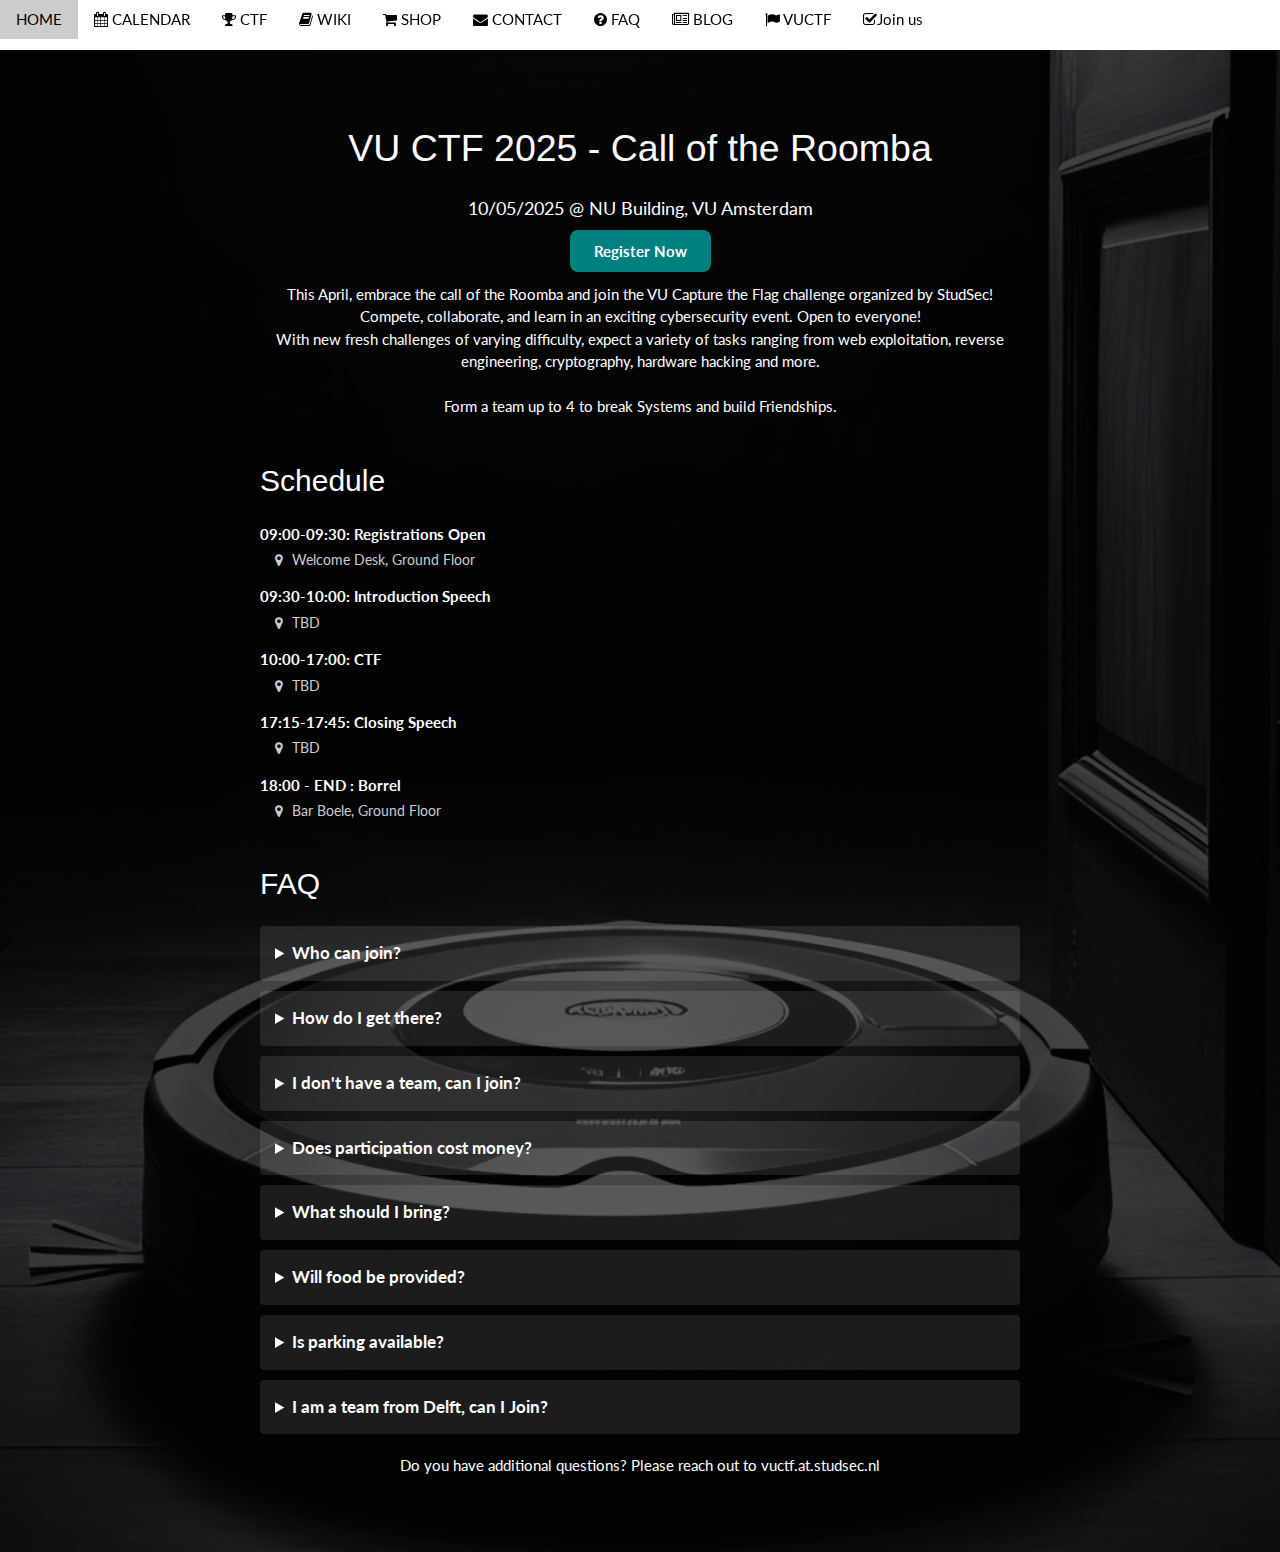
<file: vuctf.html>
<!DOCTYPE html>
<html lang="en">
<head>
  <title>Sign Up - StudSec</title>
  <meta charset="UTF-8">
  <script src="js/nav.js"></script>
  <meta name="viewport" content="width=device-width, initial-scale=1">
  <meta name="description" content="Sign up for VU CTF 2025! The StudSec National CyberSecurity CTF taking place at the VU.">
  <!-- meta tags for LinkedIn because we ARE NOT STORM-->
  <meta name="title" property="og:title" content="VU CTF 25 - StudSec">
  <meta property="og:type" content="Informative Website">
  <meta name="image" property="og:image" content="https://studsec.nl/images/studsec_with_background_unoptimized.png">
  <meta name="description" property="og:description" content="Sign up for VU CTF 2025! The StudSec National CyberSecurity CTF taking place at the VU.">
  
  <link rel="stylesheet" href="https://www.w3schools.com/w3css/4/w3.css">
  <link rel="stylesheet" href="https://fonts.googleapis.com/css?family=Lato">
  <link rel="stylesheet" href="https://cdnjs.cloudflare.com/ajax/libs/font-awesome/4.7.0/css/font-awesome.min.css">
  <link rel="stylesheet" href="https://cdn.jsdelivr.net/npm/bootstrap-icons@1.7.2/font/bootstrap-icons.css">
  <link rel="icon" href="images/favi.png">
  <link rel="stylesheet" href="css/vuctf.css">
</head>
<body>

  <div class="w3-top">
    <div class="w3-bar" id="myNavbar">
      <a class="w3-bar-item w3-button w3-hover-black w3-hide-medium w3-hide-large w3-right" 
         href="javascript:void(0);" onclick="toggleFunction()" title="Toggle Navigation Menu">
         <i class="fa fa-bars"></i>
      </a>
      <a href="index.html#home" class="w3-bar-item w3-button">HOME</a>
      <a href="index.html#calendar" class="w3-bar-item w3-button w3-hide-small"><i class="fa fa-calendar"></i> CALENDAR</a>
      <a href="https://ctf.studsec.nl" class="w3-bar-item w3-button w3-hide-small"><i class="fa fa-trophy"></i> CTF</a>
      <a href="https://wiki.studsec.nl" class="w3-bar-item w3-button w3-hide-small"><i class="fa fa-book"></i> WIKI</a>
      <a href="https://shop.studsec.nl" class="w3-bar-item w3-button w3-hide-small"><i class="fa fa-shopping-cart"></i> SHOP</a>
      <a href="contact.html#contact" class="w3-bar-item w3-button w3-hide-small"><i class="fa fa-envelope"></i> CONTACT</a>
      <a href="contact.html#faq" class="w3-bar-item w3-button w3-hide-small"><i class="fa fa-question-circle"></i> FAQ</a>
      <a href="https://blog.studsec.nl" class="w3-bar-item w3-button w3-hide-small"><i class="fa fa-newspaper-o"></i> BLOG</a>
      <a href="https://studsec.nl/vuctf" class="w3-bar-item w3-button w3-hide-small"><i class="fa fa-flag"></i> VUCTF</a>
      <a href="signup.html" class="w3-button w3-round-large" id="signup-button"><i class="fa fa-check-square-o"></i>Join us</a>
    </div>
  
    <div id="navDemo" class="w3-bar-block w3-white w3-hide w3-hide-large w3-hide-medium">
      <!-- Navbar on small screens -->
      <a href="#home" class="w3-bar-item w3-button" onclick="toggleFunction()">HOME</a>
      <a href="index.html#calendar" class="w3-bar-item w3-button" onclick="toggleFunction()"><i class="fa fa-calendar"></i> CALENDAR</a>
      <a href="https://ctf.studsec.nl" class="w3-bar-item w3-button" onclick="toggleFunction()"><i class="fa fa-trophy"></i> CTF</a>
      <a href="https://wiki.studsec.nl" class="w3-bar-item w3-button" onclick="toggleFunction()"><i class="fa fa-book"></i> WIKI</a>
      <a href="https://shop.studsec.nl" class="w3-bar-item w3-button" onclick="toggleFunction()"><i class="fa fa-shopping-cart"></i> SHOP</a>
      <a href="contact.html#contact" class="w3-bar-item w3-button" onclick="toggleFunction()"><i class="fa fa-envelope"></i> CONTACT</a>
      <a href="contact.html#faq" class="w3-bar-item w3-button" onclick="toggleFunction()"><i class="fa fa-question-circle"></i> FAQ</a>
      <a href="https://blog.studsec.nl" class="w3-bar-item w3-button" onclick="toggleFunction()"><i class="fa fa-newspaper"></i> BLOG</a>
      <a href="https://studsec.nl/vuctf" class="w3-bar-item w3-button" onclick="toggleFunction()"><i class="fa fa-flag"></i> VUCTF</a>
      <a href="signup.html" class="w3-bar-item w3-button w3-round-large" onclick="toggleFunction()"><i class="fa fa-check-square-o"></i> Join us</a>
    </div>
  </div>

  <section class="background">
    <div class="overlay">
      <div class="content">
        <h1 class="title">VU CTF 2025 - Call of the Roomba</h1>
        <p class="date">10/05/2025 @ NU Building, VU Amsterdam</p>
        <a href="https://url.studsec.nl/vuctf25" target="_blank" class="register-btn">Register Now</a>
        
        <div class="description">
          <p>
            This April, embrace the call of the Roomba and join the VU Capture the Flag challenge organized by StudSec! Compete, collaborate, and learn in an exciting cybersecurity event. Open to everyone!
            <br>
            With new fresh challenges of varying difficulty, expect a variety of tasks ranging from web exploitation, reverse engineering, cryptography, hardware hacking and more.
            <br><br>
            Form a team up to 4 to break Systems and build Friendships.

          </p>
        </div>
        <!-- Updated Schedule Section -->
        <div class="schedule">
          <h2>Schedule</h2>
          <div class="schedule-item">
            <p class="schedule-event-line"><span class="schedule-time">09:00-09:30</span>: Registrations Open</p>
            <p class="schedule-location"><i class="fa fa-map-marker"></i> Welcome Desk, Ground Floor</p>
          </div>
          <div class="schedule-item">
            <p class="schedule-event-line"><span class="schedule-time">09:30-10:00</span>: Introduction Speech</p>
            <p class="schedule-location"><i class="fa fa-map-marker"></i> TBD </p>
          </div>
          <div class="schedule-item">
            <p class="schedule-event-line"><span class="schedule-time">10:00-17:00</span>: CTF</p>
            <p class="schedule-location"><i class="fa fa-map-marker"></i> TBD </p>
          </div>
          <div class="schedule-item">
            <p class="schedule-event-line"><span class="schedule-time">17:15-17:45</span>: Closing Speech</p>
            <p class="schedule-location"><i class="fa fa-map-marker"></i> TBD </p>
          </div>
          <div class="schedule-item">
            <p class="schedule-event-line"><span class="schedule-time">18:00 - END </span>: Borrel</p>
            <p class="schedule-location"><i class="fa fa-map-marker"></i> Bar Boele, Ground Floor</p>
          </div>
        </div>

        <div class="faq-section">
          <h2>FAQ</h2>
          
          <details class="faq-item">
            <summary class="faq-question">Who can join?</summary>
            <p class="faq-answer">Everyone interested in cybersecurity! Beginners, students, and advanced competitors are all welcome.</p>
          </details>
          <details class="faq-item">
            <summary class="faq-question">How do I get there?</summary>
            <p class="faq-answer">The exact location is Vrije Universiteit Amsterdam, De Boelelaan 1111, 1081 HV Amsterdam. You can also see using <a href="https://maps.app.goo.gl/FosNQ36QWU2LLDzF8"> google maps </a>. It is a 10 minute walk from Amsterdam Station Zuid which is accessible by Train, Metro, Tram and Bus! In case for longer trips, Schipol is the closest airport and the port of Amsterdam is the closest port.</p>
          </details>
          <details class="faq-item">
            <summary class="faq-question">I don't have a team, can I join?</summary>
            <p class="faq-answer">Yes! You can find team members on the spot during registration. We highly encourage small teams or people going solo to merge!</p>
          </details>
          <details class="faq-item">
            <summary class="faq-question">Does participation cost money?</summary>
            <p class="faq-answer">No, the event is completely free to join.</p>
          </details>
          
          <details class="faq-item">
            <summary class="faq-question">What should I bring?</summary>
            <p class="faq-answer">Just your laptop, charger, and enthusiasm.</p>
          </details>

          <details class="faq-item">
            <summary class="faq-question">Will food be provided?</summary>
            <p class="faq-answer">Yes, we will arrange warm lunch for all participants. Please indicate any dietary preferences on your registration. Additional restaurants and options are available within a 5-10 minute walk.</p>
          </details>
          <details class="faq-item">
            <summary class="faq-question">Is parking available?</summary>
            <p class="faq-answer">Bike parking is available around campus. Paid car parking is also available within campus. You may read more about <a href="https://www.parkerenbijvu.nl/">here</a> </p>
          </details>
          <details class="faq-item">
            <summary class="faq-question">I am a team from Delft, can I Join?</summary>
            <p class="faq-answer">Yes, although similar teams name might lead to extended registration process which might make you miss the competition start.</p>
          </details>
        </div>



        <div class="description">
          <p>
            Do you have additional questions? Please reach out to vuctf.at.studsec.nl</a>
          </p>
        </div>
      </div>
    </div>
  </section>

</body>
</html>
</file>
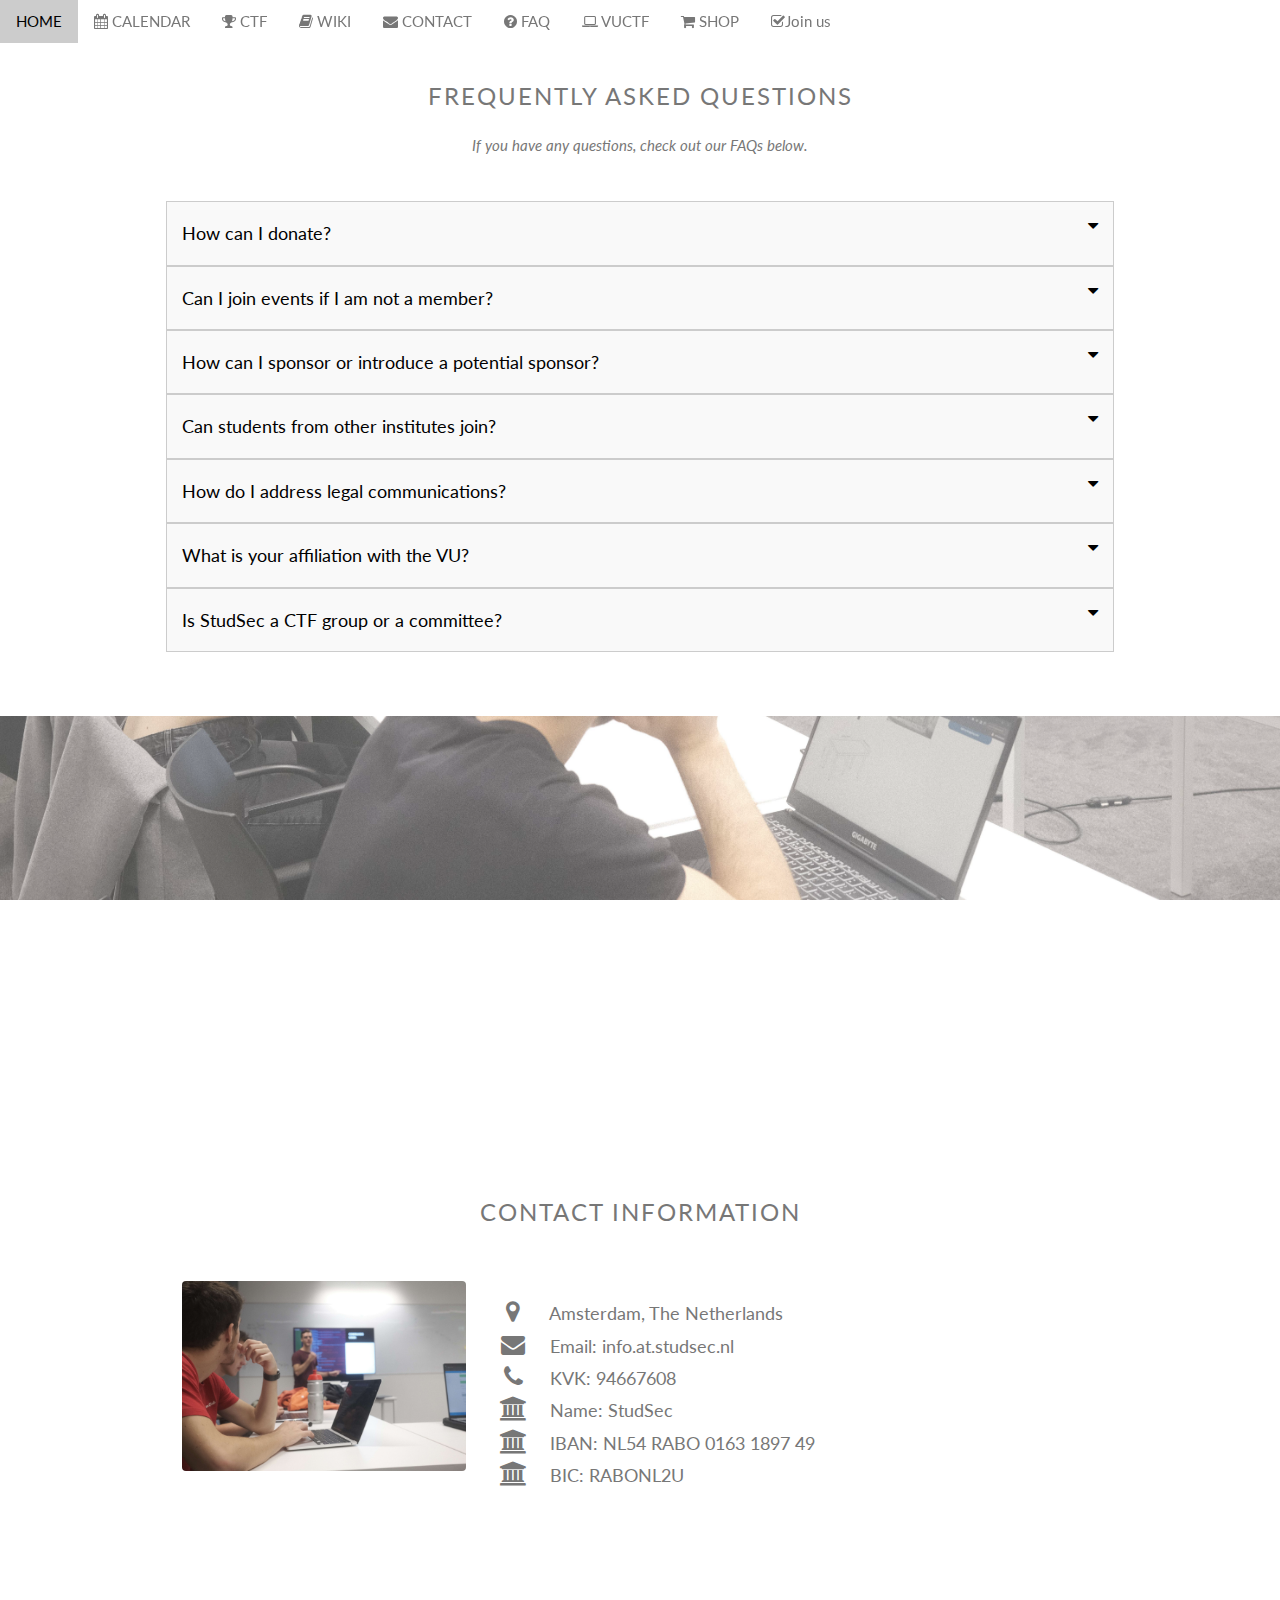
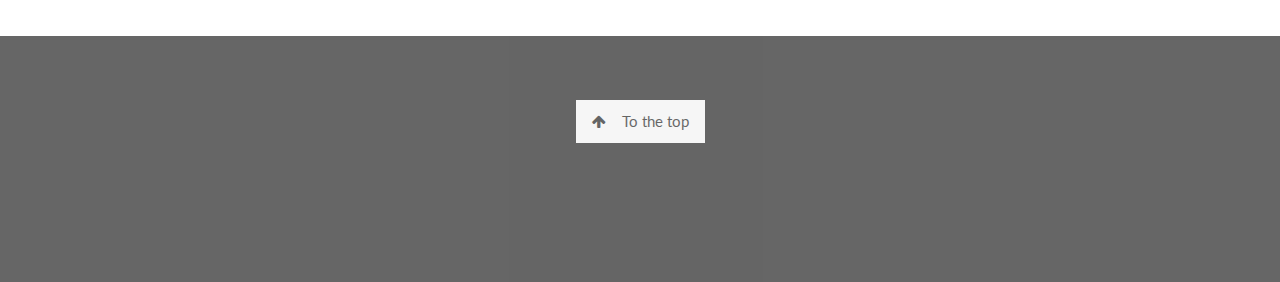
<file: html/contact.html>
<!DOCTYPE html>
<html>

<head>
    <title>Contact & FAQ - VU StudSec</title>
    <meta charset="UTF-8">
    <meta name="viewport" content="width=device-width, initial-scale=1">
    <script src="js/nav.js"></script>
    <link rel="stylesheet" href="css/contact.css">
    <link rel="stylesheet" href="https://www.w3schools.com/w3css/4/w3.css">
    <link rel="stylesheet" href="https://fonts.googleapis.com/css?family=Lato">
    <link rel="stylesheet" href="https://cdnjs.cloudflare.com/ajax/libs/font-awesome/4.7.0/css/font-awesome.min.css">
    <link rel="stylesheet" href="css/index.css">
    <link rel="icon" href="images/favi.png">
    <style>
        .contact-header,
        .faq-header {
            text-transform: uppercase;
            letter-spacing: 2px;
        }

        .contact-container {
            background: url('./images/bg.jpg') no-repeat center center fixed;
            background-size: cover;
            color: #fff;
        }

        .contact-details {
            background: rgba(0, 0, 0, 0.7);
            border-radius: 10px;
            padding: 20px;
        }

        .faq-button {
            background: #f9f9f9;
            border: 1px solid #ccc;
            cursor: pointer;
            padding: 15px;
            width: 100%;
            text-align: left;
            outline: none;
            font-size: 18px;
            transition: 0.3s;
        }

        .faq-button:hover {
            background-color: #ddd;
        }

        .faq-content {
            padding: 0 18px;
            display: none;
            overflow: hidden;
            background-color: white;
            border-left: 4px solid #ccc;
            margin-top: 5px;
        }
    </style>
</head>

<body>
    <div class="w3-top">
        <div class="w3-bar" id="myNavbar">
            <a class="w3-bar-item w3-button w3-hover-black w3-hide-medium w3-hide-large w3-right"
                href="javascript:void(0);" onclick="toggleFunction()" title="Toggle Navigation Menu">
                <i class="fa fa-bars"></i>
            </a>
            <a href="index.html#home" class="w3-bar-item w3-button">HOME</a>
            <a href="index.html#calendar" class="w3-bar-item w3-button w3-hide-small"><i class="fa fa-calendar"></i>
                CALENDAR</a>
            <a href="https://ctf.studsec.nl" class="w3-bar-item w3-button w3-hide-small"><i class="fa fa-trophy"></i>
                CTF</a>
            <a href="https://wiki.studsec.nl" class="w3-bar-item w3-button w3-hide-small"><i class="fa fa-book"></i>
                WIKI</a>
            <a href="contact.html#contact" class="w3-bar-item w3-button w3-hide-small"><i class="fa fa-envelope"></i>
                CONTACT</a>
            <a href="contact.html#faq" class="w3-bar-item w3-button w3-hide-small"><i class="fa fa-question-circle"></i>
                FAQ</a>
            <a href="vuctf.html" class="w3-bar-item w3-button w3-hide-small"><i class="fa fa-laptop"></i> VUCTF</a>
            <a href="shop.html" class="w3-bar-item w3-button w3-hide-small"><i class="fa fa-shopping-cart"></i> SHOP</a>
            <a href="signup.html" class="w3-button w3-round-large" id="signup-button"><i
                    class="fa fa-check-square-o"></i>Join us</a>
        </div>

        <div id="navDemo" class="w3-bar-block w3-white w3-hide w3-hide-large w3-hide-medium">
            <!-- Navbar on small screens -->
            <a href="#home" class="w3-bar-item w3-button" onclick="toggleFunction()">HOME</a>
            <a href="index.html#calendar" class="w3-bar-item w3-button" onclick="toggleFunction()"><i
                    class="fa fa-calendar"></i> CALENDAR</a>
            <a href="https://ctf.studsec.nl" class="w3-bar-item w3-button" onclick="toggleFunction()"><i
                    class="fa fa-trophy"></i> CTF</a>
            <a href="https://wiki.studsec.nl" class="w3-bar-item w3-button" onclick="toggleFunction()"><i
                    class="fa fa-book"></i> WIKI</a>
            <a href="contact.html#contact" class="w3-bar-item w3-button" onclick="toggleFunction()"><i
                    class="fa fa-envelope"></i> CONTACT</a>
            <a href="contact.html#faq" class="w3-bar-item w3-button" onclick="toggleFunction()"><i
                    class="fa fa-question-circle"></i> FAQ</a>
            <a href="vuctf.html" class="w3-bar-item w3-button" onclick="toggleFunction()"><i class="fa fa-laptop"></i>
                VUCTF</a>
            <a href="shop.html" class="w3-bar-item w3-button" onclick="toggleFunction()"><i
                    class="fa fa-shopping-cart"></i> SHOP</a>
            <a href="signup.html" class="w3-bar-item w3-button w3-round-large" onclick="toggleFunction()"><i
                    class="fa fa-check-square-o"></i> Join us</a>
        </div>
    </div>
    <!-- FAQ Section -->
    <div class="w3-content w3-container w3-padding-64 w3-center" id="faq">
        <h3 class="w3-center faq-header">Frequently Asked Questions</h3>
        <p class="w3-center"><em>If you have any questions, check out our FAQs below.</em></p><br>
        <button class="faq-button" onclick="toggleFaq('faq-donate')">How can I donate?<i
                class="fa fa-caret-down w3-right"></i></button>
        <div id="faq-donate" class="faq-content">
            <p>We deeply appreciate your generosity. You can donate by transferring the desired amount to the account
                details listed below. For additional privacy and security, please ensure the details are correct before
                proceeding. Thank you for your support!</p>
            <p>
                <b>Account Name:</b> StudSec
                <b>IBAN:</b> NL54 RABO 0163 1897 49
                <b>BIC:</b> RABONL2U
            </p>
        </div>

        <button class="faq-button" onclick="toggleFaq('faq-nonmember-events')">Can I join events if I am not a member?
            <i class="fa fa-caret-down w3-right"></i></button>
        <div id="faq-nonmember-events" class="faq-content">
            <p>Absolutely! Our basic workshops are open to everyone, including non-members. Some special collaboration
                workshops may also be accessible to non-members if specified in the event description. However,
                participation in most other events requires a membership. You can sign up for membership <a
                    href="signup">here</a>.</p>
        </div>

        <button class="faq-button" onclick="toggleFaq('faq-sponsorship')">How can I sponsor or introduce a potential
            sponsor? <i class="fa fa-caret-down w3-right"></i></button>
        <div id="faq-sponsorship" class="faq-content">
            <p>Thank you for your interest in sponsorship! We are always open to collaborations to create a safer
                environment. Please reach out to us at <a href="mailto:info<@>studsec.nl">info.at.studsec.nl</a> to
                discuss sponsorship opportunities.</p>
        </div>

        <button class="faq-button" onclick="toggleFaq('faq-other-students')">Can students from other institutes join? <i
                class="fa fa-caret-down w3-right"></i></button>
        <div id="faq-other-students" class="faq-content">
            <p>Yes, we welcome students from all institutes across the Netherlands. We believe in creating a diverse and
                inclusive community. Feel free to sign up!</p>
        </div>

        <button class="faq-button" onclick="toggleFaq('faq-legal-communication')">How do I address legal communications?
            <i class="fa fa-caret-down w3-right"></i></button>
        <div id="faq-legal-communication" class="faq-content">
            <p>We regret any issues causing the need for legal communication. Please send any official emails to <a
                    href="mailto:board<@>studsec.nl">board.at.studsec.nl</a>. For legal correspondence, refer to the
                KVK-register. Please note that unsolicited advertisements will be reported.</p>
        </div>

        <button class="faq-button" onclick="toggleFaq('faq-affiliation-vu')">What is your affiliation with the VU? <i
                class="fa fa-caret-down w3-right"></i></button>
        <div id="faq-affiliation-vu" class="faq-content">
            <p>We maintain a strategic and academic partnership with the Vrije Universiteit, recognized by the Computer
                Science Department of the BETA Faculty. However, we are not yet officially acknowledged as a student
                association, but we are hopeful to receive official recognition in the coming year.</p>
            <!-- We also love VU IT <3 -->
        </div>

        <button class="faq-button" onclick="toggleFaq('faq-ctf-group')">Is StudSec a CTF group or a committee? <i
                class="fa fa-caret-down w3-right"></i></button>
        <div id="faq-ctf-group" class="faq-content">
            <p>StudSec is the first official student cybersecurity <b>association</b> dedicated in increasing
                accessibility of cybersecurity. Our primary focus is education, and through our many other activities
                through our own committees, including ctfs we aim to achieve that. It is a <b>common misconception</b>,
                but for referrals, feel free to use this definition.</p>
        </div>

    </div>
    <!-- Third Parallax Image with Portfolio Text -->
    <div class="bgimg-3 w3-display-container w3-opacity-min">
        <div class="w3-display-middle">
            <span class="w3-xxlarge w3-text-white w3-wide">CONTACT</span>
        </div>
    </div>

    <!-- Container (Contact Section) -->
    <div class="w3-content w3-container w3-padding-64" id="contact">
        <h3 class="w3-center contact-header">Contact Information</h3>
        <div class="w3-row w3-padding-32 w3-section">
            <div class="w3-col m4 w3-container">
                <img src="images/sitting_looking_at_philippos.jpg" class="w3-image w3-round" style="width:100%">
            </div>
            <div class="w3-col m8 w3-panel">
                <div class="w3-large w3-margin-bottom">
                    <i class="fa fa-map-marker fa-fw w3-hover-text-black w3-xlarge w3-margin-right"></i> Amsterdam, The
                    Netherlands<br>
                    <i class="fa fa-envelope fa-fw w3-hover-text-black w3-xlarge w3-margin-right"></i> Email:
                    info.at.studsec.nl<br>
                    <i class="fa fa-phone fa-fw w3-hover-text-black w3-xlarge w3-margin-right"></i> KVK: 94667608<br>
                    <!-- Bank Details -->
                    <i class="fa fa-bank fa-fw w3-hover-text-black w3-xlarge w3-margin-right"></i> Name: StudSec <br>
                    <i class="fa fa-bank fa-fw w3-hover-text-black w3-xlarge w3-margin-right"></i> IBAN: NL54 RABO 0163
                    1897 49<br>
                    <i class="fa fa-bank fa-fw w3-hover-text-black w3-xlarge w3-margin-right"></i> BIC: RABONL2U<br>
                </div>
            </div>
        </div>
    </div>



    <!-- Footer -->
    <footer class="w3-center w3-black w3-padding-64 w3-opacity w3-hover-opacity-off">
        <a href="#faq" class="w3-button w3-light-grey"><i class="fa fa-arrow-up w3-margin-right"></i>To the top</a>
        <div class="w3-xlarge w3-section">
            <i class="fa bi bi-discord w3-hover-opacity"
                onclick="window.open('https://url.studsec.nl/discord', '_blank')"></i>
            <i class="fa bi bi-github w3-hover-opacity"
                onclick="window.open('https://github.com/StudSec/', '_blank')"></i>
            <i class="fa bi bi-linkedin w3-hover-opacity"
                onclick="window.open('https://www.linkedin.com/company/vustudsec/', '_blank')"></i>
            <i class="fa bi bi-instagram w3-hover-opacity"
                onclick="window.open('https://www.instagram.com/studsec.nl/', '_blank')"></i>
            <i class="fa bi bi-twitter w3-hover-opacity"
                onclick="window.open('https://twitter.com/vustudsec/', '_blank')"></i>
        </div>
    </footer>

    <script>
        // Function to toggle the FAQ sections
        function toggleFaq(id) {
            var x = document.getElementById(id);
            if (x.style.display === "block") {
                x.style.display = "none";
            } else {
                x.style.display = "block";
            }
        }

        // Used to toggle the menu on small screens when clicking on the menu button
        function toggleFunction() {
            var x = document.getElementById("navDemo");
            if (x.className.indexOf("w3-show") == -1) {
                x.className += " w3-show";
            } else {
                x.className = x.className.replace(" w3-show", "");
            }
        }
    </script>

</body>

</html>
</file>
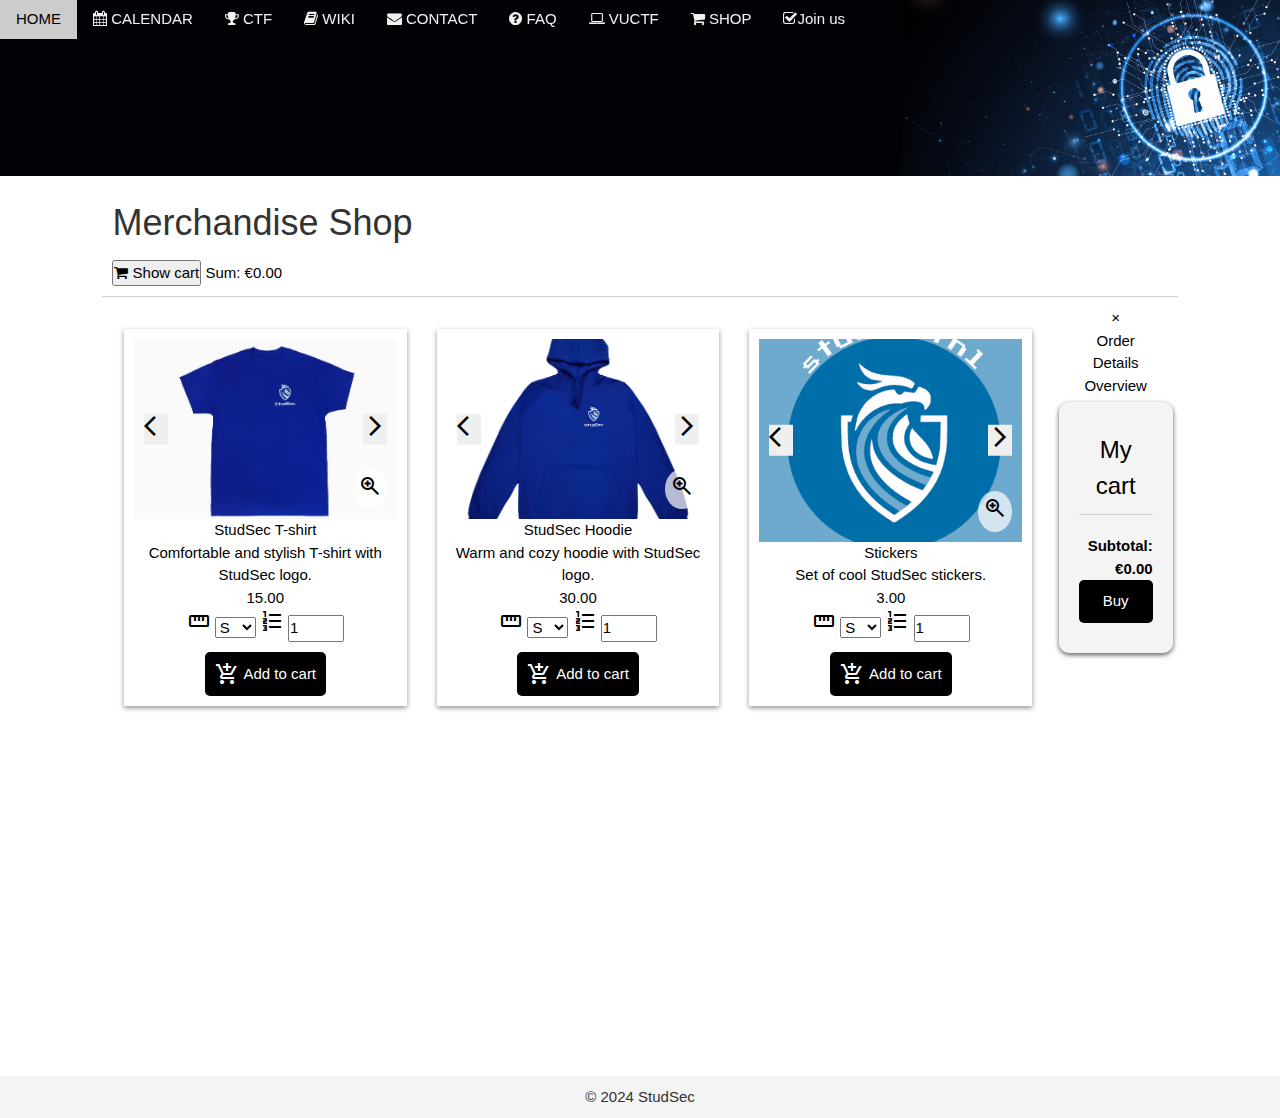
<file: html/shop.html>
<!DOCTYPE html>
<html lang="en">

<head>
    <meta charset="UTF-8">
    <meta name="viewport" content="width=device-width, initial-scale=1.0">
    <title>StudSec Webshop</title>
    <link href="css/webshop.css" rel="stylesheet">
    <link rel="stylesheet" href="https://www.w3schools.com/w3css/4/w3.css">
    <link rel="stylesheet" href="https://fonts.googleapis.com/css?family=Lato">
    <link rel="stylesheet" href="https://cdnjs.cloudflare.com/ajax/libs/font-awesome/4.7.0/css/font-awesome.min.css">
    <link href="https://fonts.googleapis.com/css2?family=Material+Symbols+Outlined" rel="stylesheet" />
</head>

<body>
    <header>
        <img class="image" src="images/main_image.jpg" alt="Main Picture">
        <!-- <div class="logo"> -->
        </div>
        <!-- Navbar (sit on top) -->
        <div class="w3-top">
            <div class="w3-bar" id="myNavbar">
                <a class="w3-bar-item w3-button w3-hover-black w3-hide-medium w3-hide-large w3-right"
                    href="javascript:void(0);" onclick="toggleFunction()" title="Toggle Navigation Menu">
                    <i class="fa fa-bars"></i>
                </a>
                <a href="index.html#home" class="w3-bar-item w3-button w3-text-light-grey">HOME</a>
                <a href="index.html#calendar" class="w3-bar-item w3-button w3-hide-small w3-text-light-grey"><i
                        class="fa fa-calendar"></i>
                    CALENDAR</a>
                <a href="https://ctf.studsec.nl" class="w3-bar-item w3-button w3-hide-small w3-text-light-grey"><i
                        class="fa fa-trophy"></i>
                    CTF</a>
                <a href="https://wiki.studsec.nl" class="w3-bar-item w3-button w3-hide-small w3-text-light-grey"><i
                        class="fa fa-book"></i>
                    WIKI</a>
                <a href="contact.html#contact" class="w3-bar-item w3-button w3-hide-small w3-text-light-grey"><i
                        class="fa fa-envelope"></i>
                    CONTACT</a>
                <a href="contact.html#faq" class="w3-bar-item w3-button w3-hide-small w3-text-light-grey"><i
                        class="fa fa-question-circle"></i>
                    FAQ</a>
                <a href="vuctf.html" class="w3-bar-item w3-button w3-hide-small w3-text-light-grey"><i
                        class="fa fa-laptop"></i> VUCTF</a>
                <a href="shop.html" class="w3-bar-item w3-button w3-hide-small w3-text-light-grey"><i
                        class="fa fa-shopping-cart"></i> SHOP</a>
                <a href="signup.html" class="w3-button w3-round-large w3-text-light-grey" id="signup-button"><i
                        class="fa fa-check-square-o"></i>Join us</a>
            </div>

            <div id="navDemo" class="w3-bar-block w3-white w3-hide w3-hide-large w3-hide-medium">
                <!-- Navbar on small screens -->
                <a href="#home" class="w3-bar-item w3-button w3-text-light-grey" onclick="toggleFunction()">HOME</a>
                <a href="index.html#calendar" class="w3-bar-item w3-button w3-text-light-grey"
                    onclick="toggleFunction()"><i class="fa fa-calendar"></i> CALENDAR</a>
                <a href="https://ctf.studsec.nl" class="w3-bar-item w3-button w3-text-light-grey"
                    onclick="toggleFunction()"><i class="fa fa-trophy"></i> CTF</a>
                <a href="https://wiki.studsec.nl" class="w3-bar-item w3-button w3-text-light-grey"
                    onclick="toggleFunction()"><i class="fa fa-book"></i> WIKI</a>
                <a href="contact.html#contact" class="w3-bar-item w3-button w3-text-light-grey"
                    onclick="toggleFunction()"><i class="fa fa-envelope"></i> CONTACT</a>
                <a href="contact.html#faq" class="w3-bar-item w3-button w3-text-light-grey"
                    onclick="toggleFunction()"><i class="fa fa-question-circle"></i> FAQ</a>
                <a href="vuctf.html" class="w3-bar-item w3-button w3-text-light-grey" onclick="toggleFunction()"><i
                        class="fa fa-laptop"></i> VUCTF</a>
                <a href="shop.html" class="w3-bar-item w3-button w3-text-light-grey" onclick="toggleFunction()"><i
                        class="fa fa-shopping-cart"></i> SHOP</a>
                <a href="signup.html" class="w3-bar-item w3-button w3-round-large w3-text-light-grey"
                    onclick="toggleFunction()"><i class="fa fa-check-square-o"></i> Join us</a>
            </div>
        </div>

        </div>
    </header>



    <main>
        <div class="container_all">
            <div class="title_container">
                <h1>Merchandise Shop</h1>
                <button class="mobile-cart-icon" onclick="toggleCart()">
                    <i class="fa fa-shopping-cart"></i> Show cart
                </button>
                <span id="cart-sum" class="cart-sum-text dark-text">Sum: €0.00</span>
            </div>
            <hr class="line">

            <div class="container_shop">
                <div class="items" id="items">
                    <div class="item">
                        <div class="item_content">
                            <div class="img_container">
                                <img src="images/products/StudSecShirtBlue_Front.jpg" alt="StudSec T-shirt"
                                    class="image_item">
                                <button class="arrow_left" onclick="prevImage(this)">
                                    <span class="material-symbols-outlined">arrow_back_ios</span>
                                </button>
                                <button class="arrow_right" onclick="nextImage(this)">
                                    <span class="material-symbols-outlined">arrow_forward_ios</span>
                                </button>
                                <button class="magnifier" onclick="magnifyImage(this)">
                                    <span class="material-symbols-outlined">zoom_in</span>
                                </button>
                            </div>
                            <p class="name_item">StudSec T-shirt</p>
                            <p class="description_item">Comfortable and stylish T-shirt with StudSec logo.</p>
                            <p class="price_item">15.00</p>
                            <div class="size_quantity_container">
                                <label for="size">
                                    <span class="material-symbols-outlined">straighten</span>
                                </label>
                                <select name="size" id="size" class="styled-select">
                                    <option value="S">S</option>
                                    <option value="M">M</option>
                                    <option value="L">L</option>
                                    <option value="XL">XL</option>
                                </select>
                                <label for="quantity">
                                    <span class="material-symbols-outlined">format_list_numbered</span>
                                </label>
                                <input type="number" id="quantity" name="quantity" min="1" max="10" value="1"
                                    class="styled-input">
                            </div>
                            <button class="add_to_cart" onclick="addToCart(this)">
                                <span class="material-symbols-outlined">add_shopping_cart</span> Add to cart
                            </button>
                        </div>
                    </div>
                    <div class="item">
                        <div class="item_content">
                            <div class="img_container">
                                <img src="images/products/StudSecHoodieBlue_Front.jpg" alt="StudSec Hoodie"
                                    class="image_item">
                                <button class="arrow_left" onclick="prevImage(this)">
                                    <span class="material-symbols-outlined">arrow_back_ios</span>
                                </button>
                                <button class="arrow_right" onclick="nextImage(this)">
                                    <span class="material-symbols-outlined">arrow_forward_ios</span>
                                </button>
                                <button class="magnifier" onclick="magnifyImage(this)">
                                    <span class="material-symbols-outlined">zoom_in</span>
                                </button>
                            </div>
                            <p class="name_item">StudSec Hoodie</p>
                            <p class="description_item">Warm and cozy hoodie with StudSec logo.</p>
                            <p class="price_item">30.00</p>
                            <div class="size_quantity_container">
                                <label for="size">
                                    <span class="material-symbols-outlined">straighten</span>
                                </label>
                                <select name="size" id="size" class="styled-select">
                                    <option value="S">S</option>
                                    <option value="M">M</option>
                                    <option value="L">L</option>
                                    <option value="XL">XL</option>
                                </select>
                                <label for="quantity">
                                    <span class="material-symbols-outlined">format_list_numbered</span>
                                </label>
                                <input type="number" id="quantity" name="quantity" min="1" max="10" value="1"
                                    class="styled-input">
                            </div>
                            <button class="add_to_cart" onclick="addToCart(this)">
                                <span class="material-symbols-outlined">add_shopping_cart</span> Add to cart
                            </button>
                        </div>
                    </div>
                    <div class="item">
                        <div class="item_content">
                            <div class="img_container">
                                <img src="images/products/sticker.png" alt="Stickers" class="image_item">
                                <button class="arrow_left" onclick="prevImage(this)">
                                    <span class="material-symbols-outlined">arrow_back_ios</span>
                                </button>
                                <button class="arrow_right" onclick="nextImage(this)">
                                    <span class="material-symbols-outlined">arrow_forward_ios</span>
                                </button>
                                <button class="magnifier" onclick="magnifyImage(this)">
                                    <span class="material-symbols-outlined">zoom_in</span>
                                </button>
                            </div>
                            <p class="name_item">Stickers</p>
                            <p class="description_item">Set of cool StudSec stickers.</p>
                            <p class="price_item">3.00</p>
                            <div class="size_quantity_container">
                                <label for="size">
                                    <span class="material-symbols-outlined">straighten</span>
                                </label>
                                <select name="size" id="size" class="styled-select">
                                    <option value="S">S</option>
                                    <option value="M">M</option>
                                    <option value="L">L</option>
                                    <option value="XL">XL</option>
                                </select>
                                <label for="quantity">
                                    <span class="material-symbols-outlined">format_list_numbered</span>
                                </label>
                                <input type="number" id="quantity" name="quantity" min="1" max="10" value="1"
                                    class="styled-input">
                            </div>
                            <button class="add_to_cart" onclick="addToCart(this)">
                                <span class="material-symbols-outlined">add_shopping_cart</span> Add to cart
                            </button>
                        </div>
                    </div>
                </div>
                <div class="cart-modal" id="cartModal">
                    <div class="cart-modal-content">
                        <span class="close" onclick="toggleCart()">&times;</span>
                        <div class="progress_bar">
                            <div class="step" id="step1">Order</div>
                            <div class="step" id="step2">Details</div>
                            <div class="step" id="step3">Overview</div>
                        </div>
                        <div class="cart">
                            <h3>My cart</h3>
                            <p class="stop_message" style="display: none; color: red; font-weight: bold;">Please stop
                            </p>
                            <hr class="line">
                            <ul>
                                <!-- Remove the default cart item -->
                            </ul>
                            <p class="subtotal">Subtotal: €0.00</p>
                            <button onclick="showCustomerInfo()">Buy</button>
                        </div>
                        <div class="customer_info" style="display: none;">
                            <h3>Customer Information</h3>
                            <label for="name">Name:</label>
                            <input type="text" id="name" name="name" required>
                            <label for="email">Email:</label>
                            <input type="email" id="email" name="email" required>
                            <label for="phone">Phone (optional):</label>
                            <input type="tel" id="phone" name="phone">
                            <p style="font-size: 0.9em; color: gray;">Phone number is optional and will be used to
                                coordinate for the order.</p>
                            <button onclick="showOverview()">Overview</button>
                            <button onclick="showCart()">Back</button>
                        </div>
                        <div class="overview" style="display: none;">
                            <h3>Order Overview</h3>
                            <p class="order_details"></p>
                            <button onclick="submitOrder()">Submit Order</button>
                            <button onclick="showCustomerInfo()">Back</button>
                        </div>
                    </div>
                </div>
            </div>
        </div>
    </main>

    <footer>
        <p>© 2024 StudSec</p>
    </footer>

    <script src="js/webshop.js"></script>


</body>

</html>
</file>
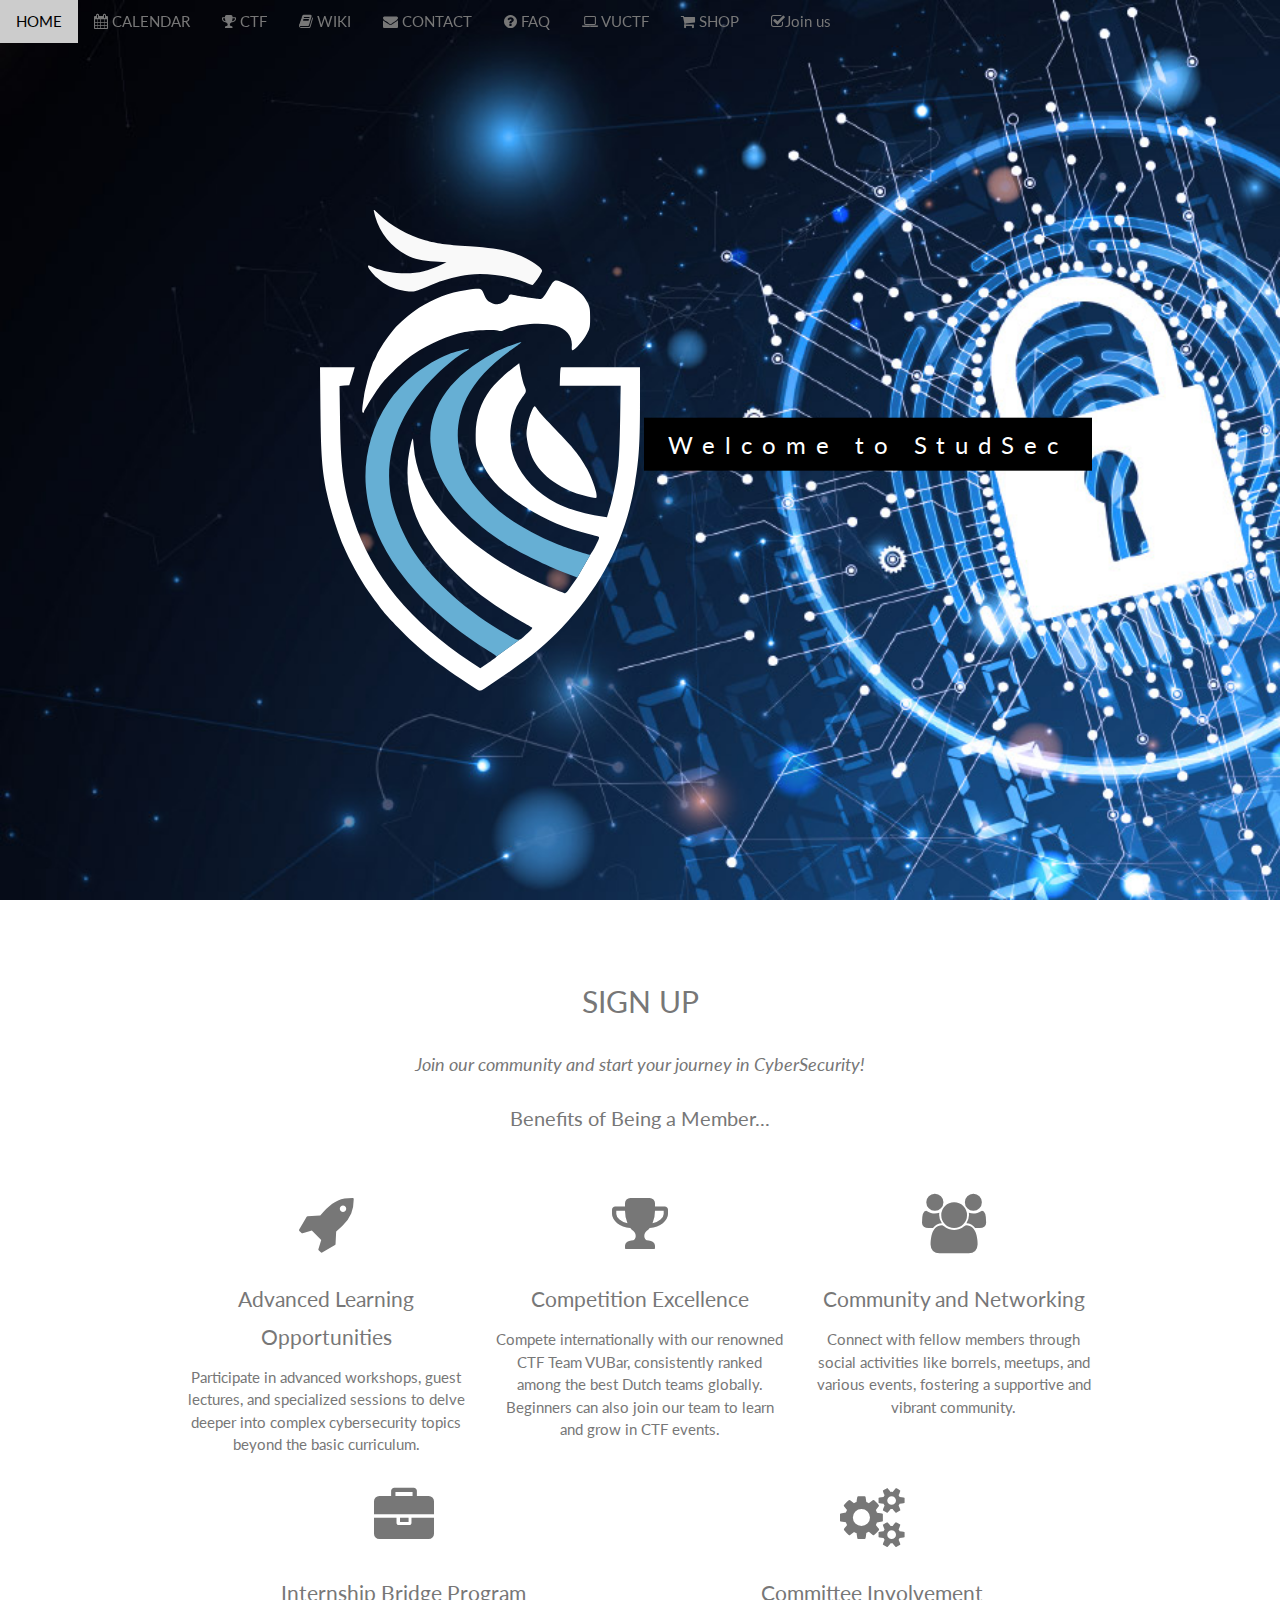
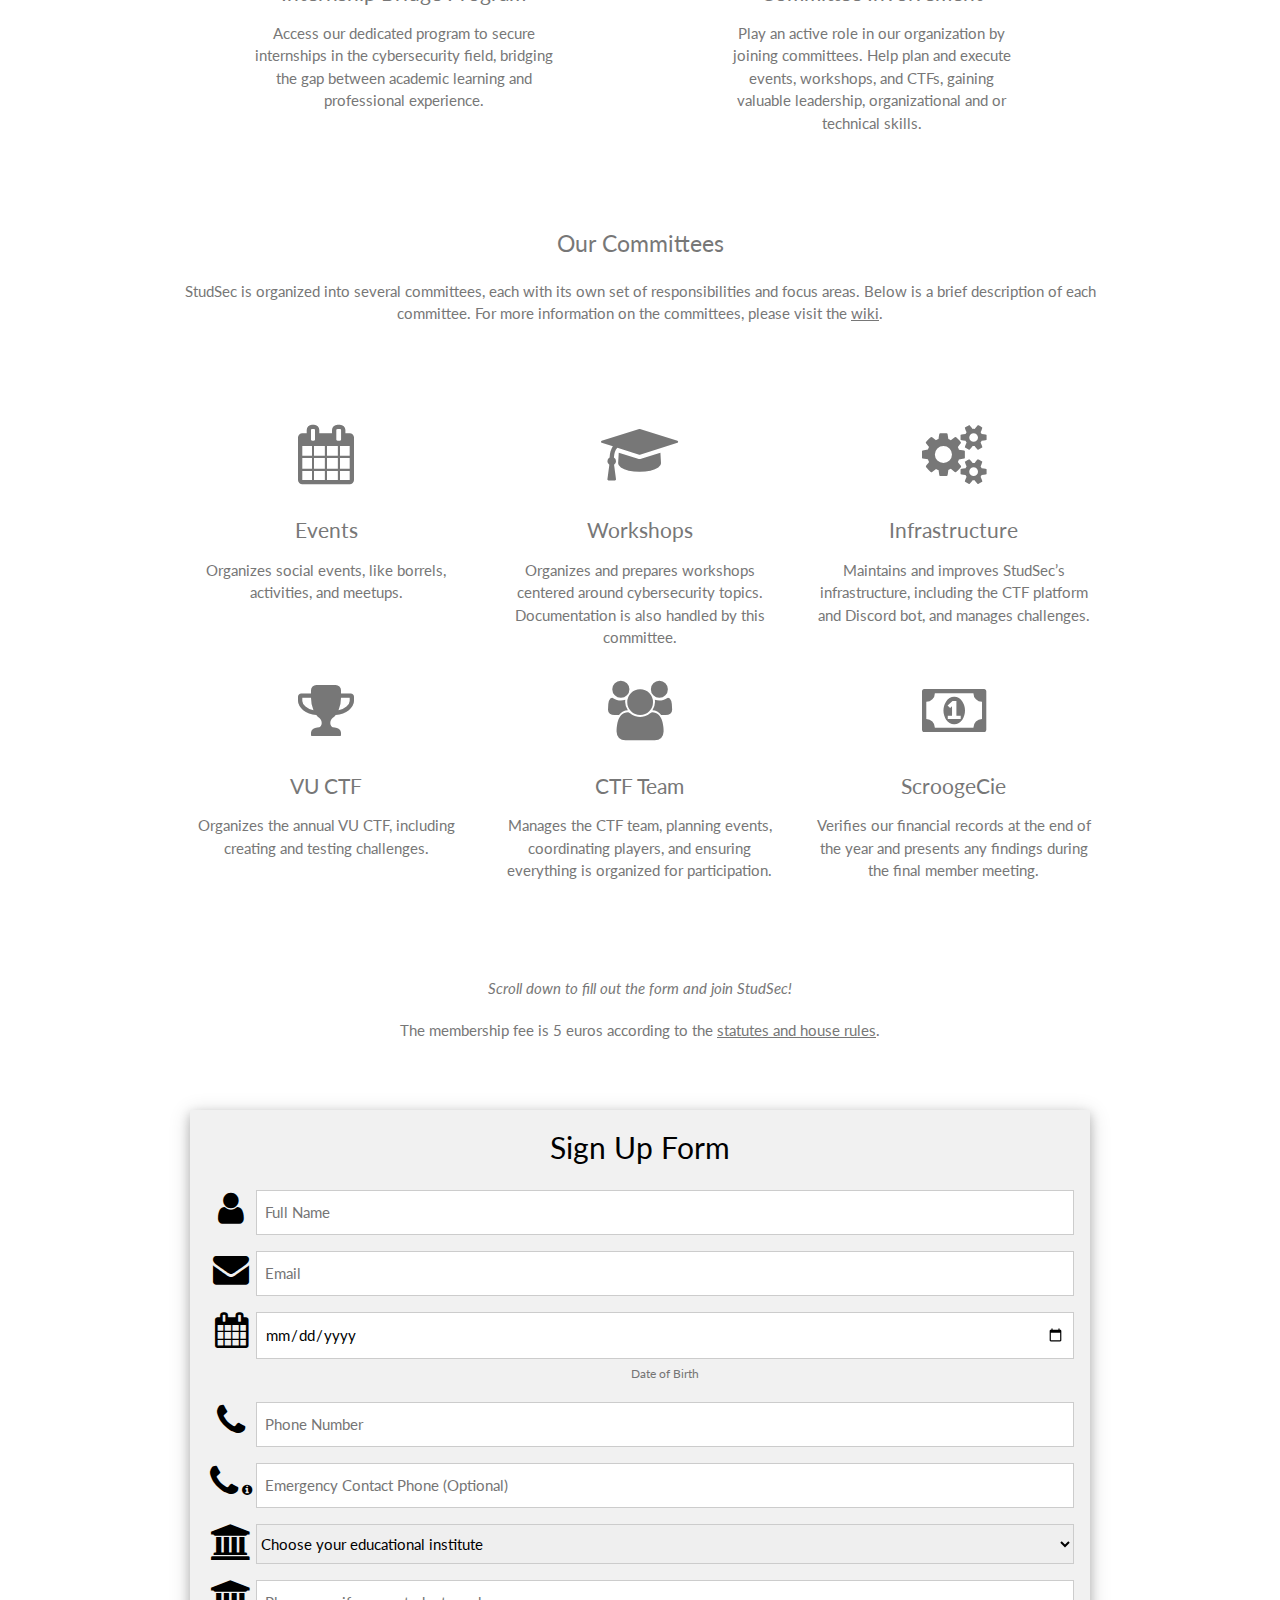
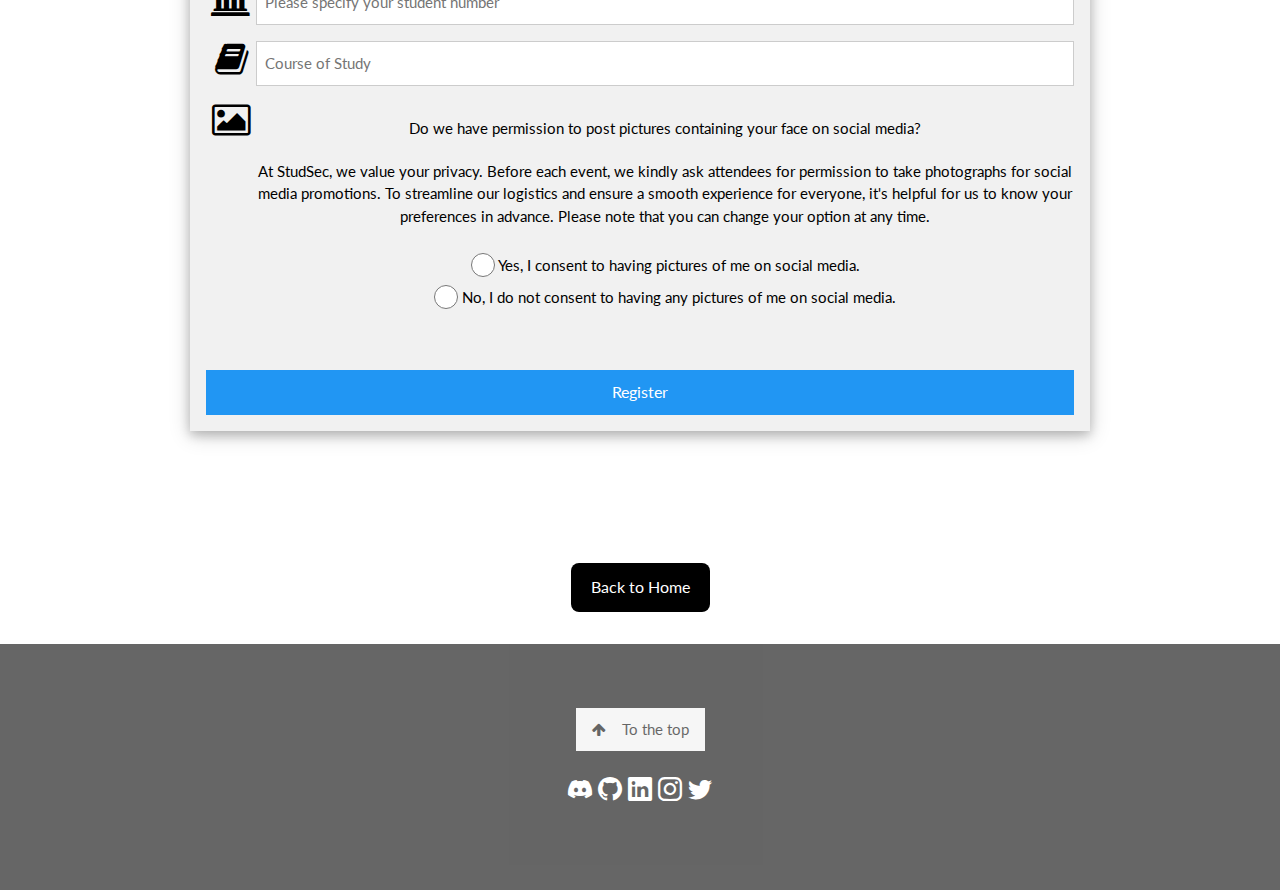
<file: html/signup.html>
<!DOCTYPE html>
<html>

<head>
  <title>Sign Up - StudSec</title>
  <meta charset="UTF-8">
  <script src="js/nav.js"></script>
  <meta name="viewport" content="width=device-width, initial-scale=1">
  <meta name="description" content="Sign up for StudSec, the CyberSecurity Association at VU Amsterdam">
  <!-- meta tags for linkedin cause we ARE NOT STORM-->
  <meta name="title" property="og:title" content="Sign Up - StudSec">
  <meta property="og:type" content="Informative Website">
  <meta name="image" property="og:image" content="https://studsec.nl/images/studsec_with_background_unoptimized.png">
  <meta name="description" property="og:description"
    content="Join StudSec and become a part of a dedicated CyberSecurity community.">
  <link rel="stylesheet" href="https://www.w3schools.com/w3css/4/w3.css">
  <link rel="stylesheet" href="https://fonts.googleapis.com/css?family=Lato">
  <link rel="stylesheet" href="https://cdnjs.cloudflare.com/ajax/libs/font-awesome/4.7.0/css/font-awesome.min.css">
  <!-- Import bootstrap -->
  <link rel="stylesheet" href="https://cdn.jsdelivr.net/npm/bootstrap-icons@1.7.2/font/bootstrap-icons.css">
  <link rel="icon" href="images/favi.png">
  <link rel="stylesheet" href="css/signup.css">
</head>

<body>

  <div class="w3-top">
    <div class="w3-bar" id="myNavbar">
      <a class="w3-bar-item w3-button w3-hover-black w3-hide-medium w3-hide-large w3-right" href="javascript:void(0);"
        onclick="toggleFunction()" title="Toggle Navigation Menu">
        <i class="fa fa-bars"></i>
      </a>
      <a href="index.html#home" class="w3-bar-item w3-button">HOME</a>
      <a href="index.html#calendar" class="w3-bar-item w3-button w3-hide-small"><i class="fa fa-calendar"></i>
        CALENDAR</a>
      <a href="https://ctf.studsec.nl" class="w3-bar-item w3-button w3-hide-small"><i class="fa fa-trophy"></i> CTF</a>
      <a href="https://wiki.studsec.nl" class="w3-bar-item w3-button w3-hide-small"><i class="fa fa-book"></i> WIKI</a>
      <a href="contact.html#contact" class="w3-bar-item w3-button w3-hide-small"><i class="fa fa-envelope"></i>
        CONTACT</a>
      <a href="contact.html#faq" class="w3-bar-item w3-button w3-hide-small"><i class="fa fa-question-circle"></i>
        FAQ</a>
      <a href="vuctf.html" class="w3-bar-item w3-button w3-hide-small"><i class="fa fa-laptop"></i>
        VUCTF</a>
      <a href="shop.html" class="w3-bar-item w3-button" onclick="toggleFunction()"><i class="fa fa-shopping-cart"></i>
        SHOP</a>
      <a href="signup.html" class="w3-button w3-round-large" id="signup-button"><i class="fa fa-check-square-o"></i>Join
        us</a>
    </div>

    <div id="navDemo" class="w3-bar-block w3-white w3-hide w3-hide-large w3-hide-medium">
      <!-- Navbar on small screens -->
      <a href="#home" class="w3-bar-item w3-button" onclick="toggleFunction()">HOME</a>
      <a href="index.html#calendar" class="w3-bar-item w3-button" onclick="toggleFunction()"><i
          class="fa fa-calendar"></i> CALENDAR</a>
      <a href="https://ctf.studsec.nl" class="w3-bar-item w3-button" onclick="toggleFunction()"><i
          class="fa fa-trophy"></i> CTF</a>
      <a href="https://wiki.studsec.nl" class="w3-bar-item w3-button" onclick="toggleFunction()"><i
          class="fa fa-book"></i> WIKI</a>
      <a href="contact.html#contact" class="w3-bar-item w3-button" onclick="toggleFunction()"><i
          class="fa fa-envelope"></i> CONTACT</a>
      <a href="contact.html#faq" class="w3-bar-item w3-button" onclick="toggleFunction()"><i
          class="fa fa-question-circle"></i> FAQ</a>
      <a href="vuctf.html" class="w3-bar-item w3-button" onclick="toggleFunction()"><i class="fa fa-laptop"></i>
        VUCTF</a>
      <a href="shop.html" class="w3-bar-item w3-button" onclick="toggleFunction()"><i class="fa fa-shopping-cart"></i>
        SHOP</a>
      <a href="signup.html" class="w3-bar-item w3-button w3-round-large" onclick="toggleFunction()"><i
          class="fa fa-check-square-o"></i> Join us</a>
    </div>
  </div>
  <div class="bgimg-1 w3-display-container " id="home">
    <div class="w3-display-middle" style="white-space:nowrap;">
      <img class="logo-title" src="images/studsec-wbg.svg" alt="Logo" style="width:50%;">
      <!-- put studsec_logo.png in the logo-->
      <span class="logo-title w3-center w3-padding-large w3-black w3-xlarge w3-wide ">Welcome to StudSec</span>
    </div>
  </div>


  <!-- Container (Sign Up Section) -->
  <div class="w3-content w3-container w3-padding-64" id="signup">
    <h3 class="w3-center">SIGN UP</h3>
    <p class="w3-center"><em>Join our community and start your journey in CyberSecurity!</em></p>
    <!-- Enhanced section for committees description -->

    <!-- Enhanced section for committees description -->
    <h4 class="w3-center">Benefits of Being a Member...</h4>
    <div class="w3-row-padding w3-center w3-padding-32" id="committees">
      <div class="w3-third w3-section">
        <i class="fa fa-rocket fa-2x w3-margin-bottom"></i>
        <h4>Advanced Learning Opportunities</h4>
        <p>Participate in advanced workshops, guest lectures, and specialized sessions to delve deeper into complex
          cybersecurity topics beyond the basic curriculum.</p>
      </div>
      <div class="w3-third w3-section">
        <i class="fa fa-trophy fa-2x w3-margin-bottom"></i>
        <h4>Competition Excellence</h4>
        <p>Compete internationally with our renowned CTF Team VUBar, consistently ranked among the best Dutch teams
          globally. Beginners can also join our team to learn and grow in CTF events.</p>
      </div>
      <div class="w3-third w3-section">
        <i class="fa fa-users fa-2x w3-margin-bottom"></i>
        <h4>Community and Networking</h4>
        <p>Connect with fellow members through social activities like borrels, meetups, and various events, fostering a
          supportive and vibrant community.</p>
      </div>
      <div class="w3-third w3-section">
        <i class="fa fa-briefcase fa-2x w3-margin-bottom"></i>
        <h4>Internship Bridge Program</h4>
        <p>Access our dedicated program to secure internships in the cybersecurity field, bridging the gap between
          academic learning and professional experience.</p>
      </div>
      <div class="w3-third w3-section">
        <i class="fa fa-cogs fa-2x w3-margin-bottom"></i>
        <h4>Committee Involvement</h4>
        <p>Play an active role in our organization by joining committees. Help plan and execute events, workshops, and
          CTFs, gaining valuable leadership, organizational and or technical skills.</p>
      </div>
    </div>


    <!-- New section for committees description -->
    <div class="w3-center w3-padding-32">
      <h4>Our Committees</h4>
      <p>StudSec is organized into several committees, each with its own set of responsibilities and focus areas. Below
        is a brief description of each committee.
        For more information on the committees, please visit the <a
          href="https://wiki.studsec.nl/books/committees">wiki</a>.
      </p>
    </div>

    <div class="w3-row-padding w3-center w3-padding-32" id="committees">
      <div class="w3-third w3-section">
        <i class="fa fa-calendar fa-2x w3-margin-bottom"></i>
        <h4>Events</h4>
        <p>Organizes social events, like borrels, activities, and meetups.</p>
      </div>
      <div class="w3-third w3-section">
        <i class="fa fa-graduation-cap fa-2x w3-margin-bottom"></i>
        <h4>Workshops</h4>
        <p>Organizes and prepares workshops centered around cybersecurity topics. Documentation is also handled by this
          committee.</p>
      </div>
      <div class="w3-third w3-section">
        <i class="fa fa-cogs fa-2x w3-margin-bottom"></i>
        <h4>Infrastructure</h4>
        <p>Maintains and improves StudSec’s infrastructure, including the CTF platform and Discord bot, and manages
          challenges.</p>
      </div>
      <div class="w3-third w3-section">
        <i class="fa fa-trophy fa-2x w3-margin-bottom"></i>
        <h4>VU CTF</h4>
        <p>Organizes the annual VU CTF, including creating and testing challenges.</p>
      </div>
      <div class="w3-third w3-section">
        <i class="fa fa-users fa-2x w3-margin-bottom"></i>
        <h4>CTF Team</h4>
        <p>Manages the CTF team, planning events, coordinating players, and ensuring everything is organized for
          participation.</p>
      </div>
      <div class="w3-third w3-section">
        <i class="fa fa-money fa-2x w3-margin-bottom"></i>
        <h4>ScroogeCie</h4>
        <p>Verifies our financial records at the end of the year and presents any findings during the final member
          meeting.</p>
      </div>
    </div>

    <div class="w3-center w3-padding-32">
      <p><em>Scroll down to fill out the form and join StudSec!</em></p>
      <p>The membership fee is 5 euros according to the <a href="https://wiki.studsec.nl/books/rules-statutes"
          target="_blank">statutes and house rules</a>.</p>
    </div>

    <div class="w3-row-padding w3-center">
      <form id="signup-form" class="w3-container w3-card-4 w3-light-grey w3-text-black w3-margin">
        <h2 class="w3-center">Sign Up Form</h2>
        <div class="w3-row w3-section">
          <div class="w3-col" style="width:50px"><i class="w3-xxlarge fa fa-user"></i></div>
          <div class="w3-rest">
            <input class="w3-input w3-border" name="full_name" type="text" placeholder="Full Name" required>
          </div>
        </div>
        <div class="w3-row w3-section">
          <div class="w3-col" style="width:50px"><i class="w3-xxlarge fa fa-envelope"></i></div>
          <div class="w3-rest">
            <input class="w3-input w3-border" name="email" type="email" placeholder="Email" required>
          </div>
        </div>
        <div class="w3-row w3-section">
          <div class="w3-col" style="width:50px"><i class="w3-xxlarge fa fa-calendar"></i></div>
          <div class="w3-rest">
            <input class="w3-input w3-border" name="date_of_birth" type="date" placeholder="Date of Birth" required>
            <small class="w3-text-grey">Date of Birth</small>
          </div>
        </div>
        <div class="w3-row w3-section">
          <div class="w3-col" style="width:50px"><i class="w3-xxlarge fa fa-phone"></i></div>
          <div class="w3-rest">
            <input class="w3-input w3-border" name="phone_number" type="text" placeholder="Phone Number" required>
          </div>
        </div>
        <div class="w3-row w3-section">
          <div class="w3-col" style="width:50px">
            <i class="w3-xxlarge fa fa-phone"></i>
            <i class="fa fa-info-circle w3-small"
              title="This number will be used in case of emergencies, such as feeling unwell during an event. Optional"></i>
          </div>
          <div class="w3-rest">
            <input class="w3-input w3-border" name="emergency_contact_phone" type="text"
              placeholder="Emergency Contact Phone (Optional)">
          </div>
        </div>
        <div class="w3-row w3-section">
          <div class="w3-col" style="width:50px"><i class="w3-xxlarge fa fa-university"></i></div>
          <div class="w3-rest">
            <select class="w3-select w3-border" name="educational_institute" id="educational-institute" required>
              <option value="" disabled selected>Choose your educational institute</option>
              <option value="VU Amsterdam (Vrije Universiteit Amsterdam)">VU Amsterdam (Vrije Universiteit Amsterdam)
              </option>
              <option value="UvA (Universiteit van Amsterdam)">UvA (Universiteit van Amsterdam)</option>
              <option value="HvA (Hogeschool van Amsterdam)">HvA (Hogeschool van Amsterdam)</option>
              <option value="Other">Other</option>
            </select>
          </div>
        </div>
        <div class="w3-row w3-section" id="other-institute-section" style="display:none;">
          <div class="w3-col" style="width:50px"><i class="w3-xxlarge fa fa-university"></i></div>
          <div class="w3-rest">
            <input class="w3-input w3-border" name="other_institute" type="text"
              placeholder="Please specify your educational institute">
          </div>
        </div>
        <div class="w3-row w3-section" id="student-number-section" style="display:block;">
          <div class="w3-col" style="width:50px"><i class="w3-xxlarge fa fa-university"></i></div>
          <div class="w3-rest">
            <input class="w3-input w3-border" name="student_number" type="text"
              placeholder="Please specify your student number" required="required">
          </div>
        </div>
        <div class="w3-row w3-section">
          <div class="w3-col" style="width:50px"><i class="w3-xxlarge fa fa-book"></i></div>
          <div class="w3-rest">
            <input class="w3-input w3-border" name="course_of_study" type="text" placeholder="Course of Study" required>
          </div>
        </div>
        <div class="w3-row w3-section">
          <div class="w3-col" style="width:50px"><i class="w3-xxlarge fa fa-picture-o"></i></div>
          <div class="w3-rest">
            <p>Do we have permission to post pictures containing your face on social media?</p>
            <p>At StudSec, we value your privacy. Before each event, we kindly ask attendees for permission to take
              photographs for social media promotions. To streamline our logistics and ensure a smooth experience for
              everyone, it's helpful for us to know your preferences in advance. Please note that you can change your
              option at any time.</p>
            <label>
              <input class="w3-radio" name="permission_to_post_pictures" type="radio" value="true" required>
              Yes, I consent to having pictures of me on social media.
            </label><br>
            <label>
              <input class="w3-radio" name="permission_to_post_pictures" type="radio" value="false" required>
              No, I do not consent to having any pictures of me on social media.
            </label>
          </div>
        </div>
        <div class="w3-row w3-section">
          <div class="w3-col" style="width:50px"><i class="w3-xxlarge fa fa-robot"></i></div>
          <div class="w3-rest">
            <div class="cf-turnstile" data-sitekey="0x4AAAAAAAzs4z30nKGvXSP7"></div>
          </div>
        </div>
        <div id="error-message" class="w3-text-red" style="display:none;"></div>
        <button type="submit" class="w3-button w3-block w3-section w3-blue w3-ripple w3-padding">Register</button>
      </form>
    </div>
  </div>

  <div class="w3-container w3-center w3-padding-32">
    <a href="index.html" class="w3-button w3-black w3-round-large">Back to Home</a>
  </div>

  <!-- Footer -->
  <footer class="w3-center w3-black w3-padding-64 w3-opacity w3-hover-opacity-off">
    <a href="#" class="w3-button w3-light-grey"><i class="fa fa-arrow-up w3-margin-right"></i>To the top</a>
    <div class="w3-xlarge w3-section">
      <i class="fa bi bi-discord w3-hover-opacity"
        onclick="window.open('https://url.studsec.nl/discord', '_blank')"></i>
      <i class="fa bi bi-github w3-hover-opacity" onclick="window.open('https://github.com/StudSec/', '_blank')"></i>
      <i class="fa bi bi-linkedin w3-hover-opacity"
        onclick="window.open('https://www.linkedin.com/company/vustudsec/', '_blank')"></i>
      <i class="fa bi bi-instagram w3-hover-opacity"
        onclick="window.open('https://www.instagram.com/studsec.nl/', '_blank')"></i>
      <i class="fa bi bi-twitter w3-hover-opacity"
        onclick="window.open('https://twitter.com/vustudsec/', '_blank')"></i>
    </div>
  </footer>

  <script src="https://challenges.cloudflare.com/turnstile/v0/api.js" async defer></script>
  <script>
    // Change style of navbar on scroll
    window.onscroll = function () { myFunction() };
    function myFunction() {
      var navbar = document.getElementById("myNavbar");
      if (document.body.scrollTop > 100 || document.documentElement.scrollTop > 100) {
        navbar.className = "w3-bar" + " w3-card" + " w3-animate-top" + " w3-white";
      } else {
        navbar.className = navbar.className.replace(" w3-card w3-animate-top w3-white", "");
      }
    }

    // Used to toggle the menu on small screens when clicking on the menu button
    function toggleFunction() {
      var x = document.getElementById("navDemo");
      if (x.className.indexOf("w3-show") == -1) {
        x.className += " w3-show";
      } else {
        x.className = x.className.replace(" w3-show", "");
      }
    }

    document.getElementById('educational-institute').addEventListener('change', function () {
      var otherInstituteSection = document.getElementById('other-institute-section');
      if (this.value === 'Other') {
        otherInstituteSection.style.display = 'block';
      } else {
        otherInstituteSection.style.display = 'none';
      }

      var studentNumberSection = document.getElementById('student-number-section');
      if (this.value === 'VU Amsterdam (Vrije Universiteit Amsterdam)') {
        studentNumberSection.style.display = 'block';
        studentNumberSection.querySelector('input').setAttribute('required', 'required');
      } else {
        studentNumberSection.style.display = 'none';
        studentNumberSection.querySelector('input').removeAttribute('required');
      }
    });

    document.getElementById('signup-form').addEventListener('submit', async function (event) {
      event.preventDefault();
      const formData = new FormData(event.target);
      const data = Object.fromEntries(formData.entries());
      data.permission_to_post_pictures = formData.get('permission_to_post_pictures') === 'true';
      if (data.educational_institute === 'Other') {
        data.educational_institute = formData.get('other_institute');
      }
      if (data.educational_institute === 'VU Amsterdam (Vrije Universiteit Amsterdam)') {
        data.student_number = formData.get('student_number');
      } else {
        // Fully remove the student_number field if not VU
        delete data.student_number;
      }

      // Validate date of birth format
      const dobPattern = /^\d{4}-\d{2}-\d{2}$/;
      if (!dobPattern.test(data.date_of_birth)) {
        document.getElementById('error-message').innerText = 'Invalid Date of Birth. Please use the format YYYY-MM-DD.';
        document.getElementById('error-message').style.display = 'block';
        return;
      }

      try {
        const response = await fetch('https://one.studsec.nl/api/signup', {
          method: 'POST',
          headers: {
            'Content-Type': 'application/json',
            'Access-Control-Allow-Origin': '*' // Allow CORS
          },
          mode: 'cors', // Ensure CORS is handled
          body: JSON.stringify(data)
        });
        const result = await response.json();
        if (response.ok) {
          window.location.href = result.payment_link;
        } else {
          if (result.error === 'Member already exists') {
            document.getElementById('error-message').innerText = 'This email is already registered. Please use a different email.';
          } else {
            document.getElementById('error-message').innerText = result.message;
          }
          document.getElementById('error-message').style.display = 'block';
        }
      } catch (error) {
        document.getElementById('error-message').innerText = 'Error: ' + error.message;
        document.getElementById('error-message').style.display = 'block';
      }
    });
  </script>
</body>

</html>
</file>
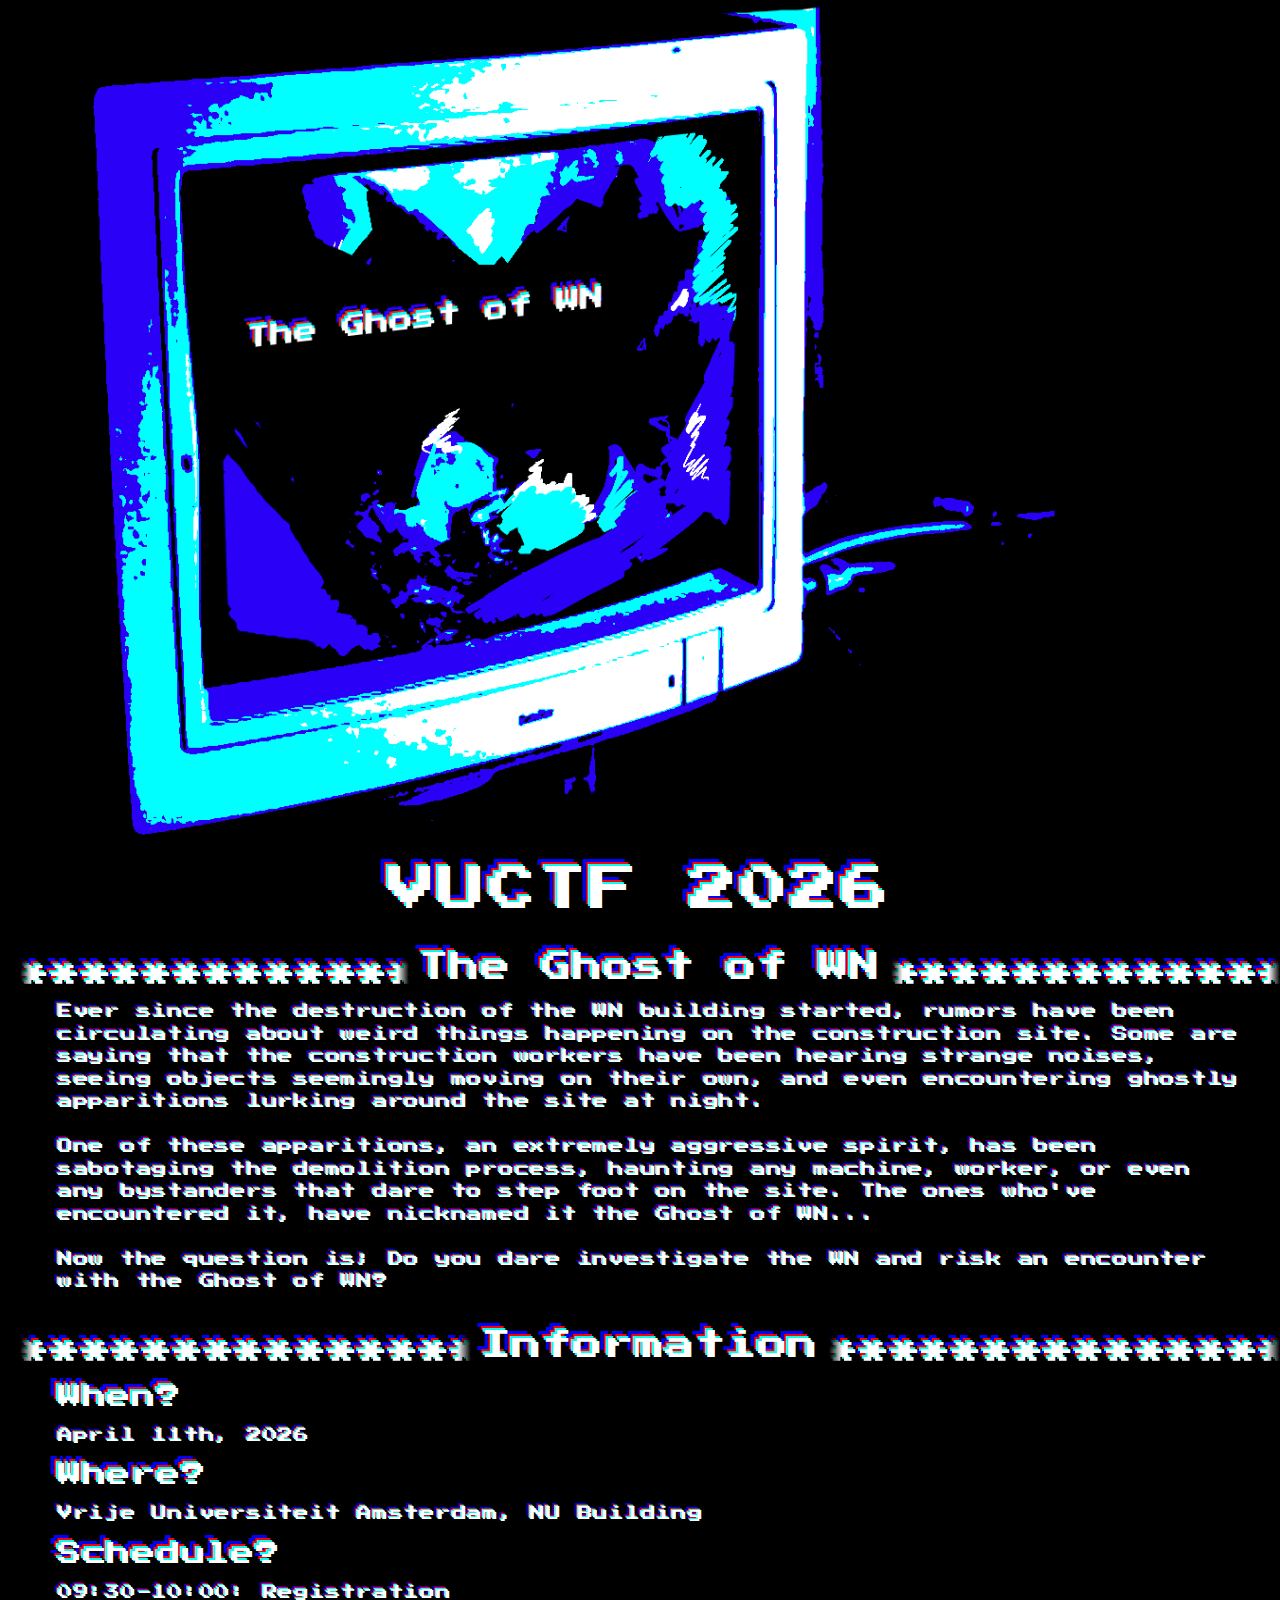
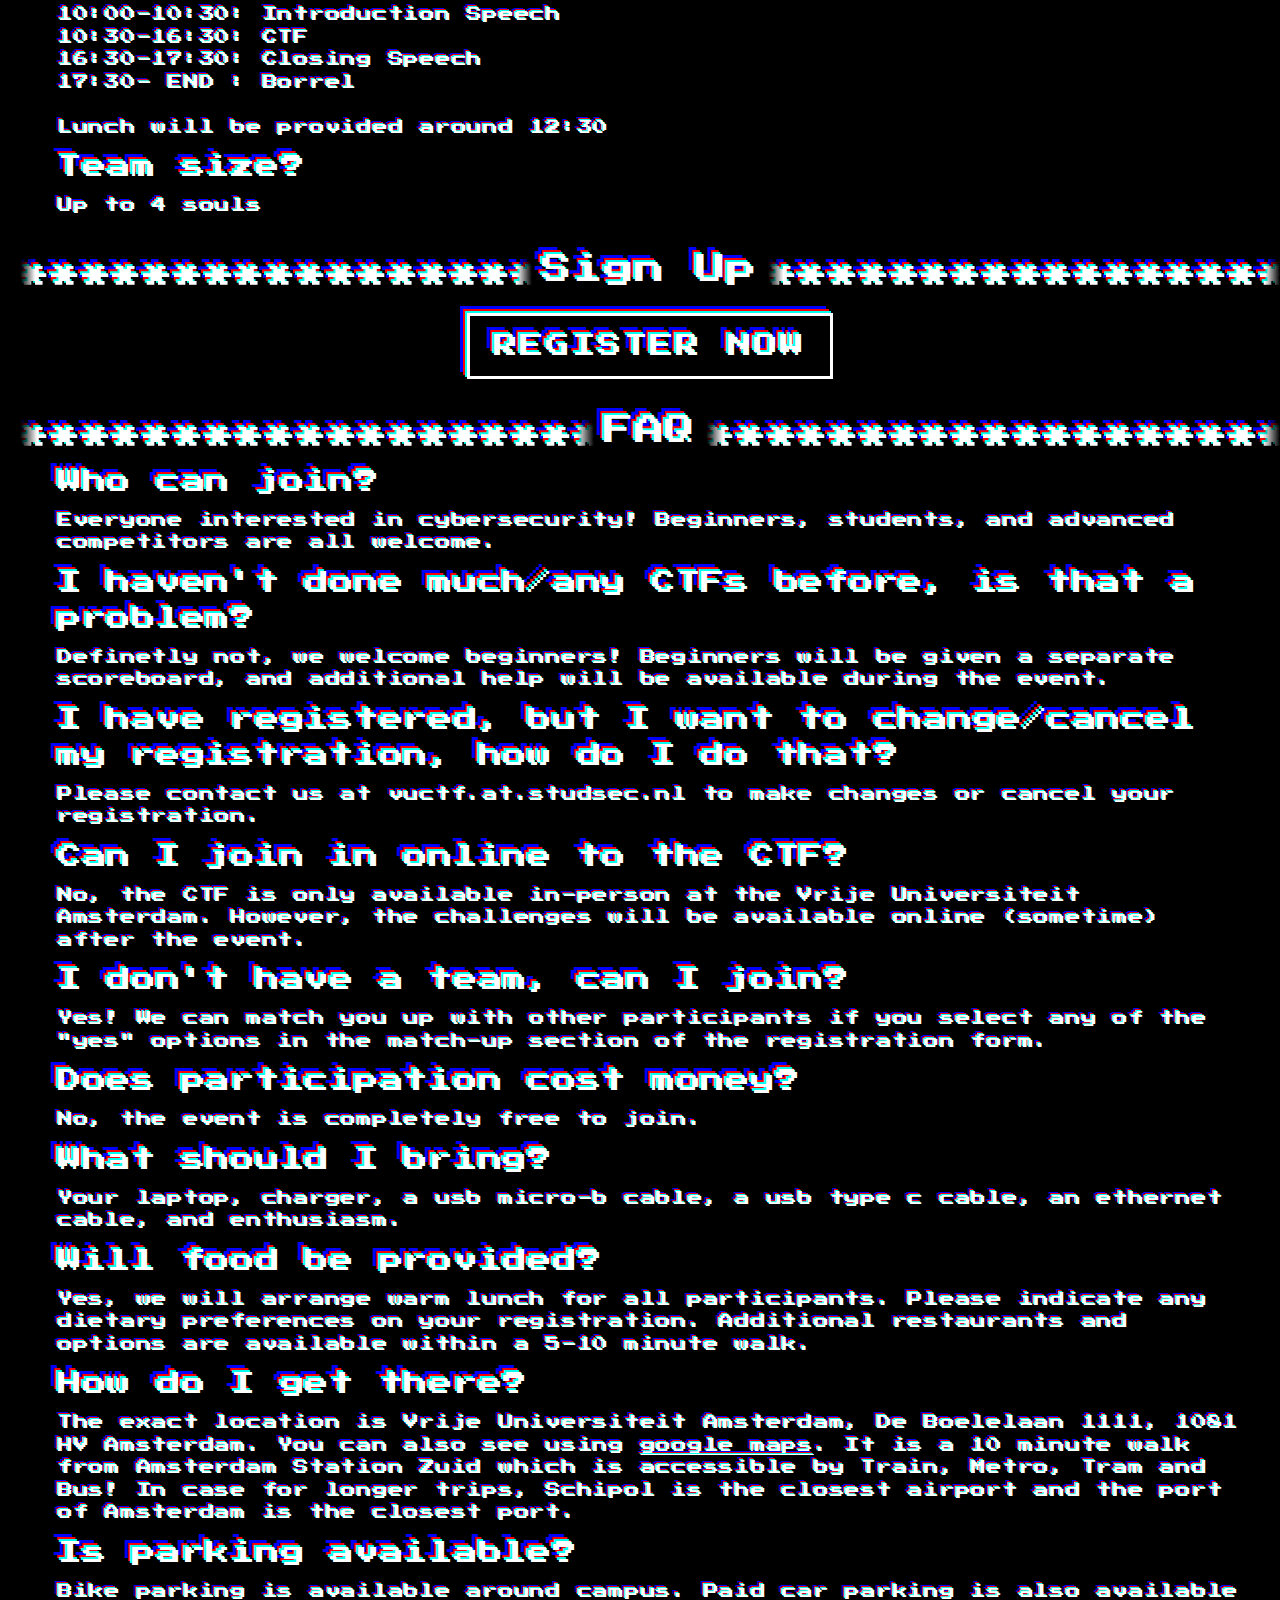
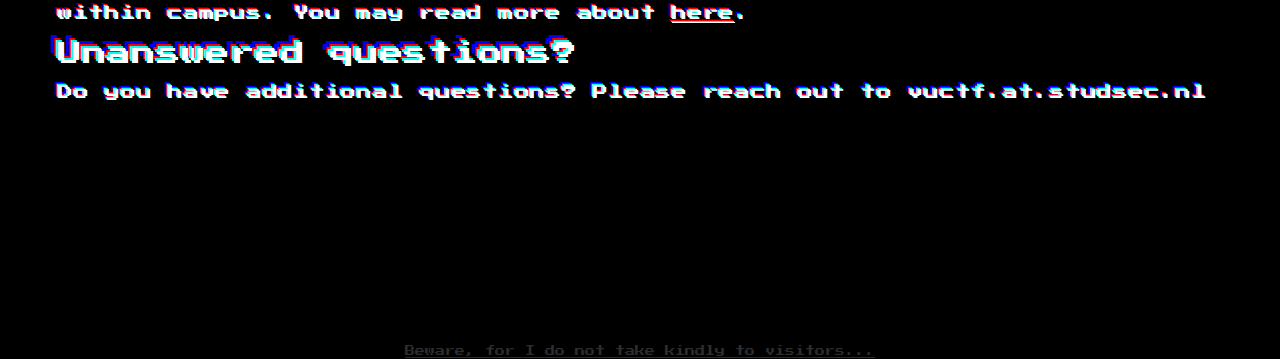
<file: html/vuctf.html>
<!DOCTYPE html>
<html lang="en">

<head>
    <title>VUCTF 2026 - StudSec</title>
    <meta charset="UTF-8">
    <script src="js/nav.js"></script>
    <script src="js/glitch.js"></script>
    <meta name="viewport" content="width=device-width, initial-scale=1">
    <meta name="description" content="VUCTF 2026 - The Ghost of WN">
    <!-- meta tags for LinkedIn because we ARE NOT STORM-->
    <meta name="title" property="og:title" content="VUCTF 2026 - The Ghost of WN">
    <meta property="og:type" content="Informative Website">
    <meta name="image" property="og:image" content="https://studsec.nl/images/studsec_with_background_unoptimized.png">
    <meta name="description" property="og:description" content="VUCTF 2026 - The Ghost of WN">

    <link rel="stylesheet" href="https://www.w3schools.com/w3css/4/w3.css">
    <link rel="stylesheet" href="https://cdn.jsdelivr.net/npm/bootstrap-icons@1.7.2/font/bootstrap-icons.css">
    <link rel="icon" href="images/favi.png">
    <link rel="stylesheet" href="css/vuctf.css">

    <link rel="preconnect" href="https://fonts.googleapis.com">
    <link rel="preconnect" href="https://fonts.gstatic.com" crossorigin>
    <link href="https://fonts.googleapis.com/css2?family=Press+Start+2P&display=swap" rel="stylesheet">
</head>

<body>
    <header class="header" role="banner" aria-label="Event Banner"></header>
    <article>
        <h1 class="glitch">VUCTF 2026</h1>
        <div class="content glitch">
            <!-- LORE -->
            <section id="lore" aria-labelledby="lore-heading">
                <h2 class="title-line" id="lore-heading"><span>The Ghost of WN</span></h2>
                <div id="lore-text">
                    <p>Ever since the destruction of the WN building started, rumors have been circulating about
                        <i class="glitch-spontaneous">weird</i>
                        things happening on the construction site. Some are saying that the construction workers have
                        been
                        hearing <i class="glitch-spontaneous">strange noises</i>, seeing objects seemingly moving on
                        their
                        <i class="glitch-spontaneous">own</i>, and even encountering <i
                            class="glitch-spontaneous">ghostly</i> apparitions lurking around the site at night.
                    </p>
                    <br>
                    <p>
                        One of these apparitions, an extremely aggressive spirit, has been sabotaging the
                        demolition process, haunting any <i class="glitch-spontaneous">machine</i>, worker, or even any
                        bystanders that dare to step foot on the site. The ones who've encountered it, have nicknamed it
                        the <i class="glitch-spontaneous">Ghost of WN</i>...
                    </p>
                    <br>
                    <p>Now the question is; Do you dare investigate the WN and risk an encounter with the
                        <i class="glitch-spontaneous">Ghost of WN</i>?
                    </p>
                </div>
            </section>

            <!-- INFORMATION -->
            <section id="information" aria-labelledby="info-heading">
                <h2 class="title-line" id="info-heading"><span>Information</span></h2>
                <div id="when">
                    <h3>When?</h3>
                    <p>April 11th, 2026</p>
                </div>
                <div id="where">
                    <h3>Where?</h3>
                    <p>Vrije Universiteit Amsterdam, NU Building</p>
                </div>
                <div id="schedule">
                    <h3>Schedule?</h3>
                    <p>09:30-10:00: Registration</p>
                    <p>10:00-10:30: Introduction Speech</p>
                    <p>10:30-16:30: <i class="glitch-spontaneous">CTF</i></p>
                    <p>16:30-17:30: Closing Speech</p>
                    <p>17:30- END : Borrel</p>
                    <br>
                    <p>Lunch will be provided around <i class="glitch-spontaneous">12:30</i></p>
                </div>
                <div id="teams">
                    <h3>Team size?</h3>
                    <p>Up to 4 <i class="glitch-spontaneous">souls</i></p>
                </div>
            </section>

            <!-- SIGN UP -->
            <section id="signup" aria-labelledby="signup-heading">
                <h2 class="title-line" id="signup-heading"><span>Sign Up</span></h2>
                <a href="https://url.studsec.nl/vuctf2026" target="_blank" class="register-btn">Register Now</a>
            </section>

            <!-- FAQ -->
            <section id="faq" aria-labelledby="faq-heading">
                <h2 class="title-line" id="faq-heading"><span>FAQ</span></h2>
                <div>
                    <h3>Who can join?</h3>
                    <p>Everyone interested in cybersecurity! Beginners, students, and advanced competitors are all
                        welcome.
                    </p>
                </div>
                <div>
                    <h3>I haven't done much/any CTFs before, is that a problem?</h3>
                    <p>Definetly not, we welcome beginners! Beginners will be given a separate scoreboard, and
                        additional
                        help will be available during the event.</p>
                </div>
                <div>
                    <h3>I have registered, but I want to change/cancel my registration, how do I do that?</h3>
                    <p>Please contact us at vuctf.at.studsec.nl to make changes or cancel your registration.</p>
                </div>
                <div>
                    <h3>Can I join in online to the CTF?</h3>
                    <p>No, the CTF is only available in-person at the Vrije Universiteit Amsterdam. However, the
                        challenges
                        will be available online (sometime) after the event.
                    </p>
                </div>
                <div>
                    <h3>I don't have a team, can I join?</h3>
                    <p>Yes! We can match you up with other participants if you select any of the "yes" options in the
                        match-up section of the registration form.
                    </p>
                </div>
                <div>
                    <h3>Does participation cost money?</h3>
                    <p>No, the event is completely free to join.</p>
                </div>
                <div>
                    <h3>What should I bring?</h3>
                    <p>Your laptop, charger, a usb micro-b cable, a usb type c cable, an ethernet cable, and enthusiasm.
                    </p>
                </div>
                <div>
                    <h3>Will food be provided?</h3>
                    <p>Yes, we will arrange warm lunch for all participants. Please indicate any dietary preferences on
                        your
                        registration. Additional restaurants and options are available within a 5-10 minute walk.</p>
                </div>
                <div>
                    <h3>How do I get there?</h3>
                    <p>The exact location is Vrije Universiteit Amsterdam, De Boelelaan 1111, 1081 HV Amsterdam. You can
                        also see using <a href="https://maps.app.goo.gl/FosNQ36QWU2LLDzF8" target="_blank">google maps</a>. It is a 10
                        minute walk from Amsterdam Station Zuid which is accessible by Train, Metro, Tram and Bus! In
                        case
                        for longer trips, Schipol is the closest airport and the port of Amsterdam is the closest port.
                    </p>
                </div>
                <div>
                    <h3>Is parking available?</h3>
                    <p>Bike parking is available around campus. Paid car parking is also available within campus. You
                        may
                        read more about <a href="https://www.parkerenbijvu.nl/" target="_blank">here</a>.</p>
                </div>
                <div>
                    <h3>Unanswered questions?</h3>
                    <p>Do you have additional questions? Please reach out to vuctf.at.studsec.nl</p>
                </div>

            </section>
        </div>
    </article>

    <a id="secret" href="https://www.youtube.com/watch?v=dQw4w9WgXcQ" target="_blank">Beware, for I do not take kindly to
        visitors...</a>
</body>

</html>
</file>
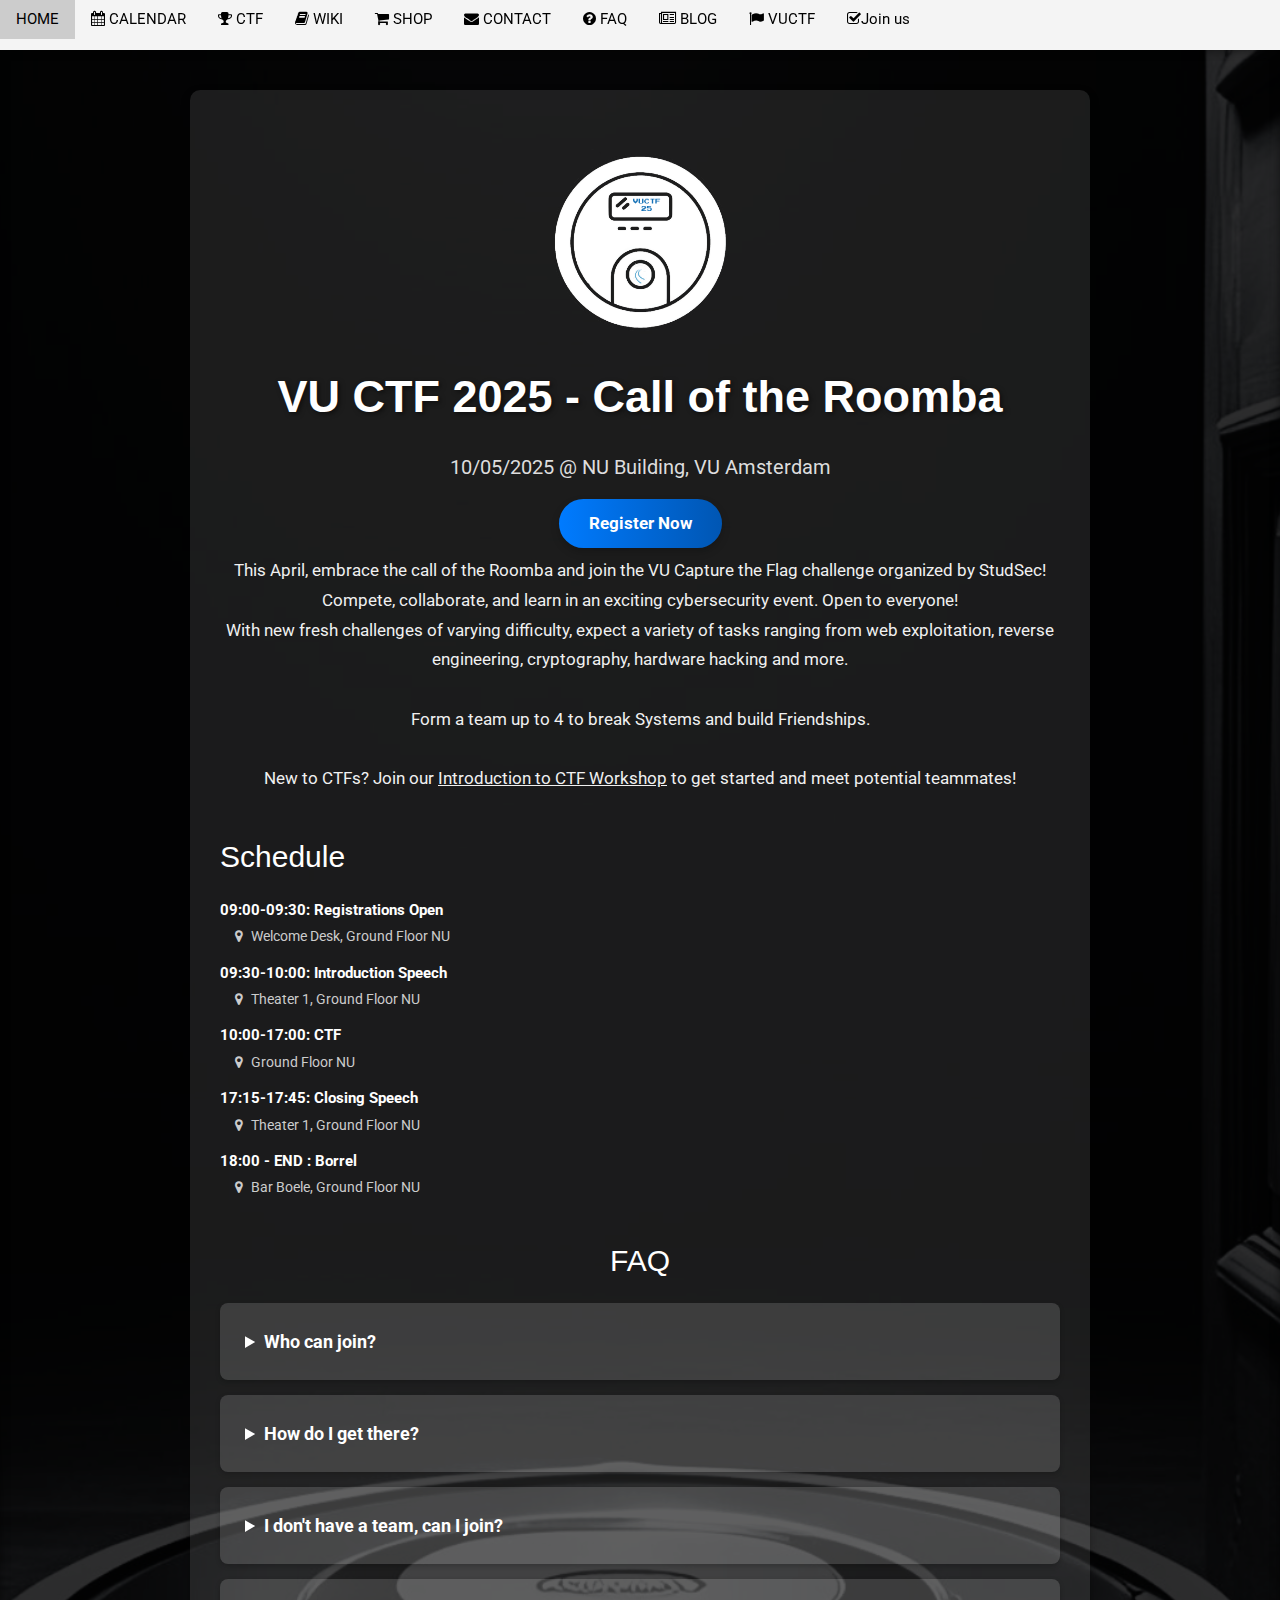
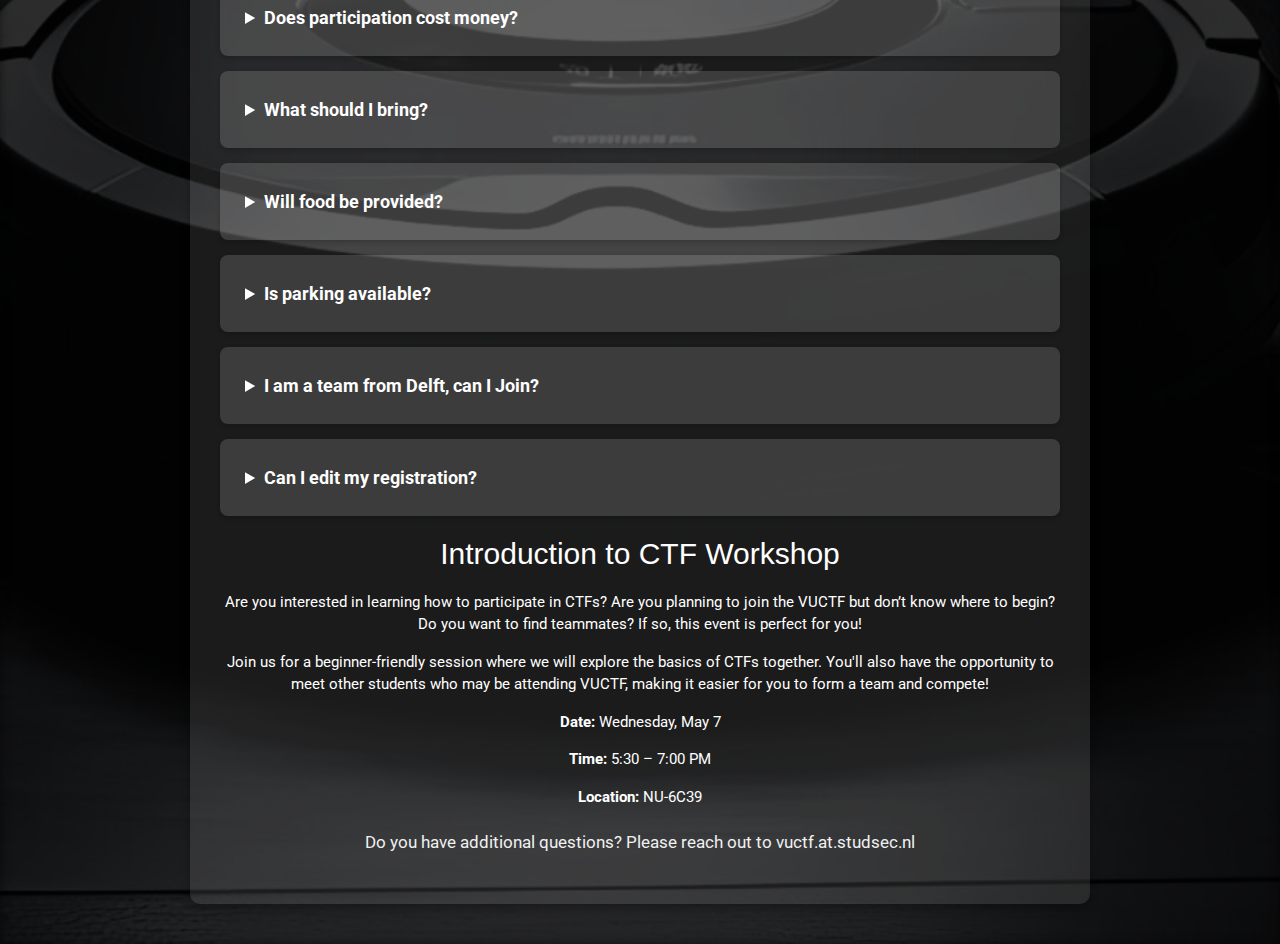
<file: www/vuctf.html>
<!DOCTYPE html>
<html lang="en">
<head>
  <title>Sign Up - StudSec</title>
  <meta charset="UTF-8">
  <script src="js/nav.js"></script>
  <meta name="viewport" content="width=device-width, initial-scale=1">
  <meta name="description" content="Sign up for VU CTF 2025! The StudSec National CyberSecurity CTF taking place at the VU.">
  <meta name="title" property="og:title" content="VU CTF 25 - StudSec">
  <meta property="og:type" content="Informative Website">
  <meta name="image" property="og:image" content="https://studsec.nl/images/studsec_with_background_unoptimized.png">
  <meta name="description" property="og:description" content="Sign up for VU CTF 2025! The StudSec National CyberSecurity CTF taking place at the VU.">
  
  <!-- Updated font -->
  <link href="https://fonts.googleapis.com/css2?family=Roboto:wght@400;700&display=swap" rel="stylesheet">
  <link rel="stylesheet" href="https://www.w3schools.com/w3css/4/w3.css">
  <link rel="stylesheet" href="https://cdnjs.cloudflare.com/ajax/libs/font-awesome/4.7.0/css/font-awesome.min.css">
  <link rel="stylesheet" href="https://cdn.jsdelivr.net/npm/bootstrap-icons@1.7.2/font/bootstrap-icons.css">
  <link rel="icon" href="images/favi.png">
  <link rel="stylesheet" href="css/vuctf.css">
</head>
<body>

  </header>
  <div class="w3-top">
    <div class="w3-bar" id="myNavbar">
      <a class="w3-bar-item w3-button w3-hover-black w3-hide-medium w3-hide-large w3-right" 
         href="javascript:void(0);" onclick="toggleFunction()" title="Toggle Navigation Menu">
         <i class="fa fa-bars"></i>
      </a>
      <a href="index.html#home" class="w3-bar-item w3-button">HOME</a>
      <a href="index.html#calendar" class="w3-bar-item w3-button w3-hide-small"><i class="fa fa-calendar"></i> CALENDAR</a>
      <a href="https://ctf.studsec.nl" class="w3-bar-item w3-button w3-hide-small"><i class="fa fa-trophy"></i> CTF</a>
      <a href="https://wiki.studsec.nl" class="w3-bar-item w3-button w3-hide-small"><i class="fa fa-book"></i> WIKI</a>
      <a href="https://shop.studsec.nl" class="w3-bar-item w3-button w3-hide-small"><i class="fa fa-shopping-cart"></i> SHOP</a>
      <a href="contact.html#contact" class="w3-bar-item w3-button w3-hide-small"><i class="fa fa-envelope"></i> CONTACT</a>
      <a href="contact.html#faq" class="w3-bar-item w3-button w3-hide-small"><i class="fa fa-question-circle"></i> FAQ</a>
      <a href="https://blog.studsec.nl" class="w3-bar-item w3-button w3-hide-small"><i class="fa fa-newspaper-o"></i> BLOG</a>
      <a href="https://studsec.nl/vuctf" class="w3-bar-item w3-button w3-hide-small"><i class="fa fa-flag"></i> VUCTF</a>
      <a href="signup.html" class="w3-button w3-round-large" id="signup-button"><i class="fa fa-check-square-o"></i>Join us</a>
    </div>
  
    <div id="navDemo" class="w3-bar-block w3-white w3-hide w3-hide-large w3-hide-medium">
      <!-- Navbar on small screens -->
      <a href="#home" class="w3-bar-item w3-button" onclick="toggleFunction()">HOME</a>
      <a href="index.html#calendar" class="w3-bar-item w3-button" onclick="toggleFunction()"><i class="fa fa-calendar"></i> CALENDAR</a>
      <a href="https://ctf.studsec.nl" class="w3-bar-item w3-button" onclick="toggleFunction()"><i class="fa fa-trophy"></i> CTF</a>
      <a href="https://wiki.studsec.nl" class="w3-bar-item w3-button" onclick="toggleFunction()"><i class="fa fa-book"></i> WIKI</a>
      <a href="https://shop.studsec.nl" class="w3-bar-item w3-button" onclick="toggleFunction()"><i class="fa fa-shopping-cart"></i> SHOP</a>
      <a href="contact.html#contact" class="w3-bar-item w3-button" onclick="toggleFunction()"><i class="fa fa-envelope"></i> CONTACT</a>
      <a href="contact.html#faq" class="w3-bar-item w3-button" onclick="toggleFunction()"><i class="fa fa-question-circle"></i> FAQ</a>
      <a href="https://blog.studsec.nl" class="w3-bar-item w3-button" onclick="toggleFunction()"><i class="fa fa-newspaper"></i> BLOG</a>
      <a href="https://studsec.nl/vuctf" class="w3-bar-item w3-button" onclick="toggleFunction()"><i class="fa fa-flag"></i> VUCTF</a>
      <a href="signup.html" class="w3-bar-item w3-button w3-round-large" onclick="toggleFunction()"><i class="fa fa-check-square-o"></i> Join us</a>
    </div>
  </div>

  <section class="background">
    <div class="overlay">
      <div class="content">
        <div style="text-align: center; margin: 10px 0;">
          <img src="images/vuctf/vuroomba.svg" alt="VU CTF Logo">
        </div>
        <h1 class="title">VU CTF 2025 - Call of the Roomba</h1>
        <p class="date">10/05/2025 @ NU Building, VU Amsterdam</p>
        <a href="https://url.studsec.nl/vuctf25" target="_blank" class="register-btn">Register Now</a>
        <header>

        <div class="description">
          <p>
            This April, embrace the call of the Roomba and join the VU Capture the Flag challenge organized by StudSec! Compete, collaborate, and learn in an exciting cybersecurity event. Open to everyone!
            <br>
            With new fresh challenges of varying difficulty, expect a variety of tasks ranging from web exploitation, reverse engineering, cryptography, hardware hacking and more.
            <br><br>
            Form a team up to 4 to break Systems and build Friendships.
            <br><br>
            New to CTFs? Join our <a href="#workshop-section">Introduction to CTF Workshop</a> to get started and meet potential teammates!
          </p>
        </div>

        <div class="schedule">
          <h2>Schedule</h2>
          <div class="schedule-item">
            <p class="schedule-event-line"><span class="schedule-time">09:00-09:30</span>: Registrations Open</p>
            <p class="schedule-location"><i class="fa fa-map-marker"></i> Welcome Desk, Ground Floor NU</p>
          </div>
          <div class="schedule-item">
            <p class="schedule-event-line"><span class="schedule-time">09:30-10:00</span>: Introduction Speech</p>
            <p class="schedule-location"><i class="fa fa-map-marker"></i> Theater 1, Ground Floor NU </p>
          </div>
          <div class="schedule-item">
            <p class="schedule-event-line"><span class="schedule-time">10:00-17:00</span>: CTF</p>
            <p class="schedule-location"><i class="fa fa-map-marker"></i> Ground Floor NU  </p>
          </div>
          <div class="schedule-item">
            <p class="schedule-event-line"><span class="schedule-time">17:15-17:45</span>: Closing Speech</p>
            <p class="schedule-location"><i class="fa fa-map-marker"></i> Theater 1, Ground Floor NU </p>
          </div>
          <div class="schedule-item">
            <p class="schedule-event-line"><span class="schedule-time">18:00 - END </span>: Borrel</p>
            <p class="schedule-location"><i class="fa fa-map-marker"></i> Bar Boele, Ground Floor NU</p>
          </div>
        </div>

        <div class="faq-section">
          <h2>FAQ</h2>
          
          <details class="faq-item">
            <summary class="faq-question">Who can join?</summary>
            <p class="faq-answer">Everyone interested in cybersecurity! Beginners, students, and advanced competitors are all welcome regardless of institution.</p>
          </details>
          <details class="faq-item">
            <summary class="faq-question">How do I get there?</summary>
            <p class="faq-answer">The exact location is Vrije Universiteit Amsterdam, De Boelelaan 1111, 1081 HV Amsterdam. You can also see using <a href="https://maps.app.goo.gl/FosNQ36QWU2LLDzF8"> google maps </a>. It is a 10 minute walk from Amsterdam Station Zuid which is accessible by Train, Metro, Tram and Bus! In case for longer trips, Schipol is the closest airport and the port of Amsterdam is the closest port.</p>
          </details>
          <details class="faq-item">
            <summary class="faq-question">I don't have a team, can I join?</summary>
            <p class="faq-answer">Yes! You can find team members on the spot during registration. We highly encourage small teams or people going solo to merge!</p>
          </details>
          <details class="faq-item">
            <summary class="faq-question">Does participation cost money?</summary>
            <p class="faq-answer">No, the event is completely free to join.</p>
          </details>
          
          <details class="faq-item">
            <summary class="faq-question">What should I bring?</summary>
            <p class="faq-answer">Just your laptop, charger, and enthusiasm.</p>
          </details>

          <details class="faq-item">
            <summary class="faq-question">Will food be provided?</summary>
            <p class="faq-answer">Yes, we will arrange warm lunch for all participants. Please indicate any dietary preferences on your registration. Additional restaurants and options are available within a 5-10 minute walk.</p>
          </details>
          <details class="faq-item">
            <summary class="faq-question">Is parking available?</summary>
            <p class="faq-answer">Bike parking is available around campus. Paid car parking is also available within campus. You may read more about <a href="https://www.parkerenbijvu.nl/">here</a> </p>
          </details>
          <details class="faq-item">
            <summary class="faq-question">I am a team from Delft, can I Join?</summary>
            <p class="faq-answer">Yes, although similar teams name might lead to extended registration process which might make you miss the competition start.</p>
          </details>
          <details class="faq-item">
            <summary class="faq-question">Can I edit my registration?</summary>
            <p class="faq-answer">Yes, you can edit your registration if needed by resubmitting. Simply revisit the registration page and fill out the form again with the updated details. Make sure you use the same email and team name.</p>
          </details>
        </div> <!-- End of FAQ Section -->

        <div class="workshop-section" id="workshop-section">
          <h2>Introduction to CTF Workshop</h2>
          <p>
            Are you interested in learning how to participate in CTFs? Are you planning to join the VUCTF but don’t know where to begin? Do you want to find teammates? If so, this event is perfect for you!
          </p>
          <p>
            Join us for a beginner-friendly session where we will explore the basics of CTFs together. You'll also have the opportunity to meet other students who may be attending VUCTF, making it easier for you to form a team and compete!
          </p>
          <div class="workshop-details">
            <p><strong>Date:</strong> Wednesday, May 7</p>
            <p><strong>Time:</strong> 5:30 – 7:00 PM</p>
            <p><strong>Location:</strong> NU-6C39</p>
          </div>
        </div>

        <div class="description">
          <p>
            Do you have additional questions? Please reach out to vuctf.at.studsec.nl</a>
          </p>
        </div>
      </div>
    </div>
  </section>

</body>
</html>
</file>
<file: css/index.css>
body,h1,h2,h3,h4,h5,h6 {font-family: "Lato", sans-serif;}
body, html {
  height: 100%;
  color: #777;
  line-height: 1.8;
}

/* Create a Parallax Effect */
.bgimg-1, .bgimg-2, .bgimg-3 {
  background-attachment: fixed;
  background-position: center;
  background-repeat: no-repeat;
  background-size: cover;
}

/* First image (Logo. Full height) */
.bgimg-1 {
  background-image: url('../images/bg.jpg');
  min-height: 100%;
}

/* Second image (Portfolio) */
.bgimg-2 {
  background-image: url("../images/vu.jpg");
  min-height: 400px;
}

/* Third image (Contact) */
.bgimg-3 {
  background-image: url("../images/room_looking_at_philippos.jpg");
  min-height: 400px;
}

.w3-wide {letter-spacing: 10px;}
.w3-hover-opacity {cursor: pointer;}

/* Turn off parallax scrolling for tablets and phones */
@media only screen and (max-device-width: 1200px) {

  .logo-title {
    /* Have it go below the image */
    display: block;
    text-align: center;

  }
  .bgimg-1, .bgimg-2, .bgimg-3 {
    background-attachment: scroll;
    min-height: 400px;
  }

  .gcalendar {
    /* Have it shrink to fit the screen */
    width: 100%;
    height: 400px;

  }
}

.w3-container .w3-button {
  margin-top: 20px;
  padding: 10px 20px;
  font-size: 16px;
}

.w3-container .w3-button:hover {
  background-color: #555;
  color: white;
}

.signup-button {
  background-color: rgba(0, 0, 255, 0.5);
  background-image: repeating-linear-gradient(45deg, rgba(255, 255, 255, 0.5), rgba(255, 255, 255, 0.5) 10px, transparent 10px, transparent 20px);
  color: white;
  border: none;
  padding: 10px 20px;
  font-size: 16px;
}

.w3-row-padding.w3-center .w3-col {
  display: inline-block;
  float: none;
  vertical-align: top;
}

.sponsor-logo {
  height: 100px; /* Set the desired height */
  width: 100%; /* Fill the width of the column */
  object-fit: contain; /* Ensure the aspect ratio is maintained */
}
</file>
<file: html/css/index.css>
body,h1,h2,h3,h4,h5,h6 {font-family: "Lato", sans-serif;}
body, html {
  height: 100%;
  color: #777;
  line-height: 1.8;
}

/* Create a Parallax Effect */
.bgimg-1, .bgimg-2, .bgimg-3 {
  background-attachment: fixed;
  background-position: center;
  background-repeat: no-repeat;
  background-size: cover;
}

/* First image (Logo. Full height) */
.bgimg-1 {
  background-image: url('../images/bg.jpg');
  min-height: 100%;
}

/* Second image (Portfolio) */
.bgimg-2 {
  background-image: url("../images/vu.jpg");
  min-height: 400px;
}

/* Third image (Contact) */
.bgimg-3 {
  background-image: url("../images/room_looking_at_philippos.jpg");
  min-height: 400px;
}

.w3-wide {letter-spacing: 10px;}
.w3-hover-opacity {cursor: pointer;}

/* Turn off parallax scrolling for tablets and phones */
@media only screen and (max-device-width: 1200px) {

  .logo-title {
    /* Have it go below the image */
    display: block;
    text-align: center;

  }
  .bgimg-1, .bgimg-2, .bgimg-3 {
    background-attachment: scroll;
    min-height: 400px;
  }

  .gcalendar {
    /* Have it shrink to fit the screen */
    width: 100%;
    height: 400px;

  }
}

.w3-container .w3-button {
  margin-top: 20px;
  padding: 10px 20px;
  font-size: 16px;
}

.w3-container .w3-button:hover {
  background-color: #555;
  color: white;
}

.signup-button {
  background-color: rgba(0, 0, 255, 0.5);
  background-image: repeating-linear-gradient(45deg, rgba(255, 255, 255, 0.5), rgba(255, 255, 255, 0.5) 10px, transparent 10px, transparent 20px);
  color: white;
  border: none;
  padding: 10px 20px;
  font-size: 16px;
}

.w3-row-padding.w3-center .w3-col {
  display: inline-block;
  float: none;
  vertical-align: top;
}

.sponsor-logo {
  height: 100px; /* Set the desired height */
  width: 100%; /* Fill the width of the column */
  object-fit: contain; /* Ensure the aspect ratio is maintained */
}
</file>
<file: css/contact.css>
body,h1,h2,h3,h4,h5,h6 {font-family: "Lato", sans-serif;}
body, html {
  height: 100%;
  color: #777;
  line-height: 1.8;
}

/* Create a Parallax Effect */
.bgimg-1, .bgimg-2, .bgimg-3 {
  background-attachment: fixed;
  background-position: center;
  background-repeat: no-repeat;
  background-size: cover;
}

/* First image (Logo. Full height) */
.bgimg-1 {
  background-image: url('../images/bg.jpg');
  min-height: 100%;
}

/* Second image (Portfolio) */
.bgimg-2 {
  background-image: url("../images/vu.jpg");
  min-height: 400px;
}

/* Third image (Contact) */
.bgimg-3 {
  background-image: url("../images/room_looking_at_philippos.jpg");
  min-height: 400px;
}

.w3-wide {letter-spacing: 10px;}
.w3-hover-opacity {cursor: pointer;}

/* Turn off parallax scrolling for tablets and phones */
@media only screen and (max-device-width: 1200px) {

  .logo-title {
    /* Have it go below the image */
    display: block;
    text-align: center;

  }
  .bgimg-1, .bgimg-2, .bgimg-3 {
    background-attachment: scroll;
    min-height: 400px;
  }

  .gcalendar {
    /* Have it shrink to fit the screen */
    width: 100%;
    height: 400px;

  }
}

.w3-container .w3-button {
  margin-top: 20px;
  padding: 10px 20px;
  font-size: 16px;
}

.w3-container .w3-button:hover {
  background-color: #555;
  color: white;
}

.signup-button {
  background-color: rgba(0, 0, 255, 0.5);
  background-image: repeating-linear-gradient(45deg, rgba(255, 255, 255, 0.5), rgba(255, 255, 255, 0.5) 10px, transparent 10px, transparent 20px);
  color: white;
  border: none;
  padding: 10px 20px;
  font-size: 16px;
}
</file>
<file: css/webshop.css>
* {
    margin: 0;
    padding: 0;
    box-sizing: border-box;
}

body {
    font-family: Arial, sans-serif;
    background-color: black;
    overflow-x: hidden;
}

header {
    display: inline-block;  
    width: 100%;              
    padding: 0;              
    margin: 0;
    background-color: black;  
}

header img.image {
    width: 100%;            
    height: auto;             
    display: block;           
}

header .logo {
    display: flex;
    align-items: center;
}

header .logo h1 {
    margin-left: 10px;
}

header nav ul {
    list-style: none;
    display: flex;
    gap: 15px;
}

header nav ul li a {
    color: white;
    text-decoration: none;
}

main {
    background-color: white;
    text-align: center;
    display: flex;
    min-height: 100vh;
}

.container_all {
    justify-content: column;
    margin-left: 8%;
    margin-right: 8%;
}

.title_container {
    padding: 10px;
    text-align: left;
}

h1 {
    color: #333;
    font-size: 36px;
}

.line{
    color: black;
    margin-top: 0;
    margin-bottom: 10px;
    border-top: 1.5px solid #d1cece;
}

.container_shop {
    display: flex;
    justify-content: space-between;
    box-sizing: border-box;
}

.left_side {
    box-sizing: border-box;
    width: 75%;
    min-width: 350px;
    background-color: white;
    display: flex;
    flex-wrap: wrap;    
    gap: 10px;          
    align-self: flex-start; /* Ensure items are aligned at the start */
    align-items: flex-start; /* Align items at the start */
}

.items {
    margin: 2%;
    display: flex; /* Change to flexbox for side-by-side layout */
    gap: 30px;
    width: 100%;
    flex-wrap: wrap; /* Allow wrapping on smaller screens */
}

.item {
    flex: 1 1 calc(33.333% - 30px); /* Ensure three items per row */
    max-width: calc(33.333% - 30px); /* Ensure three items per row */
    width: 100%;
    max-width: 300px; /* Set a maximum width for each item */
    aspect-ratio: 3 / 4; /* Maintain a consistent aspect ratio */
    box-sizing: border-box;
    text-align: center;
    box-shadow: 0 2px 5px rgba(0, 0, 0, 0.427);
    overflow: hidden;
    transition: background-color 2s;
    display: flex;
    flex-direction: column;
    justify-content: flex-start;
    align-items: center;
    padding: 10px;
    align-self: flex-start; /* Align items at the start */
}

.item_content {
    height: 100%;
    width: 100%;
    display: flex;
    flex-direction: column;
    justify-content: center;
    align-items: center;
    position: relative; 
}

.img_container {
    width: 100%;
    height: 70%;
    overflow: hidden;
    position: relative;
}

.item img {
    width: 100%;
    height: 100%;
    object-fit: cover;
    object-position: center;
}

.label_container {
    background-color: #f4f4f4;
    width: 100%;
    padding: 10px;
    text-align: center;
}

.arrow_right, .arrow_left {
    color: black;
    border: none;
    cursor: pointer;
    position: absolute;
    top: 50%;
    transform: translateY(-50%);
}

.arrow_right {
    right: 10px;
}

.arrow_left {
    left: 10px;
}



.right_side {
    box-sizing: border-box;
    width: 25%;
    min-width: 250px;
    background-color: white;
    align-self: flex-start; /* Ensure cart is aligned at the start */
}

.cart {
    height: 100%;
    margin: 4%;
    padding: 20px;
    border-radius: 10px;
    min-height: 400px; /* Increase the initial size */
    display: flex;
    flex-direction: column;
    justify-content: space-between; /* Ensure elements are spaced out */
}

.cart h3 {
    margin-bottom: 10px;
}

.cart ul {
    list-style: none;
    margin-bottom: 20px;
    padding-left: 0;
    flex-grow: 1; /* Allow the list to grow and take available space */
}

.cart ul li {
    display: flex;
    justify-content: space-between;
    align-items: center;
    gap: 10px;
    margin-bottom: 10px;
    padding: 10px;
    border-bottom: 1px solid #ddd;
    position: relative; /* Add this line */
}

.remove-item {
    position: absolute;
    left: 10px;
    top: 50%;
    transform: translateY(-50%);
    cursor: pointer;
    color: #000;
    font-weight: bold;
    background-color: #fff;
    border: 1px solid #000;
    border-radius: 50%;
    padding: 2px 6px;
    transition: background-color 0.3s, color 0.3s;
}

.remove-item:hover {
    background-color: #000;
    color: #fff;
}

.cart ul li .item_name {
    flex: 1;
    text-align: left;
    margin-left: 30px; /* Adjust margin to accommodate the remove icon */
}

.cart ul li .item_price {
    flex: 0 0 auto;
    text-align: right;
}

.cart button {
    width: 100%;
    padding: 10px;
    background-color: #000;
    color: white;
    border: none;
    border-radius: 5px;
    margin-bottom: 10px;
    cursor: pointer;
}

.cart button:hover {
    background-color: #333;
}

.cart .subtotal {
    margin-top: 10px;
    font-weight: bold;
    text-align: right;
    margin-bottom: 10px; /* Ensure some space at the bottom */
}

.add_to_cart {
    margin-top: 10px;
    padding: 10px;
    background-color: #000;
    color: white;
    border: none;
    border-radius: 5px;
    cursor: pointer;
    display: flex;
    align-items: center;
    gap: 5px;
}

.add_to_cart:hover {
    background-color: #333;
}

.cart .subtotal {
    margin-top: 10px;
    font-weight: bold;
}

.customer_info, .overview {
    display: none;
    padding: 20px;
    border-radius: 10px;
    margin-top: 20px;
    animation: slideIn 0.5s forwards;
}

.customer_info label, .overview label {
    display: block;
    margin-top: 10px;
}

.customer_info input, .overview input {
    width: 100%;
    padding: 10px;
    margin-top: 5px;
    margin-bottom: 10px;
    border: 1px solid #ccc;
    border-radius: 5px;
}

.customer_info button, .overview button {
    width: 100%;
    padding: 10px;
    background-color: #000;
    color: white;
    border: none;
    border-radius: 5px;
    cursor: pointer;
    margin-top: 10px;
}

.customer_info button:hover, .overview button:hover {
    background-color: #333;
}

footer {
    bottom: 0px;
    text-align: center;
    background-color: #f4f4f4;
    color:  #333;
    padding: 10px;
}

.a{
    color: lightgray;
}

.magnifier {
    color: black;
    border: none;
    cursor: pointer;
    position: absolute;
    bottom: 10px;
    right: 10px;
    background: rgba(255, 255, 255, 0.7);
    border-radius: 50%;
    padding: 5px;
}

.magnified_image {
    position: fixed;
    top: 50%;
    left: 50%;
    transform: translate(-50%, -50%);
    max-width: 90%;
    max-height: 90%;
    border: 2px solid #000;
    background: #fff;
    z-index: 1000;
    cursor: zoom-out;
}

.progress_bar {
    display: flex;
    justify-content: space-between;
    margin-bottom: 20px;
}

.step {
    flex: 1;
    text-align: center;
    padding: 10px;
    background-color: #f4f4f4;
    border-radius: 5px;
    transition: background-color 0.3s;
}

.step.active {
    background-color: #000;
    color: white;
}

@keyframes slideIn {
    from {
        opacity: 0;
        transform: translateX(100%);
    }
    to {
        opacity: 1;
        transform: translateX(0);
    }
}

.cart-modal {
    display: none; /* Hidden by default */
    position: fixed; /* Stay in place */
    z-index: 1; /* Sit on top */
    right: 0;
    top: 0;
    width: 30%; /* Full width */
    height: 100%; /* Full height */
    overflow: auto; /* Enable scroll if needed */
    background-color: rgba(0, 0, 0, 0.4); /* Black w/ opacity */
}

.cart-modal-content {
    background-color: #fff;
    margin: 5% auto; /* Centered with reduced top margin */
    padding: 20px;
    border: 1px solid #888;
    width: 90%; /* Adjust width for better responsiveness */
    max-width: 600px; /* Set a maximum width */
    position: relative;
    border-radius: 10px; /* Rounded corners */
    box-shadow: 0 4px 8px rgba(0, 0, 0, 0.1); /* Subtle shadow */
    overflow-y: auto; /* Enable vertical scrolling */
    display: flex;
    flex-direction: column;
    justify-content: space-between; /* Ensure the content is spaced out */
}

.close {
    color: #aaa;
    float: right;
    font-size: 28px;
    font-weight: bold;
    transition: color 0.3s; /* Smooth color transition */
}

.close:hover,
.close:focus {
    color: #000;
    text-decoration: none;
    cursor: pointer;
}

.cart-modal-content h3 {
    margin-top: 0;
    font-size: 24px;
    color: #333;
}

.cart-modal-content p {
    font-size: 16px;
    color: #666;
}

.cart-modal-content button {
    background-color: #000;
    color: white;
    border: none;
    border-radius: 5px;
    padding: 10px 20px;
    cursor: pointer;
    font-size: 16px;
    margin-top: 10px;
    transition: background-color 0.3s; /* Smooth background color transition */
}

.cart-modal-content button:hover {
    background-color: #333;
}

.w3-bar .fa-shopping-cart {
    font-size: 24px;
    color: white;
}

#cart-sum, #mobile-cart-sum {
    margin-left: 5px;
    font-size: 14px;
    color: #333;
}

.mobile-cart-icon {
    background-color: #000;
    color: white;
    border: none;
    border-radius: 5px;
    padding: 10px 20px;
    cursor: pointer;
    display: flex;
    align-items: center;
    gap: 10px;
    font-size: 16px;
}

.mobile-cart-icon:hover {
    background-color: #333;
}

/* Responsive adjustments */
@media (max-width: 1024px) {
    .container_shop {
        flex-direction: column;
    }

    .left_side, .right_side {
        width: 100%;
        min-width: 100%;
    }

    .items, .cart {
        width: 100%;
        min-width: 100%;
    }

    .items {
        flex-direction: column;
    }

    .item {
        flex: 1 1 100%;
        max-width: 100%;
    }

    .cart-modal {
        width: 100%; /* Full width */
        height: 100%; /* Full height */
        left: 0; /* Ensure it covers the entire screen */
        top: 0; /* Ensure it covers the entire screen */
        z-index: 2;
        overflow-y: auto; /* Ensure vertical scrolling on mobile view */

    }
    

    .cart-modal-content {
        width: 95%; /* Almost full width */
        height: 95%; /* Almost full height */
        margin: 2.5% auto; /* Centered with small margins */
        max-width: none; /* Remove max-width */
        max-height: none; /* Remove max-height */
        border-radius: 0; /* Remove rounded corners */
        overflow-y: auto; /* Ensure vertical scrolling on mobile view */
        display: flex;
        flex-direction: column;
        justify-content: space-between; /* Ensure the content is spaced out */
    }

    .cart {
        min-height: 300px; /* Reduce the initial size */
        margin: 0;
        overflow-y: auto; /* Ensure vertical scrolling on mobile view */

    }
}
</file>
<file: css/signup.css>
body,h1,h2,h3,h4,h5,h6 { font-family: "Lato", sans-serif; }
body, html {
  height: 100%;
  color: #777;
  line-height: 1.8;
}

/* Create a Parallax Effect */
.bgimg-1 {
  background-attachment: fixed;
  background-position: center;
  background-repeat: no-repeat;
  background-size: cover;
}

.bgimg-1 {
  background-image: url('../images/bg.jpg');
  min-height: 100%;
}

.w3-wide { letter-spacing: 10px; }
.w3-hover-opacity { cursor: pointer; }

/* Turn off parallax scrolling for tablets and phones */
@media only screen and (max-device-width: 1200px) {
  .logo-title {
    /* Have it go below the image */
    display: block;
    text-align: center;
  }
  .bgimg-1 {
    background-attachment: scroll;
    min-height: 400px;
  }
}

/* Ensure iframe is responsive */
iframe {
  border: solid 1px #777;
  width: 100%;
  height: 1077px;
}

h3 {
  font-size: 2em;
  margin-bottom: 20px;
}

p {
  font-size: 1.2em;
  margin-bottom: 20px;
}

/* Section title and description styles */
.w3-center h4 {
  font-size: 1.5em;
  margin-bottom: 10px;
}

.w3-center p {
  font-size: 1em; /* Smaller font size for the description */
  line-height: 1.5;
  margin-bottom: 20px;
}

/* Committee section styles */
#w3-container {
  text-align: center;
}

#committees .w3-third {
  width: 31%; /* Adjust to fit within 100% */
  margin-left: 1%; /* Slight margins to space elements nicely */
}

#committees .w3-third:first-child,
#committees .w3-third:nth-child(4) {
  margin-left: 0;
}

#committees i {
  font-size: 4em; /* Increased size for better visibility */
  margin-bottom: 15px;
}

#committees h4 {
  margin-top: 10px;
  margin-bottom: 10px;
  font-size: 1.4em; /* Adjusted font size for better readability */
}

#committees p {
  font-size: 1em;
  line-height: 1.5;
  margin: 0 auto;
  max-width: 300px; /* Limit the width for better readability */
}

/* Navigation button styles */
.w3-container .w3-button {
  margin-top: 20px;
  padding: 10px 20px;
  font-size: 16px;
}

.w3-container .w3-button:hover {
  background-color: #555;
  color: white;
}

/* Responsive adjustments */
@media (max-width: 900px) {
  .w3-third {
    width: 100%;
    margin-bottom: 20px;
    margin-left: 0;
  }

  /* Adjust iframe height for smaller screens */
  iframe {
    height: 1200px;
  }
}

/* Use Flexbox for committees section */
#committees {
    display: flex;
    flex-wrap: wrap;
    justify-content: space-between;
  }
  
  #committees .w3-third {
    flex: 1 1 calc(33.33% - 1%); /* Adjust to fit within 100% */
    margin: 0.5%; /* Slight margins to space elements nicely */
  }
  
  #committees .w3-third:nth-child(3n+1) {
    margin-left: 0;
  }
  
  #committees .w3-third:nth-child(3n+3) {
    margin-right: 0;
  }
  
  /* Additional responsive adjustments */
  @media (max-width: 900px) {
    #committees {
      flex-direction: column;
      align-items: center;
    }
  
    #committees .w3-third {
      width: 90%;
      margin-bottom: 20px;
      margin-left: 0;
      margin-right: 0;
    }
  }

/* Error message styles */
#error-message {
  margin-top: 10px;
  font-size: 1em;
  color: red;
}
</file>
<file: css/vuctf.css>
/* General Styling */
body, html {
    font-family: 'Lato', sans-serif;
    height: 100%;
    margin: 0;
  }
  
  /* Background Section using poster image */
  .background {
    background-image: url('../images/vuctf/VU\ CTF\ 2025.png'); /* Replace with your poster file */
    background-position: center;
    background-repeat: no-repeat;
    background-size: cover;
    margin-top: 50px;
  }
  
  /* Overlay for darker tone and content readability */
  .overlay {
    background: rgba(0, 0, 0, 0.7);
    min-height: 100vh; /* full viewport height */
    color: white;
    display: flex;
    justify-content: center;
    align-items: center;
    padding: 40px 20px;
  }
  
  /* Content container */
  .content {
    max-width: 800px;
    width: 100%;
    padding: 20px;
    text-align: center;
  }
  
  /* Title and date styling */
  .title {
    font-size: 2.5em;
    margin-bottom: 0.5em;
  }
  
  .date {
    font-size: 1.2em;
    margin-bottom: 1em;
  }
  
  /* Register button styling */
  .register-btn {
    background: #008080;
    color: white;
    padding: 12px 24px;
    text-decoration: none;
    border-radius: 8px;
    font-weight: bold;
    transition: background 0.3s;
  }
  
  .register-btn:hover {
    background: #005555;
  }
  
  /* Description styling */
  .description {
    margin-top: 20px;
    font-size: 1em;
    line-height: 1.5;
  }
  
  /* FAQ Section Styling */
  .faq-section {
    margin-top: 40px;
    text-align: left;
  }
  
  .faq-section h2 {
    margin-bottom: 20px;
  }
  
  /* FAQ item styling using details/summary */
  .faq-item {
    background-color: rgba(255, 255, 255, 0.1);
    border-radius: 4px;
    margin-bottom: 10px;
    padding: 10px;
  }
  
  .faq-question {
    cursor: pointer;
    font-weight: bold;
    padding: 5px;
    font-size: 1.1em;
  }
  
  .faq-answer {
    margin: 10px 0 0 20px;
    font-size: 1em;
  }
  
  /* Media Query for Responsiveness */
  @media screen and (max-width: 600px) {
    .title {
      font-size: 2em;
    }
    
    .date {
      font-size: 1em;
    }
    
    .faq-answer {
      font-size: 0.9em;
    }
    
    .register-btn {
      padding: 10px 20px;
      font-size: 0.9em;
    }
  }

  /* Timeline Section Styling */
.timeline {
  margin-top: 40px;
  text-align: left;
}

.timeline h2 {
  margin-bottom: 20px;
}

.timeline-item {
  background-color: rgba(255, 255, 255, 0.1);
  border-radius: 4px;
  margin-bottom: 10px;
  padding: 10px;
}

.timeline-time {
  font-weight: bold;
  padding: 5px;
  font-size: 1.1em;
}

.timeline-event {
  margin: 10px 0 0 20px;
  font-size: 1em;
}

/* Schedule Section Styling */
.schedule {
  margin-top: 40px;
  text-align: left;
}
.schedule h2 {
  margin-bottom: 20px;
}
.schedule-item {
  margin-bottom: 15px;
}
.schedule-event-line {
  font-weight: bold;
  margin: 0;
}
.schedule-location {
  margin: 5px 0 0 15px;
  font-size: 0.9em;
  color: #ccc;
}
.schedule-location i {
  margin-right: 5px;
}

/* Media Query for Timeline Responsiveness */
@media screen and (max-width: 600px) {
  .timeline-time {
    font-size: 1em;
  }
  
  .timeline-event {
    font-size: 0.9em;
  }
}
</file>
<file: html/css/contact.css>
body,h1,h2,h3,h4,h5,h6 {font-family: "Lato", sans-serif;}
body, html {
  height: 100%;
  color: #777;
  line-height: 1.8;
}

/* Create a Parallax Effect */
.bgimg-1, .bgimg-2, .bgimg-3 {
  background-attachment: fixed;
  background-position: center;
  background-repeat: no-repeat;
  background-size: cover;
}

/* First image (Logo. Full height) */
.bgimg-1 {
  background-image: url('../images/bg.jpg');
  min-height: 100%;
}

/* Second image (Portfolio) */
.bgimg-2 {
  background-image: url("../images/vu.jpg");
  min-height: 400px;
}

/* Third image (Contact) */
.bgimg-3 {
  background-image: url("../images/room_looking_at_philippos.jpg");
  min-height: 400px;
}

.w3-wide {letter-spacing: 10px;}
.w3-hover-opacity {cursor: pointer;}

/* Turn off parallax scrolling for tablets and phones */
@media only screen and (max-device-width: 1200px) {

  .logo-title {
    /* Have it go below the image */
    display: block;
    text-align: center;

  }
  .bgimg-1, .bgimg-2, .bgimg-3 {
    background-attachment: scroll;
    min-height: 400px;
  }

  .gcalendar {
    /* Have it shrink to fit the screen */
    width: 100%;
    height: 400px;

  }
}

.w3-container .w3-button {
  margin-top: 20px;
  padding: 10px 20px;
  font-size: 16px;
}

.w3-container .w3-button:hover {
  background-color: #555;
  color: white;
}

.signup-button {
  background-color: rgba(0, 0, 255, 0.5);
  background-image: repeating-linear-gradient(45deg, rgba(255, 255, 255, 0.5), rgba(255, 255, 255, 0.5) 10px, transparent 10px, transparent 20px);
  color: white;
  border: none;
  padding: 10px 20px;
  font-size: 16px;
}
</file>
<file: html/css/webshop.css>
* {
    margin: 0;
    padding: 0;
    box-sizing: border-box;
}

body {
    font-family: Arial, sans-serif;
    background-color: black;
    overflow-x: hidden;
}

header {
    display: inline-block;  
    width: 100%;              
    padding: 0;              
    margin: 0;
    background-color: black;  
}

header img.image {
    width: 100%;            
    height: auto;             
    display: block;           
}

header .logo {
    display: flex;
    align-items: center;
}

header .logo h1 {
    margin-left: 10px;
}

header nav ul {
    list-style: none;
    display: flex;
    gap: 15px;
}

header nav ul li a {
    color: white;
    text-decoration: none;
}

main {
    background-color: white;
    text-align: center;
    display: flex;
    min-height: 100vh;
}

.container_all {
    justify-content: column;
    margin-left: 8%;
    margin-right: 8%;
}

.title_container {
    padding: 10px;
    text-align: left;
}

h1 {
    color: #333;
    font-size: 36px;
}

.line{
    color: black;
    margin-top: 0;
    margin-bottom: 10px;
    border-top: 1.5px solid #d1cece;
}

.container_shop {
    display: flex;
    justify-content: space-between;
    box-sizing: border-box;
}

.left_side {
    box-sizing: border-box;
    width: 75%;
    min-width: 350px;
    background-color: white;
    display: flex;
    flex-wrap: wrap;    
    gap: 10px;          
}

.items {
    margin: 2%;
    display: flex; /* Change to flexbox for side-by-side layout */
    gap: 30px;
    width: 100%;
    flex-wrap: wrap; /* Allow wrapping on smaller screens */
}

.item {
    flex: 1 1 calc(33.333% - 30px); /* Ensure three items per row */
    max-width: calc(33.333% - 30px); /* Ensure three items per row */
    width: 100%;
    max-width: 300px; /* Set a maximum width for each item */
    aspect-ratio: 3 / 4; /* Maintain a consistent aspect ratio */
    box-sizing: border-box;
    text-align: center;
    box-shadow: 0 2px 5px rgba(0, 0, 0, 0.427);
    overflow: hidden;
    transition: background-color 2s;
    display: flex;
    flex-direction: column;
    justify-content: flex-start;
    align-items: center;
    padding: 10px;
}

.item_content {
    height: 100%;
    width: 100%;
    display: flex;
    flex-direction: column;
    justify-content: center;
    align-items: center;
    position: relative; 
}

.img_container {
    width: 100%;
    height: 70%;
    overflow: hidden;
    position: relative;
}

.item img {
    width: 100%;
    height: 100%;
    object-fit: cover;
    object-position: center;
}

.label_container {
    background-color: #f4f4f4;
    width: 100%;
    padding: 10px;
    text-align: center;
}

.arrow_right, .arrow_left {
    color: black;
    border: none;
    cursor: pointer;
    position: absolute;
    top: 50%;
    transform: translateY(-50%);
}

.arrow_right {
    right: 10px;
}

.arrow_left {
    left: 10px;
}

/* Responsive adjustments */
@media (max-width: 768px) {
    .items {
        flex-direction: column; /* Stack items on top of each other */
    }

    .item {
        flex: 1 1 100%; /* Full width for each item */
        max-width: 100%; /* Full width for each item */
    }
}

.right_side {
    box-sizing: border-box;
    width: 25%;
    min-width: 250px;
    background-color: white;
}

/* .item_content {
    height: 100%;
    width: 100%;
    display: flex;
    flex-direction: column;
    justify-content: center;
    align-items: center;
} */
/* 
.img_container {
    width: 90%;     
    height: 90%;      
    overflow: hidden;         
    position: relative; 
} */

/* .item img {
    width: 100%;       
    height: 100%;      
    object-fit: cover;      
    object-position: center;   
}

.arrow_right {
    opacity: 1;  
    transition: opacity 1s ease-in-out;  
    color: black;
    border: none;
    cursor: pointer;
    position: absolute;  
    right: 10px;  
    top: 50%; 
}

.arrow_left {
    opacity: 1;  
    transition: opacity 1s ease-in-out;  
    color: black;
    border: none;
    cursor: pointer;
    position: absolute;  
    left: 10px;  
    top: 50%; 
}
.label_container{
    background-color: #f4f4f4;
    width: 100%;
} */

.cart {
    height: 100%;
    margin: 4%;
    padding: 20px;
    box-shadow: 0 2px 5px rgba(0, 0, 0, 0.627);
    background-color: #f4f4f4;
    border-radius: 10px;
}

.cart h3 {
    margin-bottom: 10px;
}

.cart ul {
    list-style: none;
    margin-bottom: 20px;
    padding-left: 0;
}

.cart ul li {
    display: flex;
    justify-content: space-between;
    align-items: center;
    gap: 10px;
    margin-bottom: 10px;
    padding: 10px;
    border-bottom: 1px solid #ddd;
}

.cart ul li .item_name {
    flex: 1;
    text-align: left;
}

.cart ul li .item_price {
    flex: 0 0 auto;
    text-align: right;
}

.cart button {
    width: 100%;
    padding: 10px;
    background-color: #000;
    color: white;
    border: none;
    border-radius: 5px;
    margin-bottom: 10px;
    cursor: pointer;
}

.cart button:hover {
    background-color: #333;
}

.cart .subtotal {
    margin-top: 10px;
    font-weight: bold;
    text-align: right;
}

.add_to_cart {
    margin-top: 10px;
    padding: 10px;
    background-color: #000;
    color: white;
    border: none;
    border-radius: 5px;
    cursor: pointer;
    display: flex;
    align-items: center;
    gap: 5px;
}

.add_to_cart:hover {
    background-color: #333;
}

.cart .subtotal {
    margin-top: 10px;
    font-weight: bold;
}

footer {
    bottom: 0px;
    text-align: center;
    background-color: #f4f4f4;
    color:  #333;
    padding: 10px;
}

.a{
    color: lightgray;
}

.magnifier {
    color: black;
    border: none;
    cursor: pointer;
    position: absolute;
    bottom: 10px;
    right: 10px;
    background: rgba(255, 255, 255, 0.7);
    border-radius: 50%;
    padding: 5px;
}

.magnified_image {
    position: fixed;
    top: 50%;
    left: 50%;
    transform: translate(-50%, -50%);
    max-width: 90%;
    max-height: 90%;
    border: 2px solid #000;
    background: #fff;
    z-index: 1000;
    cursor: zoom-out;
}
</file>
<file: html/css/signup.css>
body,h1,h2,h3,h4,h5,h6 { font-family: "Lato", sans-serif; }
body, html {
  height: 100%;
  color: #777;
  line-height: 1.8;
}

/* Create a Parallax Effect */
.bgimg-1 {
  background-attachment: fixed;
  background-position: center;
  background-repeat: no-repeat;
  background-size: cover;
}

.bgimg-1 {
  background-image: url('../images/bg.jpg');
  min-height: 100%;
}

.w3-wide { letter-spacing: 10px; }
.w3-hover-opacity { cursor: pointer; }

/* Turn off parallax scrolling for tablets and phones */
@media only screen and (max-device-width: 1200px) {
  .logo-title {
    /* Have it go below the image */
    display: block;
    text-align: center;
  }
  .bgimg-1 {
    background-attachment: scroll;
    min-height: 400px;
  }
}

/* Ensure iframe is responsive */
iframe {
  border: solid 1px #777;
  width: 100%;
  height: 1077px;
}

h3 {
  font-size: 2em;
  margin-bottom: 20px;
}

p {
  font-size: 1.2em;
  margin-bottom: 20px;
}

/* Section title and description styles */
.w3-center h4 {
  font-size: 1.5em;
  margin-bottom: 10px;
}

.w3-center p {
  font-size: 1em; /* Smaller font size for the description */
  line-height: 1.5;
  margin-bottom: 20px;
}

/* Committee section styles */
#w3-container {
  text-align: center;
}

#committees .w3-third {
  width: 31%; /* Adjust to fit within 100% */
  margin-left: 1%; /* Slight margins to space elements nicely */
}

#committees .w3-third:first-child,
#committees .w3-third:nth-child(4) {
  margin-left: 0;
}

#committees i {
  font-size: 4em; /* Increased size for better visibility */
  margin-bottom: 15px;
}

#committees h4 {
  margin-top: 10px;
  margin-bottom: 10px;
  font-size: 1.4em; /* Adjusted font size for better readability */
}

#committees p {
  font-size: 1em;
  line-height: 1.5;
  margin: 0 auto;
  max-width: 300px; /* Limit the width for better readability */
}

/* Navigation button styles */
.w3-container .w3-button {
  margin-top: 20px;
  padding: 10px 20px;
  font-size: 16px;
}

.w3-container .w3-button:hover {
  background-color: #555;
  color: white;
}

/* Responsive adjustments */
@media (max-width: 900px) {
  .w3-third {
    width: 100%;
    margin-bottom: 20px;
    margin-left: 0;
  }

  /* Adjust iframe height for smaller screens */
  iframe {
    height: 1200px;
  }
}

/* Use Flexbox for committees section */
#committees {
    display: flex;
    flex-wrap: wrap;
    justify-content: space-between;
  }
  
  #committees .w3-third {
    flex: 1 1 calc(33.33% - 1%); /* Adjust to fit within 100% */
    margin: 0.5%; /* Slight margins to space elements nicely */
  }
  
  #committees .w3-third:nth-child(3n+1) {
    margin-left: 0;
  }
  
  #committees .w3-third:nth-child(3n+3) {
    margin-right: 0;
  }
  
  /* Additional responsive adjustments */
  @media (max-width: 900px) {
    #committees {
      flex-direction: column;
      align-items: center;
    }
  
    #committees .w3-third {
      width: 90%;
      margin-bottom: 20px;
      margin-left: 0;
      margin-right: 0;
    }
  }

/* Error message styles */
#error-message {
  margin-top: 10px;
  font-size: 1em;
  color: red;
}
</file>
<file: html/css/vuctf.css>
* {
  margin: 0;
  padding: 0;
  box-sizing: border-box;
  font-family: 'Lato', sans-serif;
  background-color: black;
}

body {
  min-height: 100vh;
  width: 100%;
  display: flex;
  flex-direction: column;
  align-items: center;
  justify-content: flex-start;
}

.header {
  background-image: url("../images/vuctf/vuctf2026-poster.gif");
  background-repeat: no-repeat;
  background-position: center;
  background-size: 100% 100%;
  width: calc(100vh * 1348 / 889);
  height: 100vh;
  max-width: 100vw;
  margin: 0 auto;
  position: relative;
  display: flex;
  align-items: center;
  padding-left: 33.33%;
}

@media (max-aspect-ratio: 1348/889) {
  .header {
    width: 100vw;
    height: calc(100vw * 889 / 1348);
  }
}

p,
i,
a,
h1,
h2,
h3,
h4,
h5,
h6 {
  color: white;
  font-family: "Press Start 2P", system-ui;
  font-weight: 400;
  font-style: normal;
  background: none;
}

article {
  width: 100%;
  display: flex;
  flex-direction: column;
  align-items: center;
  background: none;
}

.content {
  display: flex;
  flex-direction: column;
  align-items: left;
  justify-content: left;
  padding-left: 20px;
  width: min(calc(100vh * 1348 / 889), 100%);
  /* spacing in between elements in content */
  gap: 20px;
  margin-bottom: 240px;
}

.content>section>div {
  padding-left: 3%;
  padding-right: 3%;
}

#secret {
  color: #2d2d2d;
  font-size: 10px;
}

h1 {
  font-size: 48px;
}

.glitch {
  color: white;
  letter-spacing: 0.05em;
  text-shadow:
    -2px -2px 0 rgb(0, 255, 238),
    -4px -4px 0 rgb(255, 0, 0),
    -7px -7px 0 rgb(0, 0, 255);
  background: none;
}

.glitch p,
.glitch i {
  text-shadow:
    -1px -1px 0 rgb(0, 255, 238),
    -2px -2px 0 rgb(255, 0, 0),
    -3px -3px 0 rgb(0, 0, 255);
}

* {
  font-family: "Press Start 2P", system-ui;
}

.glitch-spontaneous {
  position: relative;
  display: inline-block;
  font-family: "Press Start 2P", system-ui;
  color: white;
}

.glitch-spontaneous::after {
  content: "";
  position: absolute;
  inset: 0;
  background: transparent;
  animation: garble-burst 3.7s infinite;
  animation-delay: calc(var(--random-delay, 0) * 1s);
  pointer-events: none;
}

@keyframes garble-burst {

  0%,
  75% {
    content: "";
    opacity: 0;
  }

  76% {
    content: "█▓▒░";
    opacity: 1;
    color: #0ff;
    left: 3px;
    top: -1px;
  }

  78% {
    content: "≋≋≋≋";
    left: -1px;
    top: 2px;
    color: #f0f;
  }

  80% {
    content: "▀▄▀▄";
    left: 2px;
    top: -2px;
    color: #ff0;
  }

  82% {
    content: "※※※※";
    left: -3px;
    top: 1px;
    color: #0f0;
  }

  84% {
    content: "◢◣◤◥";
    left: 1px;
    top: -1px;
    color: #f00;
  }

  86% {
    content: "░▒▓█";
    left: -2px;
    top: 2px;
    color: #0ff;
  }

  88% {
    content: "▓▒░▒";
    left: 2px;
    top: -1px;
    color: #ff0;
  }

  90% {
    content: "◆◇◈◉";
    left: -1px;
    top: 1px;
    color: #f0f;
  }

  92% {
    content: "▲△▼▽";
    left: 3px;
    top: -2px;
    color: #0f0;
  }

  94% {
    content: "■□▪▫";
    left: -2px;
    top: 1px;
    color: #f00;
  }

  96% {
    content: "●○◐◑";
    left: 1px;
    top: -1px;
    color: #0ff;
  }

  98% {
    content: "¤¤¤¤";
    left: -1px;
    top: 2px;
    color: #ff0;
  }

  100% {
    content: "";
    opacity: 0;
  }
}

.register-btn {
  display: inline-block;
  padding: 12px 24px;
  margin-top: 10px;
  font-family: "Press Start 2P", system-ui;
  font-size: 24px;
  color: white;
  background-color: #000000;
  border: 3px solid white;
  text-decoration: none;
  text-transform: uppercase;
  letter-spacing: 2px;
  box-shadow:
    -2px -2px 0 rgb(0, 255, 238),
    -4px -4px 0 rgb(255, 0, 0),
    -7px -7px 0 rgb(0, 0, 255);
  transition: all 0.3s ease;
  cursor: pointer;
}

.register-btn:hover {
  background-color: white;
  color: #000000;
  text-shadow: 0 0 5px rgba(0, 0, 0, 0.8);
  box-shadow:
    -2px -2px 0 rgb(0, 255, 238),
    -4px -4px 0 rgb(255, 0, 0),
    -7px -7px 0 rgb(0, 0, 255);
}

#signup {
  text-align: center;
}

#sponsors img {
  height: auto;
  width: 30%;
}

.title-line {
  display: flex;
  align-items: center;
  width: 100%;
  gap: 10px;
}

.title-line span {
  background: none;
}

.title-line::before,
.title-line::after {
  content: "******************************************************************************************";
  flex: 1;
  height: 1em;
  overflow: hidden;
  background: none;
  white-space: nowrap;
  position: relative;
  mask-image: linear-gradient(to right, transparent 0%, black 3%, black 97%, transparent 100%);
  -webkit-mask-image: linear-gradient(to right, transparent 0%, black 3%, black 97%, transparent 100%);
}

@media (max-width: 768px) {
  h1 {
    font-size: 32px;
  }

  h2 {
    font-size: 18px;
  }

  h3 {
    font-size: 14px;
  }

  p,
  i,
  a {
    font-size: 12px;
  }

  .register-btn {
    font-size: 16px;
    padding: 10px 20px;
  }

  .content {
    padding-left: 10px;
    padding-right: 10px;
  }
}
</file>
<file: www/css/vuctf.css>
/* General Styling */
body, html {
    font-family: 'Roboto', sans-serif; /* Updated font for a modern look */
    height: 100%;
    margin: 0;
    background-color: #f4f4f4; /* Subtle background color */
}

/* Background Section using poster image */
.background {
    background-image: url('../images/vuctf/VU\ CTF\ 2025.png');
    background-position: center;
    background-repeat: no-repeat;
    background-size: cover;
    margin-top: 50px;
    position: relative;
}

/* Overlay for darker tone and content readability */
.overlay {
    background: rgba(0, 0, 0, 0.8); /* Slightly darker overlay */
    min-height: 100vh;
    color: white;
    display: flex;
    justify-content: center;
    align-items: center;
    padding: 40px 20px;
    box-shadow: inset 0 0 10px rgba(0, 0, 0, 0.5); /* Subtle shadow for depth */
}

/* Content container */
.content {
    max-width: 900px; /* Increased width for better layout */
    width: 100%;
    padding: 30px;
    text-align: center;
    background: rgba(255, 255, 255, 0.1); /* Transparent background for contrast */
    border-radius: 10px;
    box-shadow: 0 4px 10px rgba(0, 0, 0, 0.3); /* Card-like shadow */
}

/* Title and date styling */
.title {
    font-size: 3em; /* Larger title */
    font-weight: bold;
    margin-bottom: 0.5em;
    text-shadow: 2px 2px 5px rgba(0, 0, 0, 0.5); /* Subtle text shadow */
}

.date {
    font-size: 1.3em;
    margin-bottom: 1.5em;
    color: #ddd; /* Softer color for date */
}

/* Register button styling */
.register-btn {
    background: linear-gradient(90deg, #007bff, #0056b3); /* Gradient for modern look */
    color: white;
    padding: 15px 30px;
    text-decoration: none;
    border-radius: 50px; /* Rounded button */
    font-weight: bold;
    font-size: 1.1em;
    transition: transform 0.3s, background 0.3s;
    box-shadow: 0 4px 8px rgba(0, 0, 0, 0.2); /* Button shadow */
}

.register-btn:hover {
    background: linear-gradient(90deg, #0056b3, #003f7f);
    transform: scale(1.05); /* Slight zoom effect */
}

/* Description styling */
.description {
    margin-top: 20px;
    font-size: 1.1em; /* Slightly larger font */
    line-height: 1.8; /* Improved readability */
    color: #f0f0f0; /* Softer white */
}

/* FAQ Section Styling */
.faq-section {
    margin-top: 40px;
    text-align: left;
}

.faq-section h2 {
    margin-bottom: 20px;
    font-size: 2em;
    text-align: center;
    color: #fff;
}

/* FAQ item styling using details/summary */
.faq-item {
    background-color: rgba(255, 255, 255, 0.15); /* Slightly lighter background */
    border-radius: 8px;
    margin-bottom: 15px;
    padding: 15px;
    box-shadow: 0 2px 5px rgba(0, 0, 0, 0.2); /* Subtle shadow */
}

.faq-question {
    cursor: pointer;
    font-weight: bold;
    padding: 10px;
    font-size: 1.2em;
    color: #fff;
}

.faq-answer {
    margin: 10px 0 0 20px;
    font-size: 1em;
    color: #ddd;
}

/* Media Query for Responsiveness */
@media screen and (max-width: 600px) {
    .title {
        font-size: 2.5em;
    }
    
    .date {
        font-size: 1.1em;
    }
    
    .faq-answer {
        font-size: 0.9em;
    }
    
    .register-btn {
        padding: 12px 25px;
        font-size: 1em;
    }
}

/* Timeline Section Styling */
.timeline {
  margin-top: 40px;
  text-align: left;
}

.timeline h2 {
  margin-bottom: 20px;
}

.timeline-item {
  background-color: rgba(255, 255, 255, 0.1);
  border-radius: 4px;
  margin-bottom: 10px;
  padding: 10px;
}

.timeline-time {
  font-weight: bold;
  padding: 5px;
  font-size: 1.1em;
}

.timeline-event {
  margin: 10px 0 0 20px;
  font-size: 1em;
}

/* Schedule Section Styling */
.schedule {
  margin-top: 40px;
  text-align: left;
}
.schedule h2 {
  margin-bottom: 20px;
}
.schedule-item {
  margin-bottom: 15px;
}
.schedule-event-line {
  font-weight: bold;
  margin: 0;
}
.schedule-location {
  margin: 5px 0 0 15px;
  font-size: 0.9em;
  color: #ccc;
}
.schedule-location i {
  margin-right: 5px;
}

/* Media Query for Timeline Responsiveness */
@media screen and (max-width: 600px) {
  .timeline-time {
    font-size: 1em;
  }
  
  .timeline-event {
    font-size: 0.9em;
  }
}
</file>
